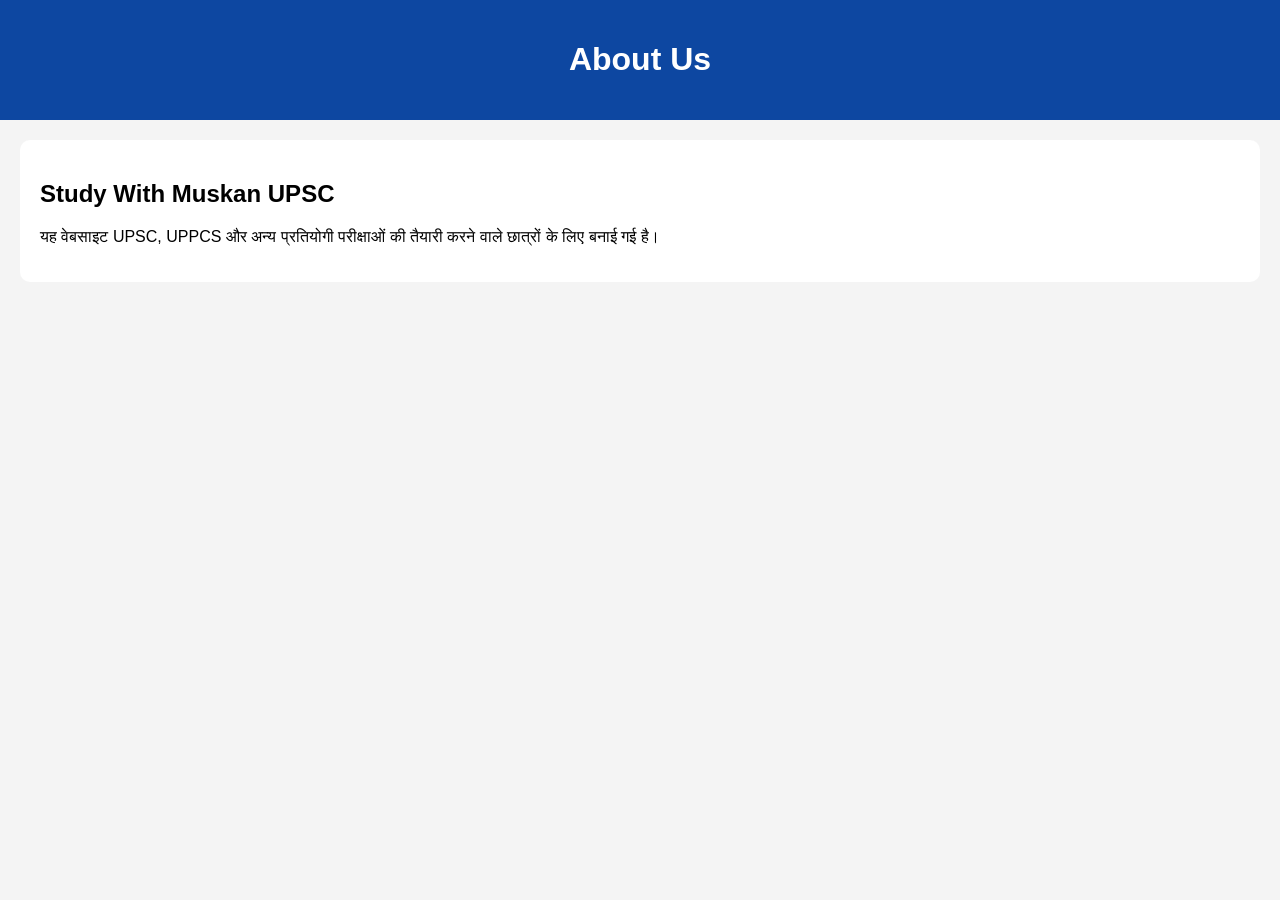
<file: about.html>
<!DOCTYPE html>
<html lang="hi">
<head>
<meta charset="UTF-8">
<meta name="viewport" content="width=device-width, initial-scale=1.0">
<title>About Us</title>
<style>
body{font-family:Arial;background:#f4f4f4;margin:0}
header{background:#0d47a1;color:white;text-align:center;padding:20px}
.card{background:white;margin:20px;padding:20px;border-radius:10px}
</style>
</head>
<body>

<header>
<h1>About Us</h1>
</header>

<div class="card">
<h2>Study With Muskan UPSC</h2>
<p>
यह वेबसाइट UPSC, UPPCS और अन्य प्रतियोगी परीक्षाओं की तैयारी करने वाले छात्रों के लिए बनाई गई है।
</p>
</div>

</body>
</html>
</file>
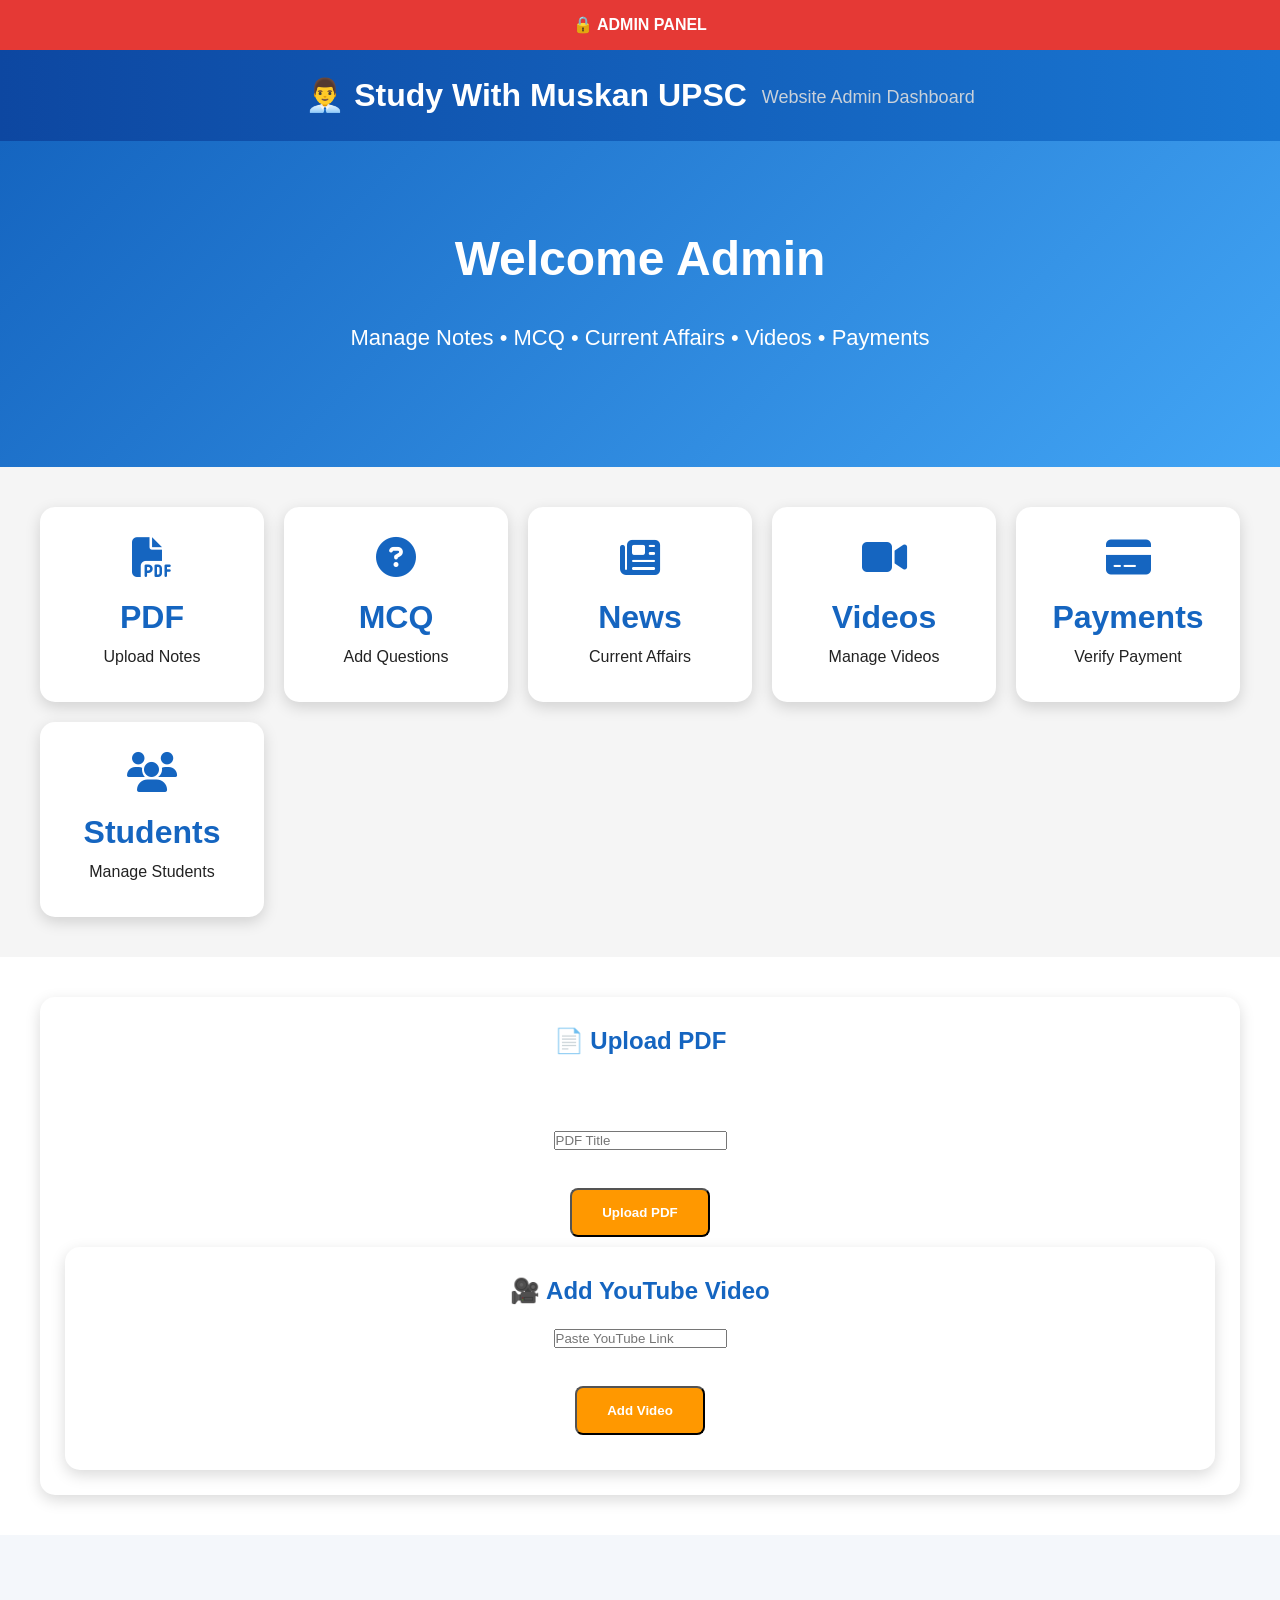
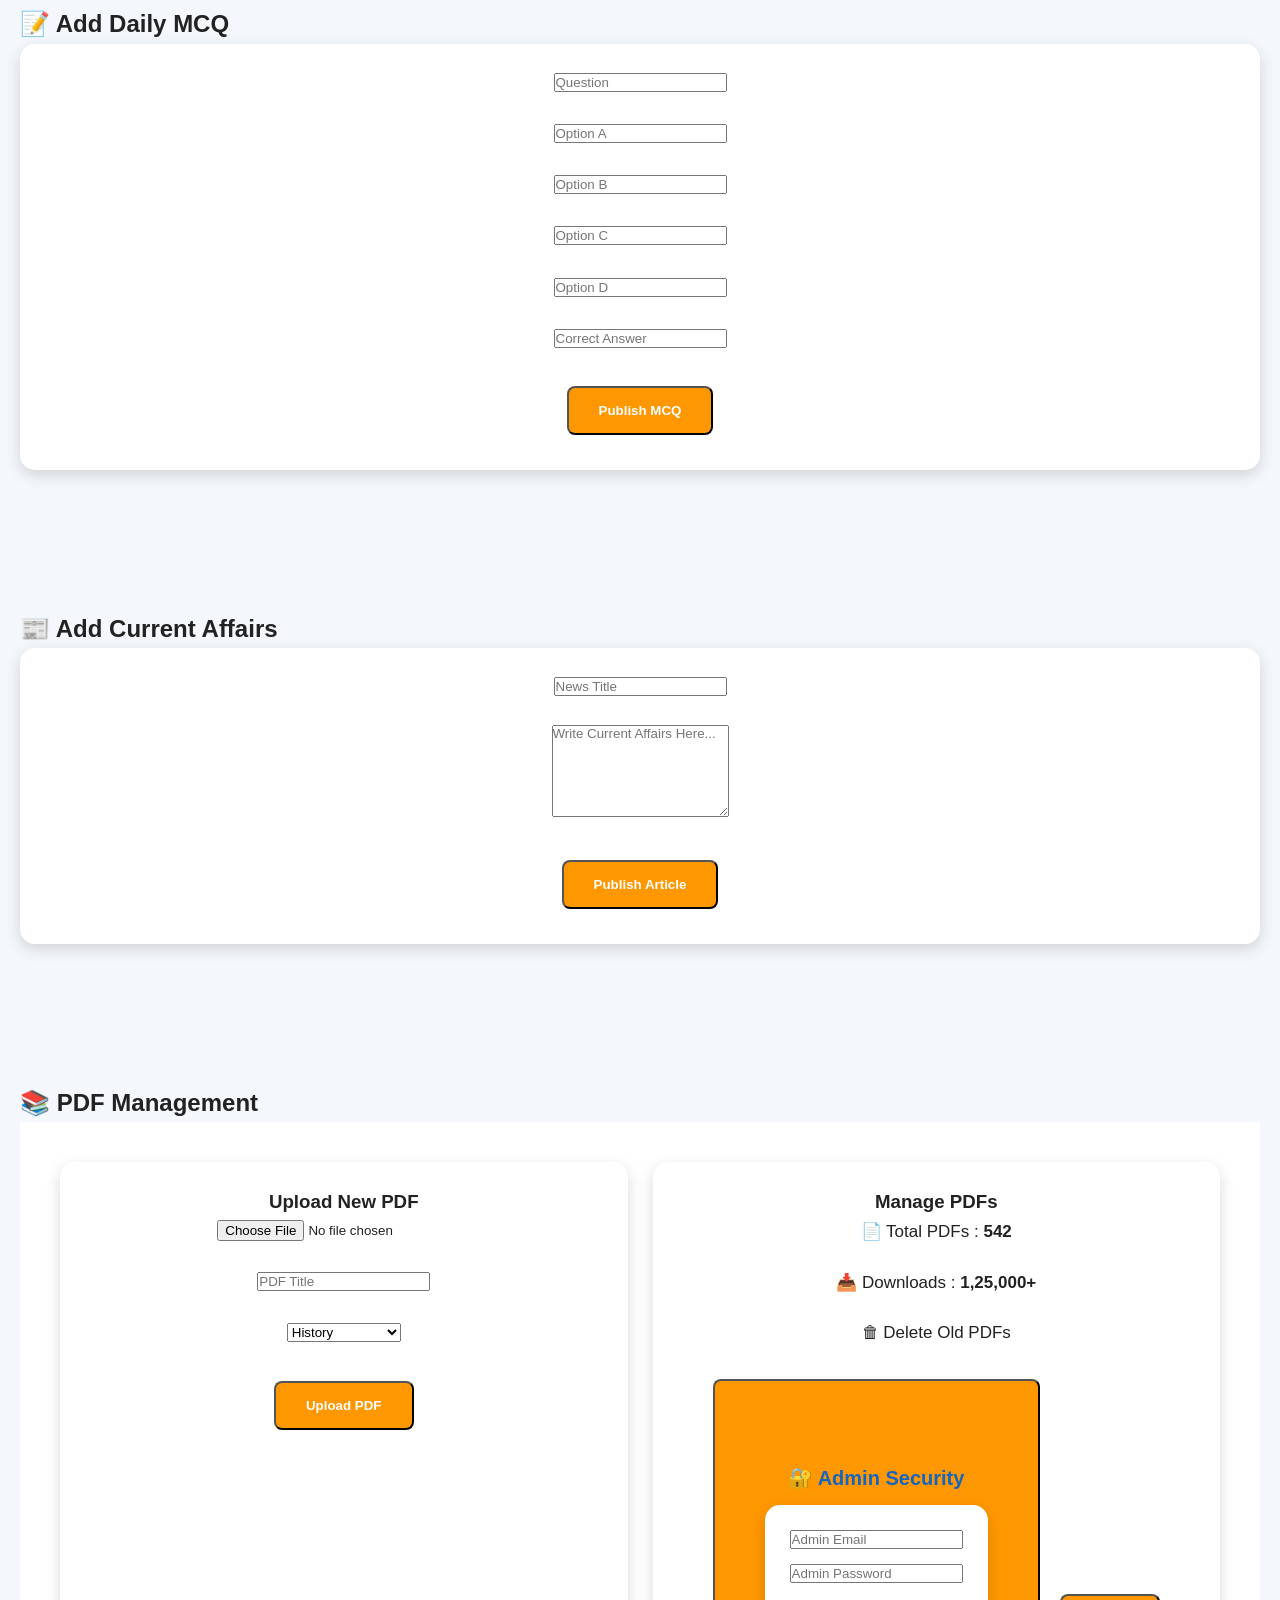
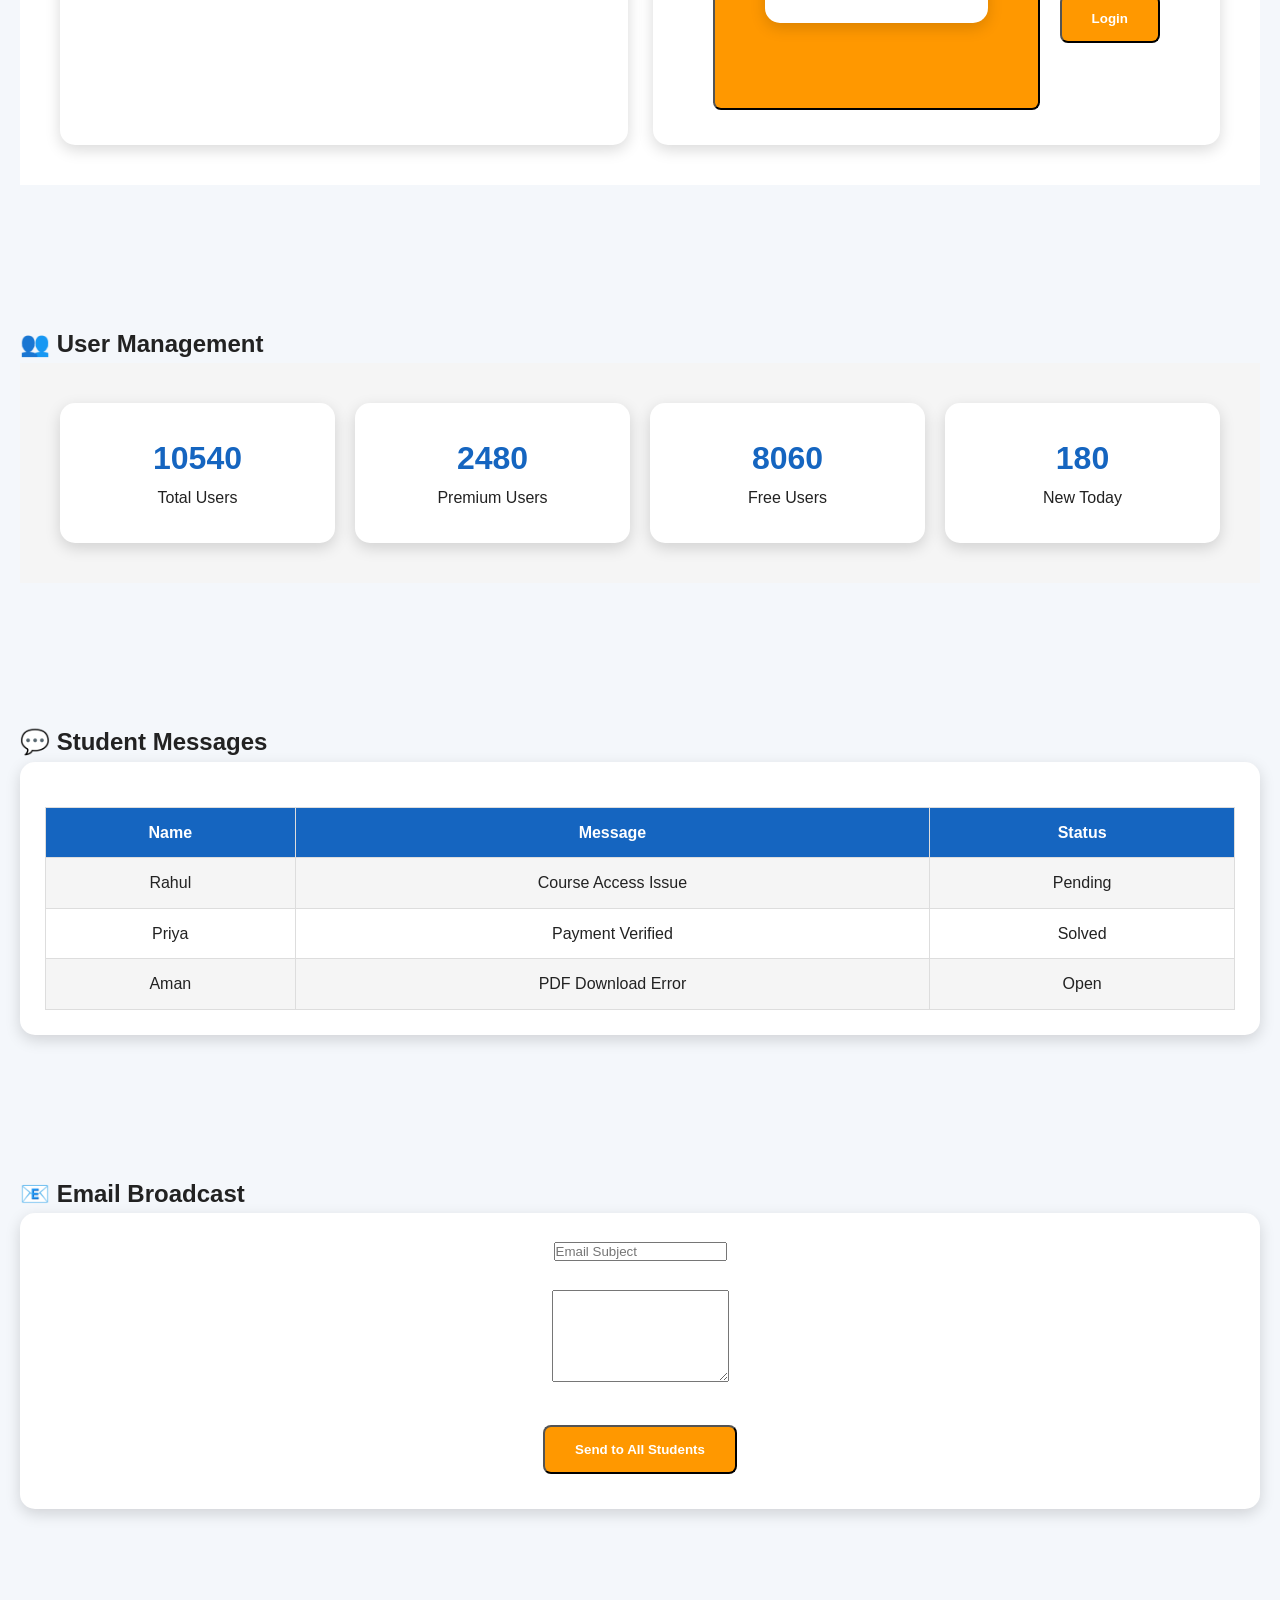
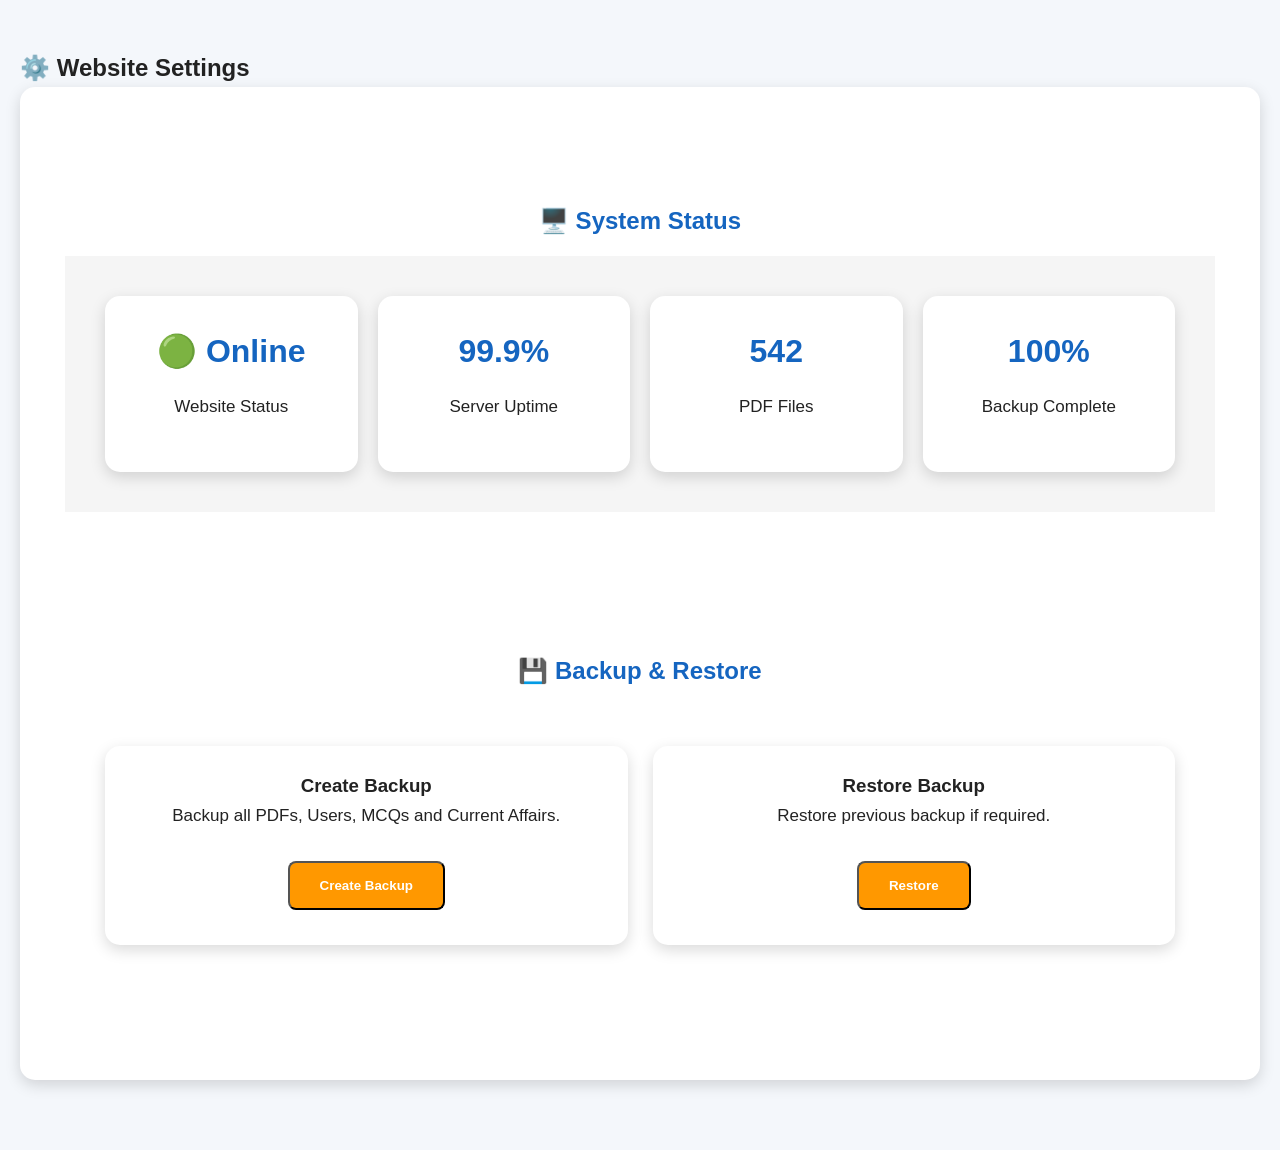
<file: admin.html>
<!DOCTYPE html>
<html lang="hi">

<head>

<meta charset="UTF-8">

<meta name="viewport" content="width=device-width, initial-scale=1.0">

<title>Admin Panel | Study With Muskan UPSC</title>

<link rel="stylesheet" href="style.css">

<link rel="stylesheet"
href="https://cdnjs.cloudflare.com/ajax/libs/font-awesome/6.5.2/css/all.min.css">

</head>

<body>

<div class="topbar">

🔒 ADMIN PANEL

</div>

<header class="header">

<div class="logo">

<h1>👨‍💼 Study With Muskan UPSC</h1>

<p>Website Admin Dashboard</p>

</div>

</header>

<section class="hero">

<h1>Welcome Admin</h1>

<p>

Manage Notes • MCQ • Current Affairs • Videos • Payments

</p>

</section>

<section class="dashboard">

<div class="box">

<i class="fa-solid fa-file-pdf"></i>

<h2>PDF</h2>

<p>Upload Notes</p>

</div>

<div class="box">

<i class="fa-solid fa-circle-question"></i>

<h2>MCQ</h2>

<p>Add Questions</p>

</div>

<div class="box">

<i class="fa-solid fa-newspaper"></i>

<h2>News</h2>

<p>Current Affairs</p>

</div>

<div class="box">

<i class="fa-solid fa-video"></i>

<h2>Videos</h2>

<p>Manage Videos</p>

</div>

<div class="box">

<i class="fa-solid fa-credit-card"></i>

<h2>Payments</h2>

<p>Verify Payment</p>

</div>

<div class="box">

<i class="fa-solid fa-users"></i>

<h2>Students</h2>

<p>Manage Students</p>

</div>

</section>

<section class="cards">

<div class="card">

<h2>📄 Upload PDF</h2>

</div<input type="file" id="pdfFile" accept=".pdf">

<br><br>

<input type="text" id="pdfTitle" placeholder="PDF Title">

<br><br>

<button class="btn" onclick="uploadPDFNow()">
Upload PDF
</button>

<div class="card">

<h2>🎥 Add YouTube Video</h2>

<input
type="text"
placeholder="Paste YouTube Link">

<br><br>

<button class="btn">

Add Video

</button>

</div>

</section><section class="admin-tools">

<h2>📝 Add Daily MCQ</h2>

<div class="card">

<input type="text" placeholder="Question"><br><br>

<input type="text" placeholder="Option A"><br><br>

<input type="text" placeholder="Option B"><br><br>

<input type="text" placeholder="Option C"><br><br>

<input type="text" placeholder="Option D"><br><br>

<input type="text" placeholder="Correct Answer"><br><br>

<button class="btn">

Publish MCQ

</button>

</div>

</section>

<section class="admin-current-affairs">

<h2>📰 Add Current Affairs</h2>

<div class="card">

<input type="text" placeholder="News Title"><br><br>

<textarea rows="6" placeholder="Write Current Affairs Here..."></textarea><br><br>

<button class="btn">

Publish Article

</button>

</div>

</section>

<section class="<section class="pdf-management">

<h2>📚 PDF Management</h2>

<div class="cards">

<div class="card">

<h3>Upload New PDF</h3>

<input type="file" accept=".pdf">

<br><br>

<input type="text" placeholder="PDF Title">

<br><br>

<select>

<option>History</option>

<option>Geography</option>

<option>Polity</option>

<option>Economy</option>

<option>Environment</option>

<option>Science & Tech</option>

<option>Current Affairs</option>

</select>

<br><br>

<button class="btn">

Upload PDF

</button>

</div>

<div class="card">

<h3>Manage PDFs</h3>

<p>📄 Total PDFs : <b>542</b></p>

<p>📥 Downloads : <b>1,25,000+</b></p>

<p>🗑 Delete Old PDFs</p>

<button class="btn"><section class="admin-login">

<h2>🔐 Admin Security</h2>

<div class="card">

<input
type="email"
placeholder="Admin Email">

<br><br>

<input
type="password"
placeholder="Admin Password">

<br><br>

<button class="btn">

Login

</button>

</div>

</section>

<section class="user-management">

<h2>👥 User Management</h2>

<div class="dashboard">

<div class="box">

<h2>10540</h2>

<p>Total Users</p>

</div>

<div class="box">

<h2>2480</h2>

<p>Premium Users</p>

</div>

<div class="box">

<h2>8060</h2>

<p>Free Users</p>

</div>

<div class="box">

<h2>180</h2>

<p>New Today</p>

</div>

</div>

</section>

<section class="student-messages">

<h2>💬 Student Messages</h2>

<div class="card">

<table>

<tr>

<th>Name</th>

<th>Message</th>

<th>Status</th>

</tr>

<tr>

<td>Rahul</td>

<td>Course Access Issue</td>

<td>Pending</td>

</tr>

<tr>

<td>Priya</td>

<td>Payment Verified</td>

<td>Solved</td>

</tr>

<tr>

<td>Aman</td>

<td>PDF Download Error</td>

<td>Open</td>

</tr>

</table>

</div>

</section>

<section class="email-broadcast">

<h2>📧 Email Broadcast</h2>

<div class="card">

<input
type="text"
placeholder="Email Subject">

<br><br>

<textarea
rows="6"
placeholder="Write Email Here...">

</textarea>

<br><br>

<button class="btn">

Send to All Students

</button>

</div>

</section>

<section class="website-settings">

<h2>⚙️ Website Settings</h2>

<div class="card">

<p><section class="system-status">

<h2>🖥️ System Status</h2>

<div class="dashboard">

<div class="box">
<h2>🟢 Online</h2>
<p>Website Status</p>
</div>

<div class="box">
<h2>99.9%</h2>
<p>Server Uptime</p>
</div>

<div class="box">
<h2>542</h2>
<p>PDF Files</p>
</div>

<div class="box">
<h2>100%</h2>
<p>Backup Complete</p>
</div>

</div>

</section>

<section class="backup-system">

<h2>💾 Backup & Restore</h2>

<div class="cards">

<div class="card">

<h3>Create Backup</h3>

<p>Backup all PDFs, Users, MCQs and Current Affairs.</p>

<button class="btn">

Create Backup

</button>

</div>

<div class="card">

<h3>Restore Backup</h3>

<p>Restore previous backup if required.</p>

<button class="btn">

Restore

</button>

</div>

</div>

</section>

<section class="admin
</file>
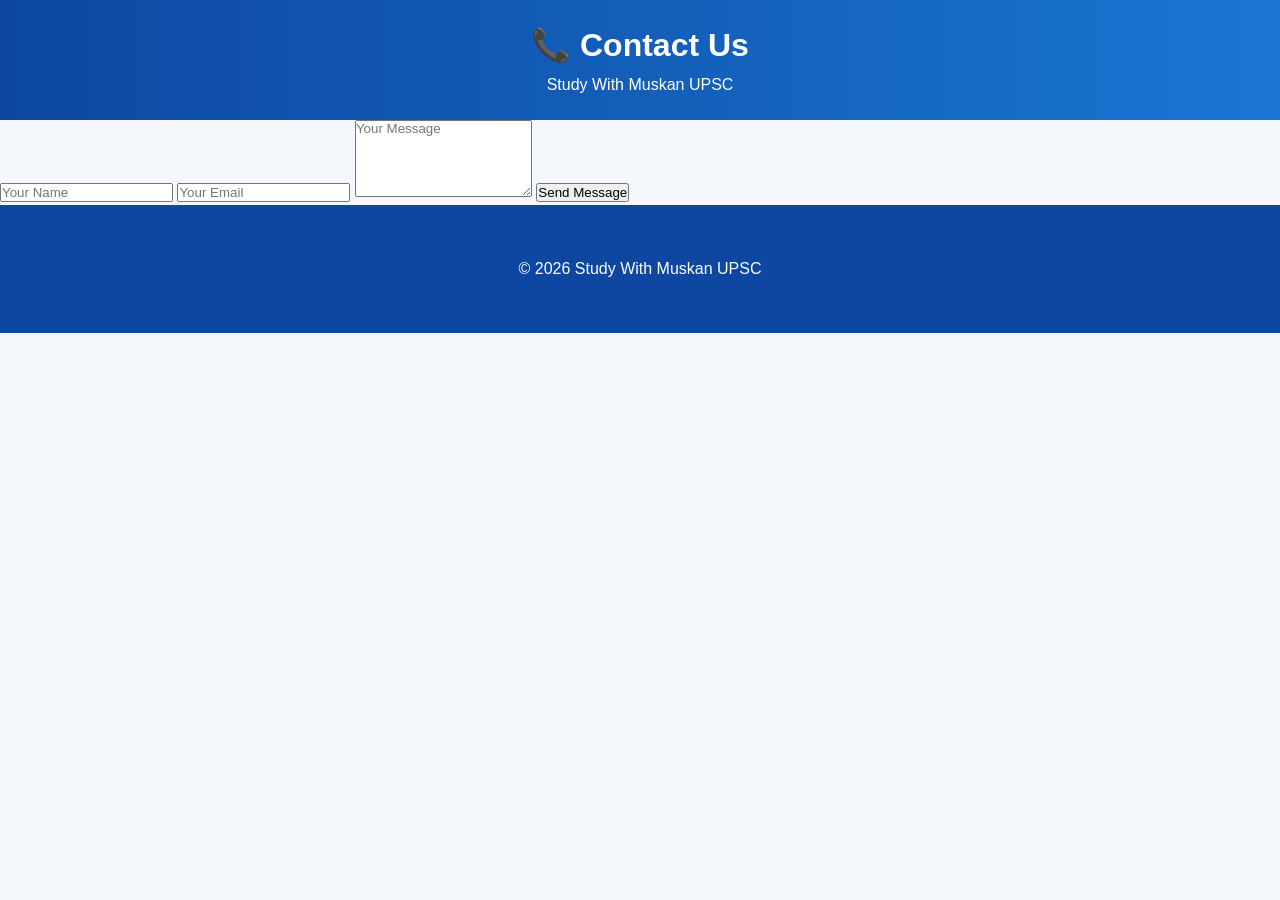
<file: contact.html>
<!DOCTYPE html>
<html lang="en">
<head>
<meta charset="UTF-8">
<meta name="viewport" content="width=device-width, initial-scale=1.0">
<title>Contact Us</title>
<link rel="stylesheet" href="style.css">
</head>

<body>

<header class="header">
<h1>📞 Contact Us</h1>
<p>Study With Muskan UPSC</p>
</header>

<form>
<input type="text" placeholder="Your Name" required>

<input type="email" placeholder="Your Email" required>

<textarea rows="5" placeholder="Your Message"></textarea>

<button type="submit">Send Message</button>
</form>

<footer>
<p>© 2026 Study With Muskan UPSC</p>
</footer>

</body>
</html>
</file>
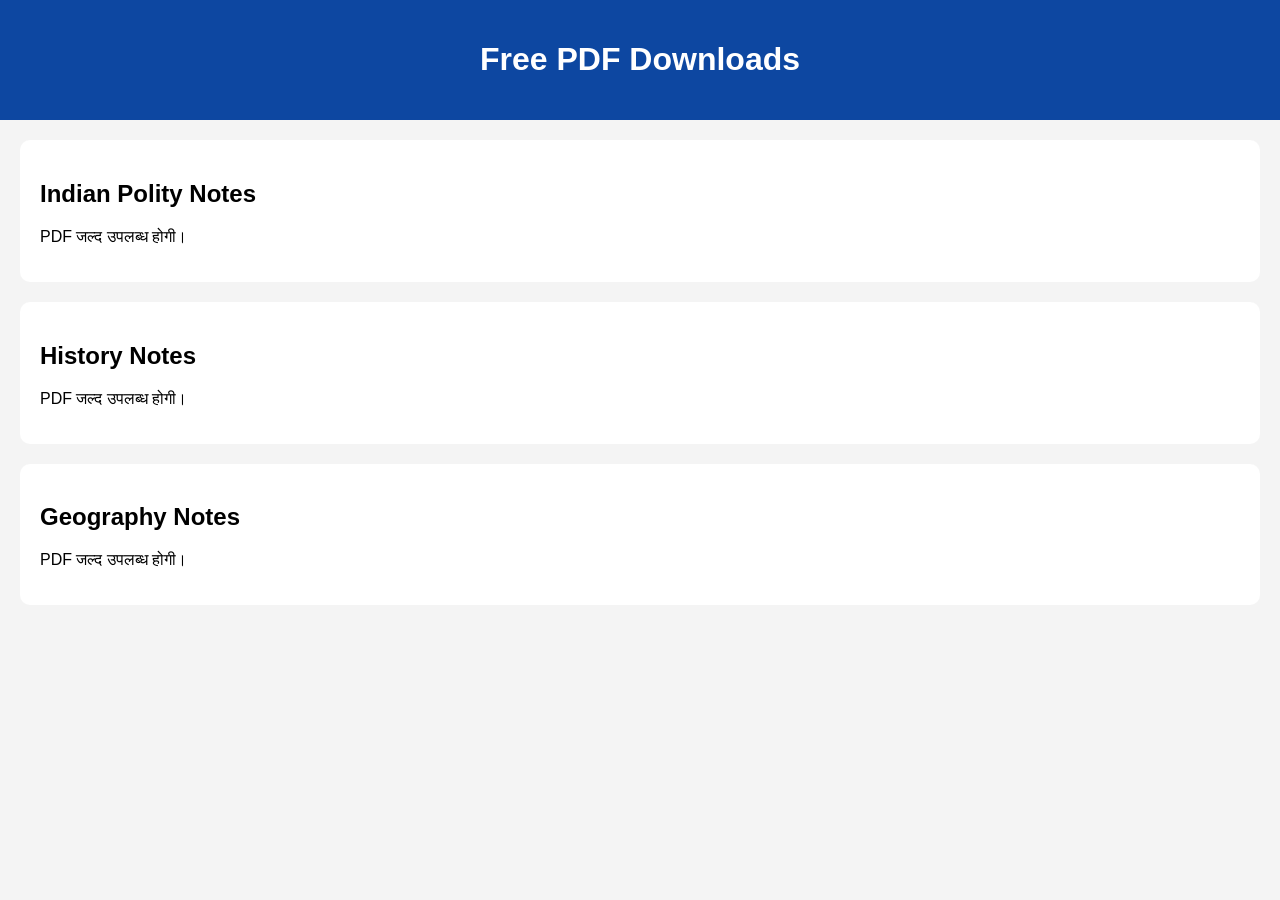
<file: downloads.html>
<!DOCTYPE html>
<html>
<head>
<meta charset="UTF-8">
<meta name="viewport" content="width=device-width, initial-scale=1.0">
<title>Free PDF Downloads</title>

<style>
body{
font-family:Arial;
background:#f4f4f4;
margin:0;
}
header{
background:#0d47a1;
color:white;
padding:20px;
text-align:center;
}
.card{
background:white;
margin:20px;
padding:20px;
border-radius:10px;
}
a{
color:#1565c0;
font-weight:bold;
text-decoration:none;
}
</style>

</head>
<body>

<header>
<h1>Free PDF Downloads</h1>
</header>

<div class="card">
<h2>Indian Polity Notes</h2>
<p>PDF जल्द उपलब्ध होगी।</p>
</div>

<div class="card">
<h2>History Notes</h2>
<p>PDF जल्द उपलब्ध होगी।</p>
</div>

<div class="card">
<h2>Geography Notes</h2>
<p>PDF जल्द उपलब्ध होगी।</p>
</div>

</body>
</html>
</file>
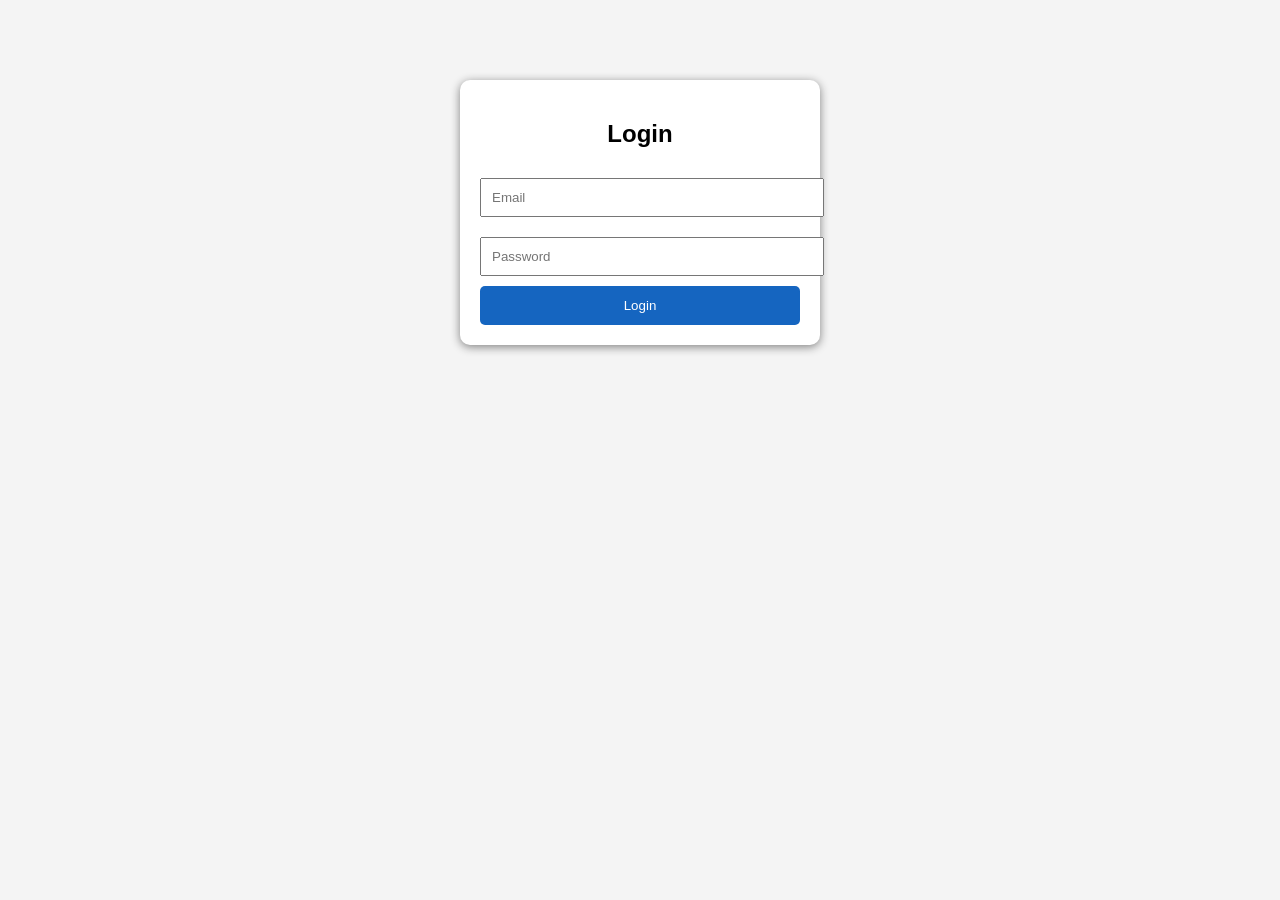
<file: login.html>
<!DOCTYPE html>
<html>
<head>
<meta charset="UTF-8">
<meta name="viewport" content="width=device-width, initial-scale=1.0">
<title>Login</title>

<style>
body{
font-family:Arial;
background:#f4f4f4;
margin:0;
}
.box{
width:320px;
margin:80px auto;
background:white;
padding:20px;
border-radius:10px;
box-shadow:0 2px 10px gray;
}
input{
width:100%;
padding:10px;
margin:10px 0;
}
button{
width:100%;
padding:12px;
background:#1565c0;
color:white;
border:none;
border-radius:5px;
}
</style>

</head>

<body>

<div class="box">

<h2 align="center">Login</h2>

<input type="email" placeholder="Email">

<input type="password" placeholder="Password">

<button>Login</button>

</div>

</body>
</html>
</file>
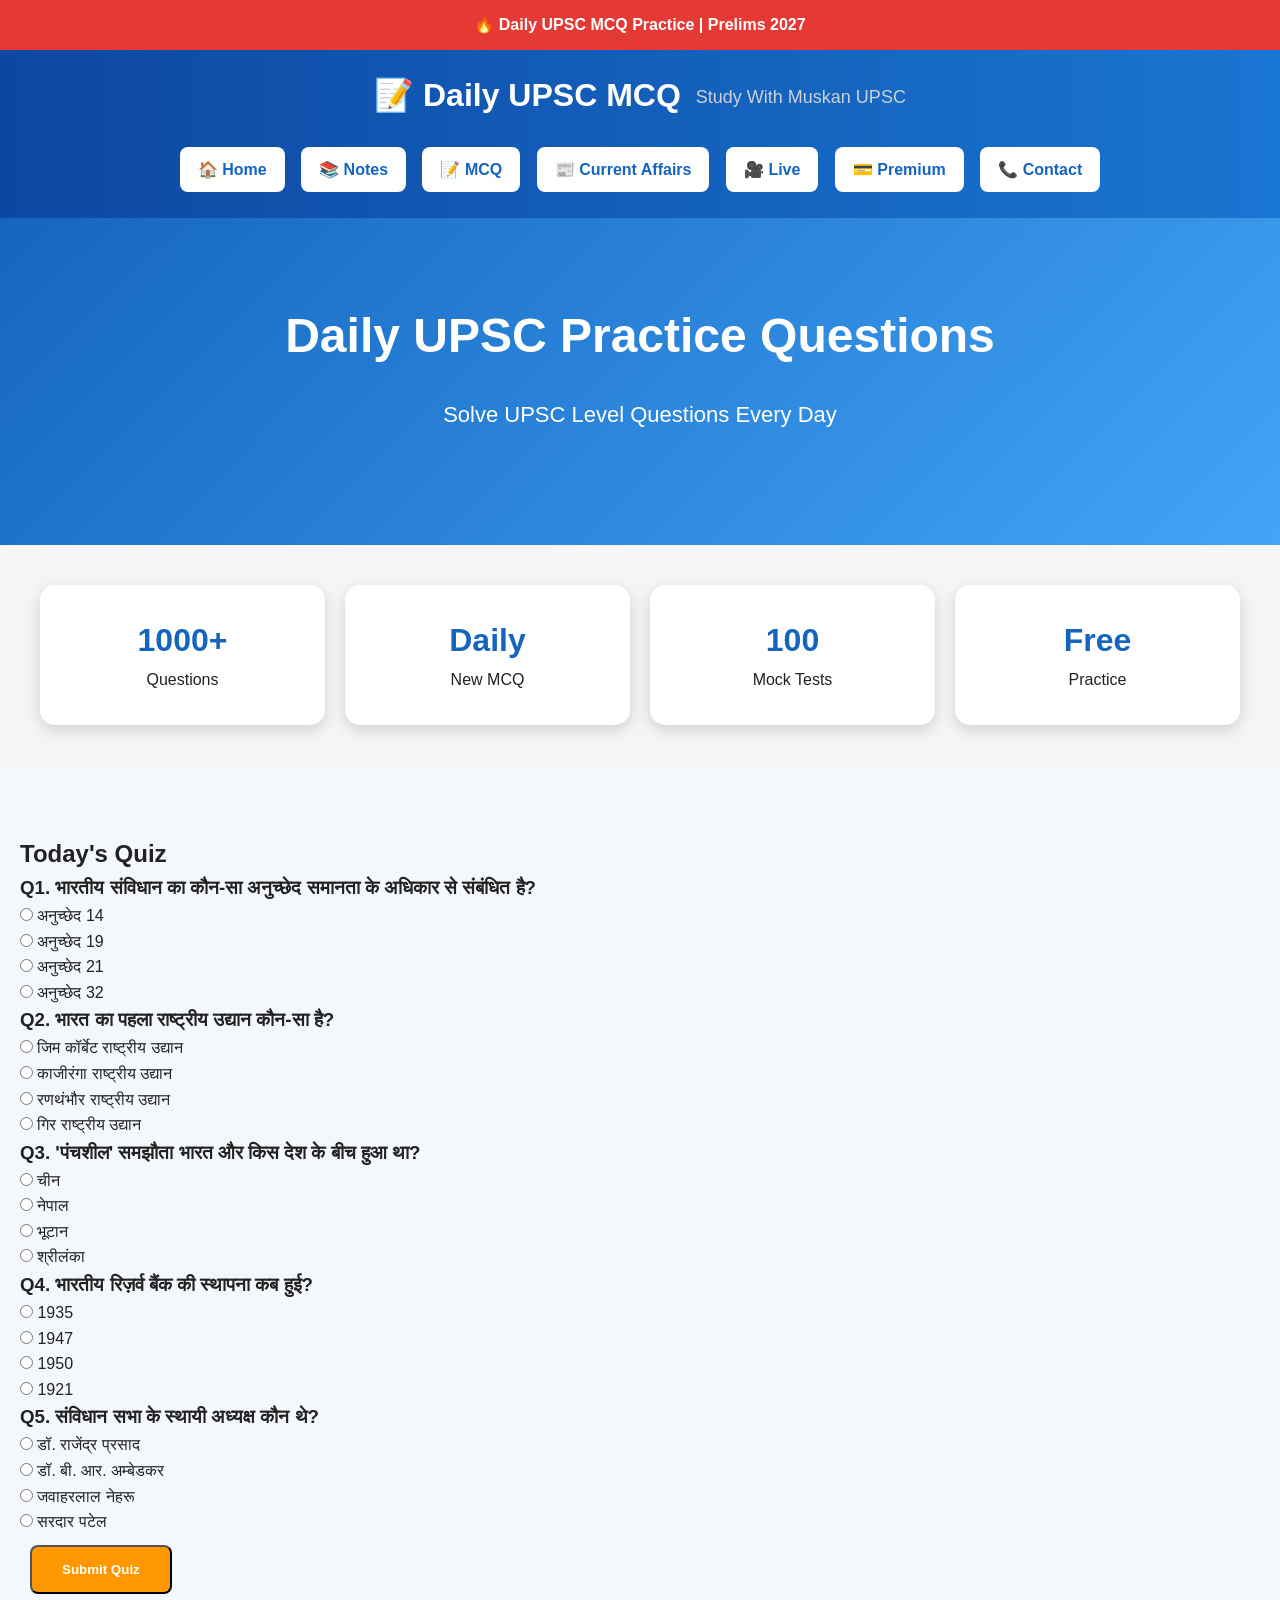
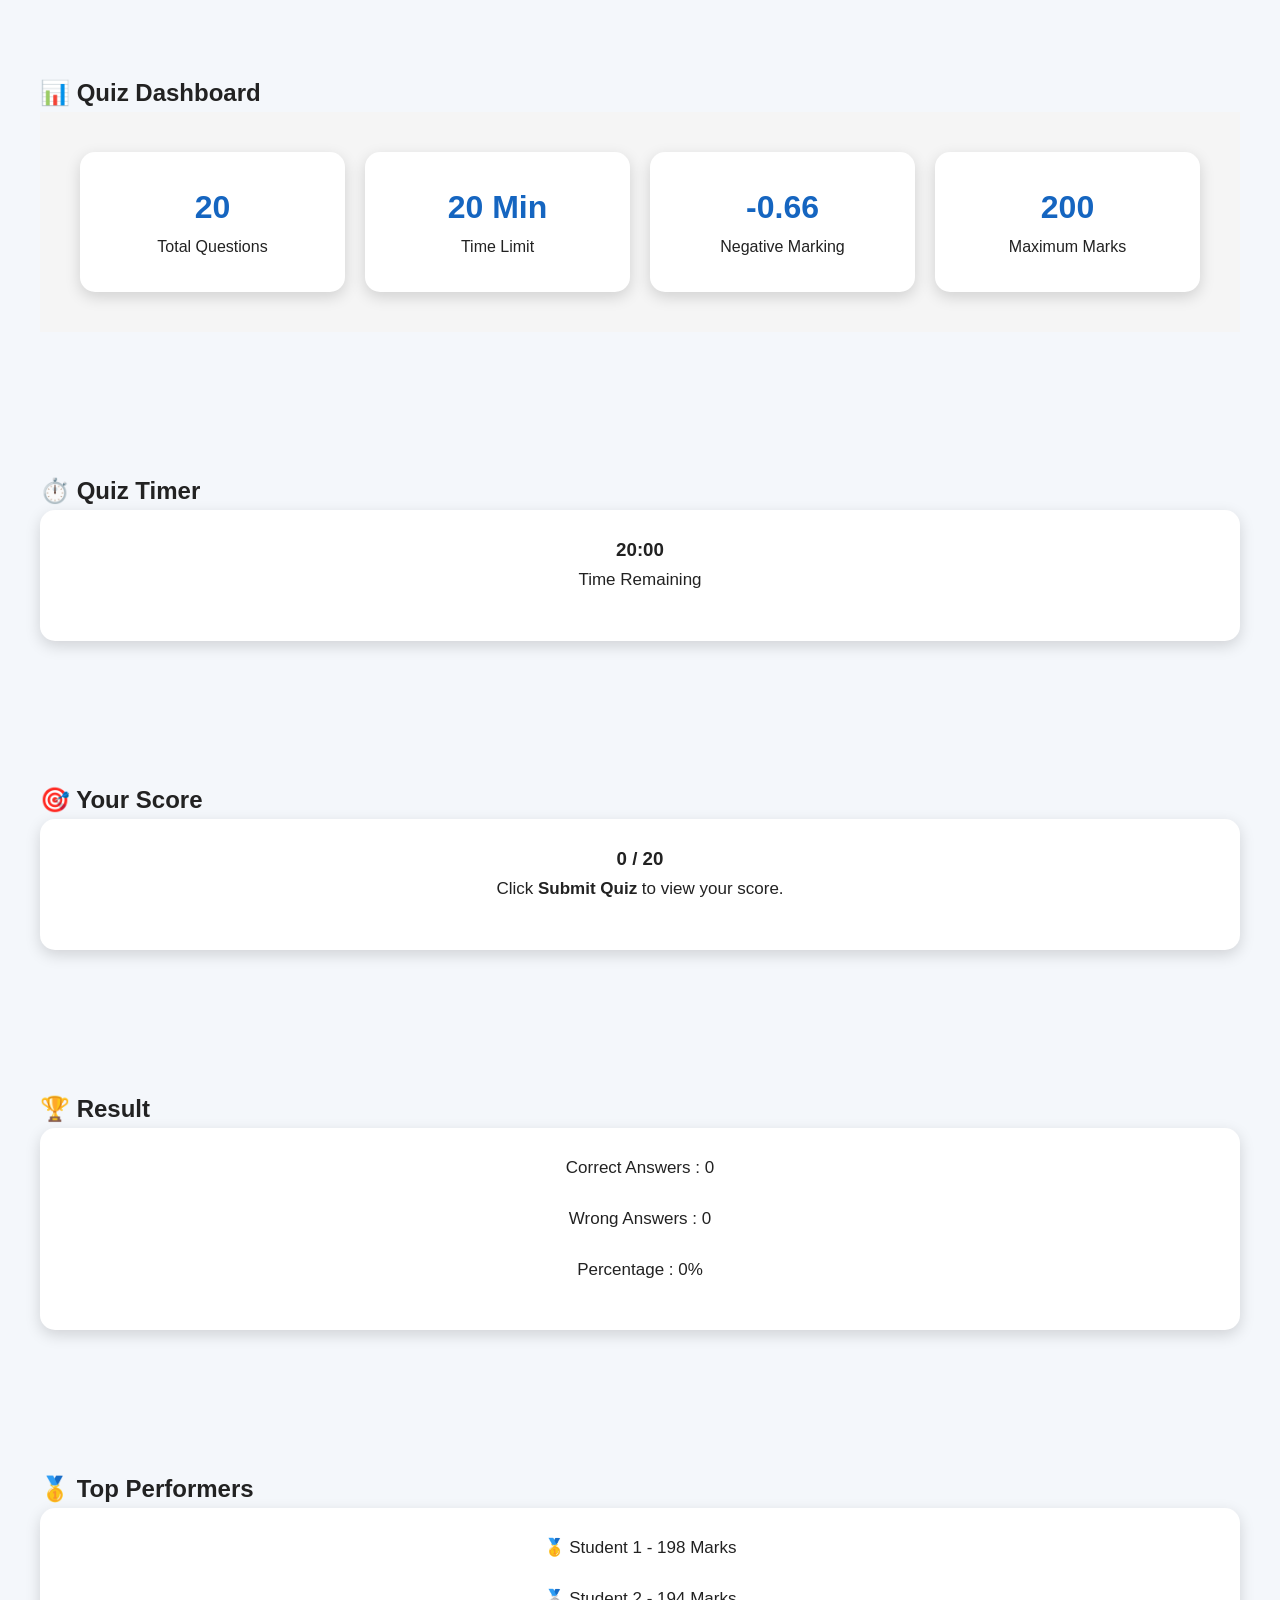
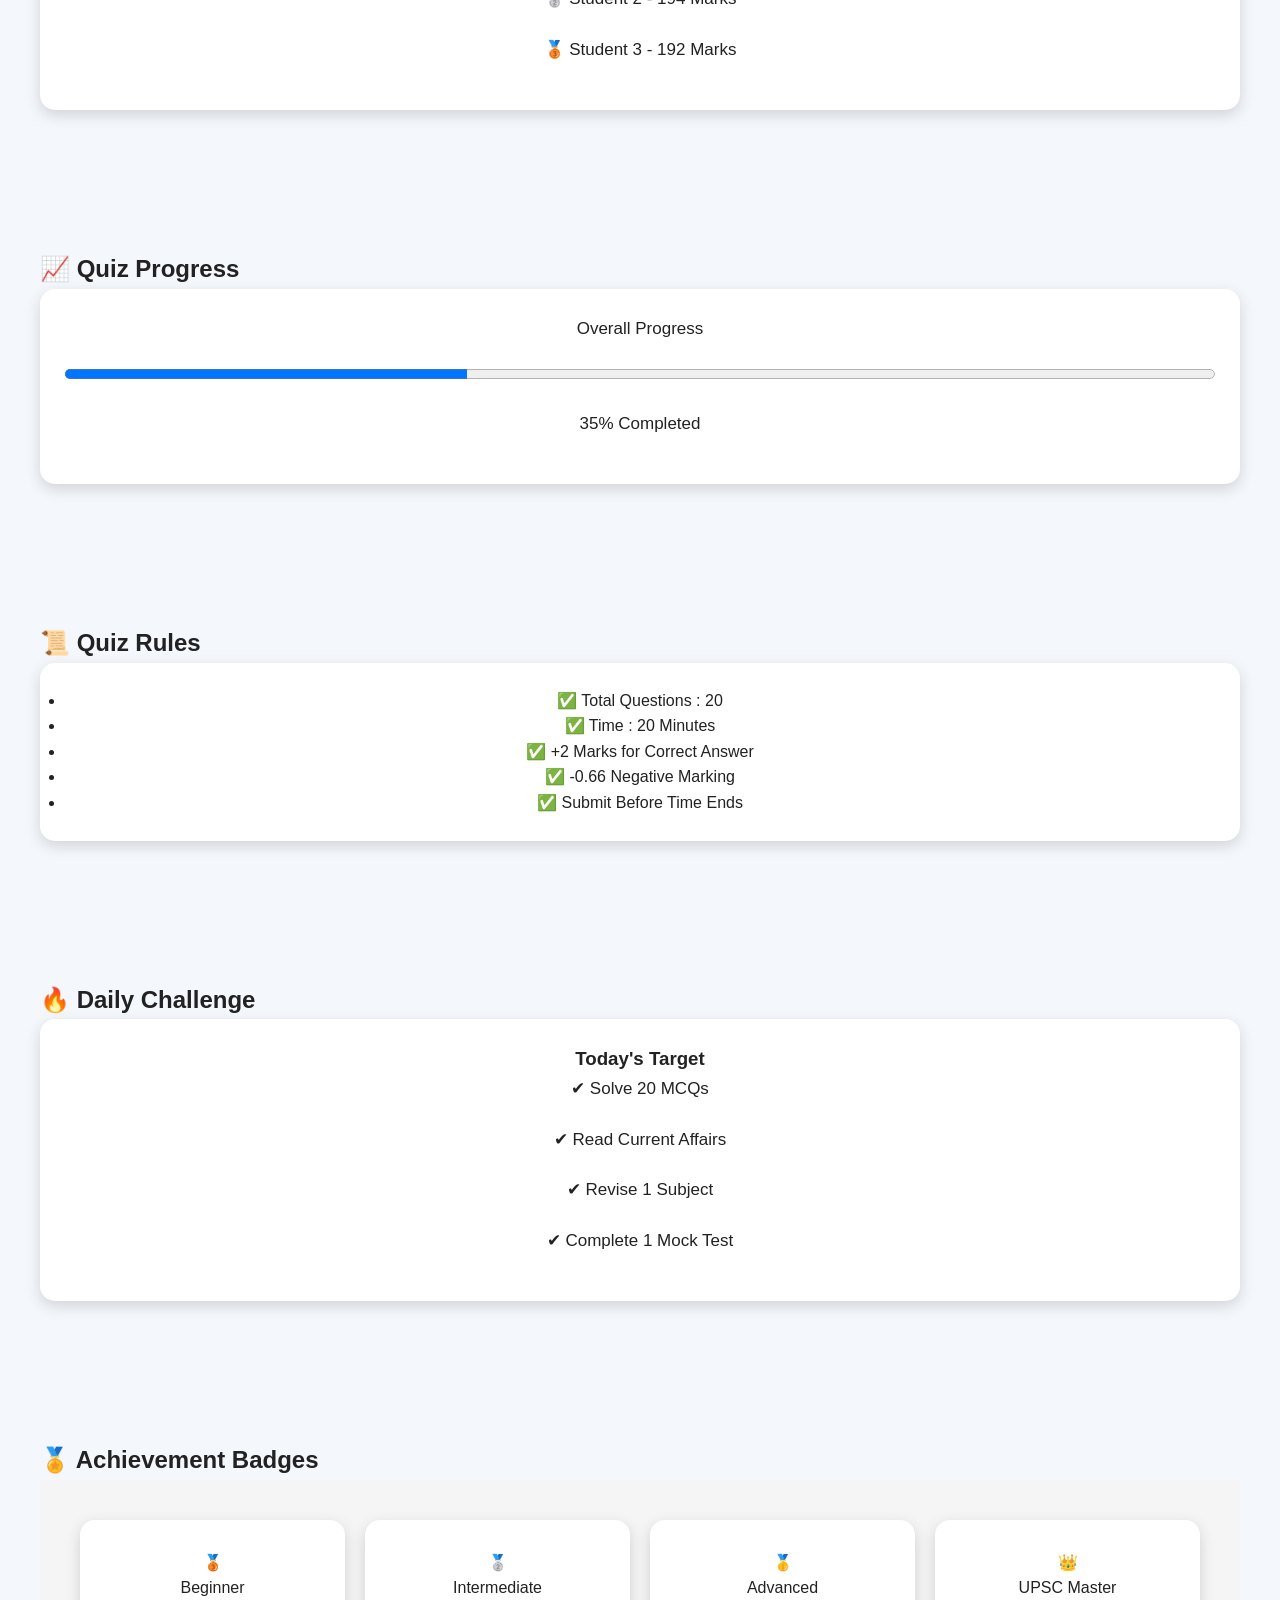
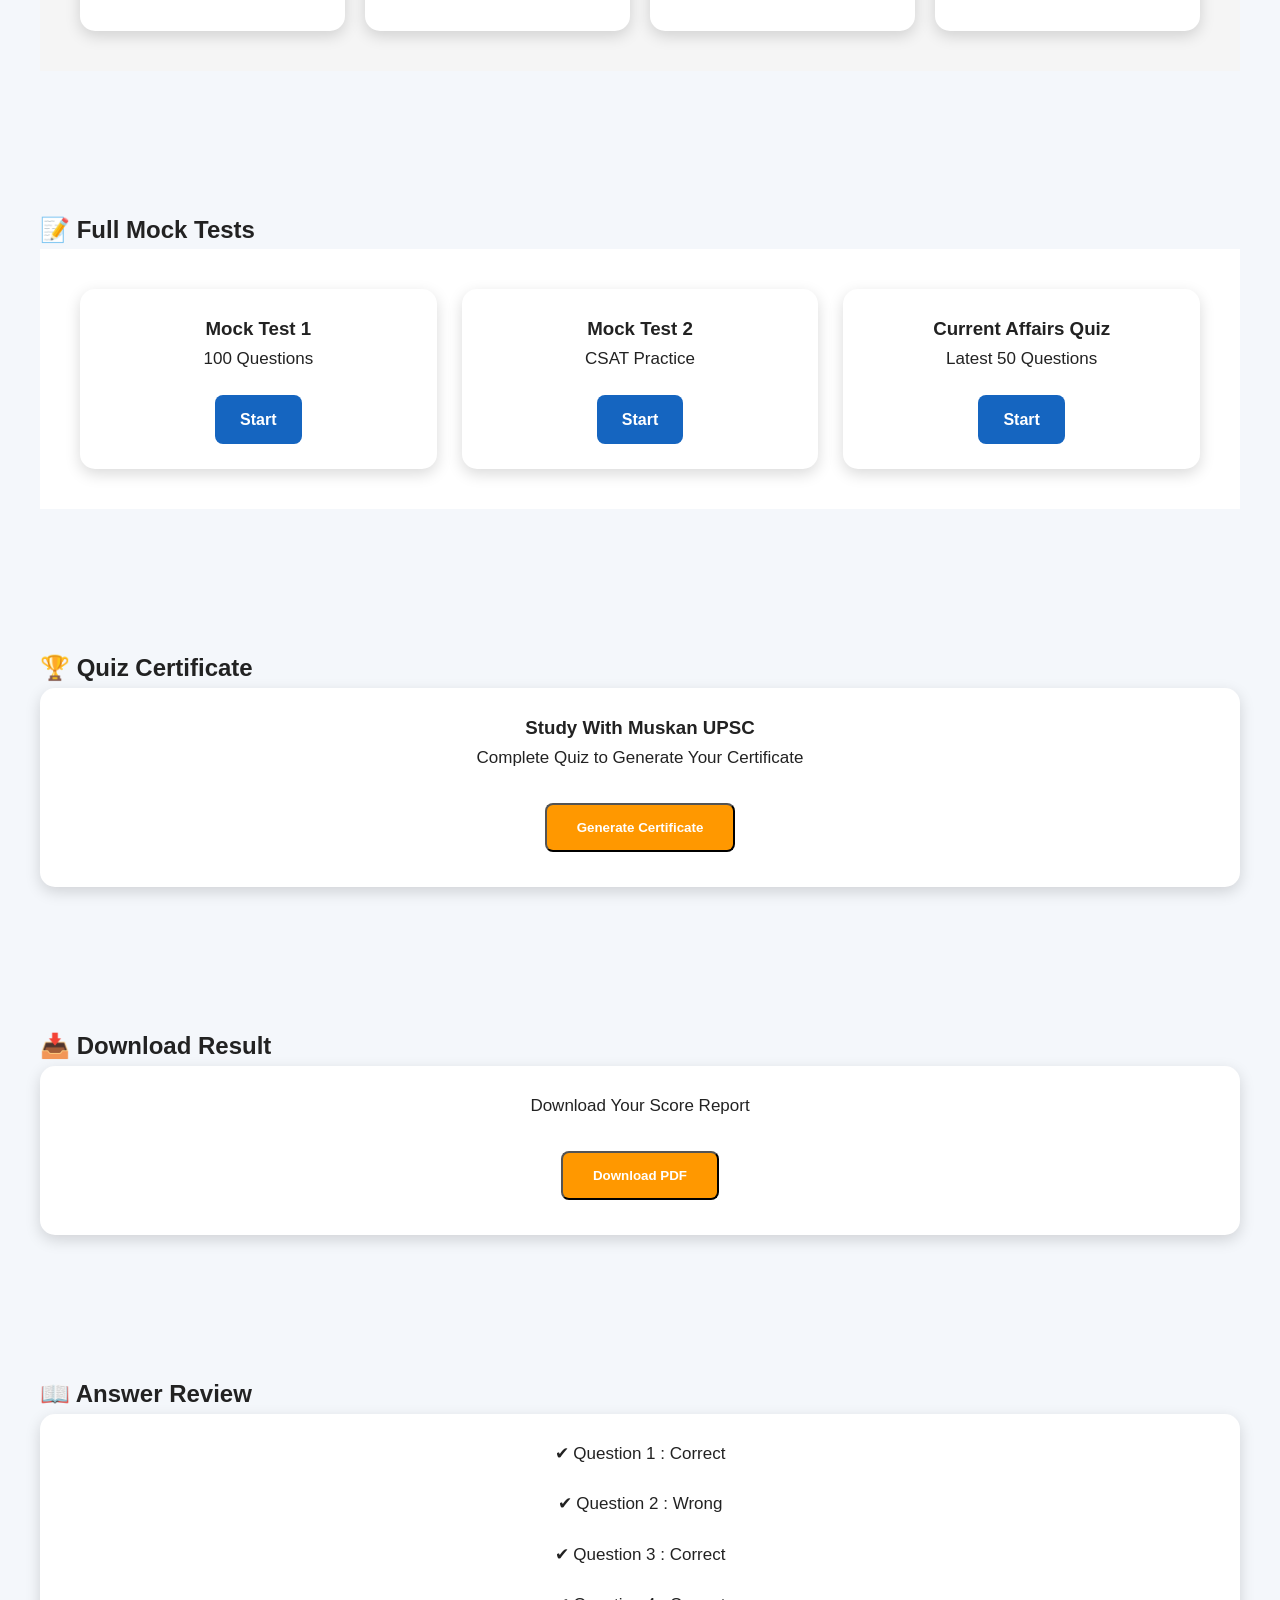
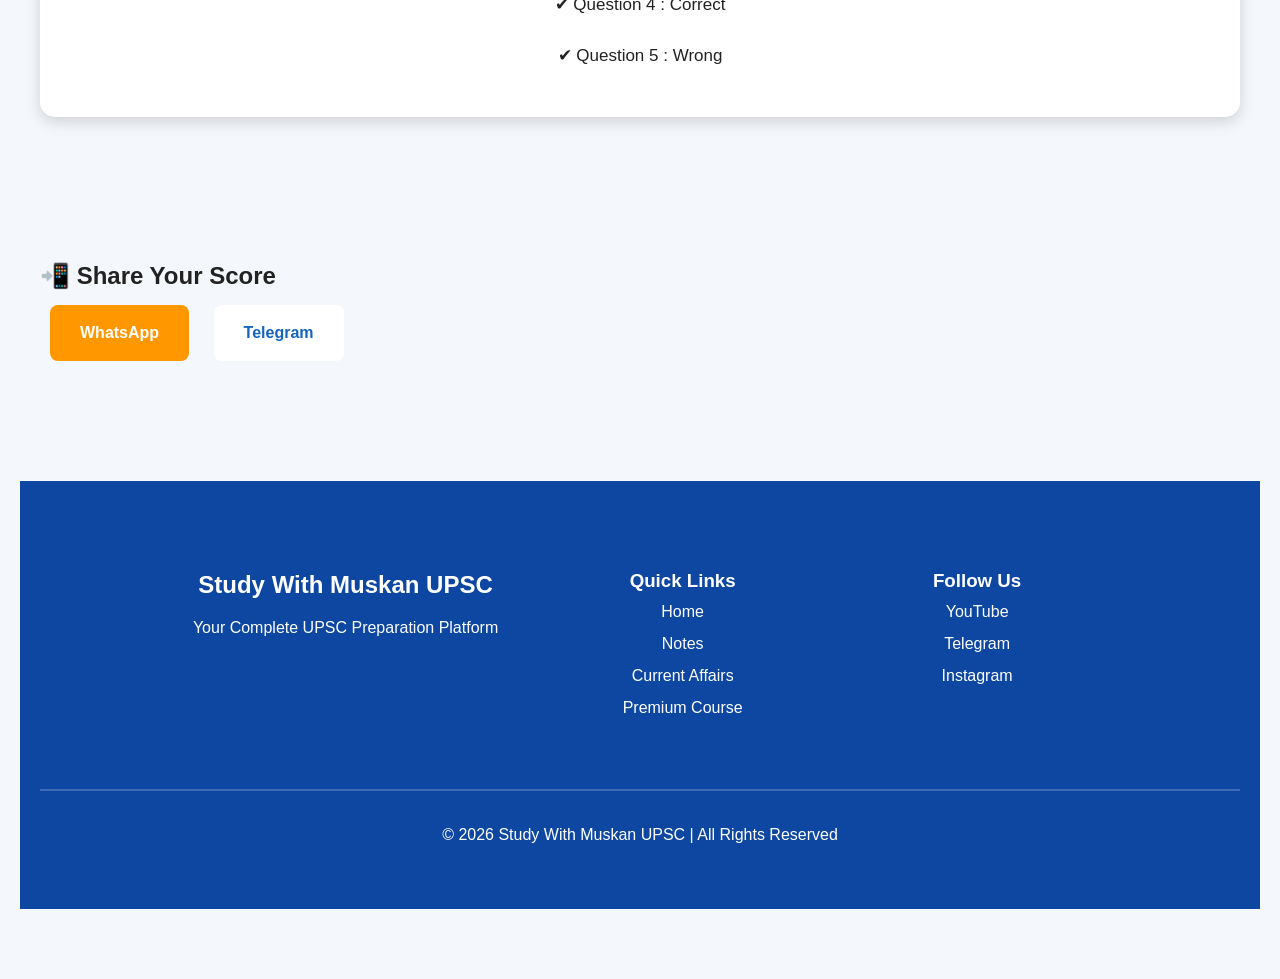
<file: mcq.html>
<!DOCTYPE html>
<html lang="hi">
<head>
<meta charset="UTF-8">
<meta name="viewport" content="width=device-width, initial-scale=1.0">

<title>Daily UPSC MCQ | Study With Muskan UPSC</title>

<link rel="stylesheet" href="style.css">

<link rel="stylesheet"
href="https://cdnjs.cloudflare.com/ajax/libs/font-awesome/6.5.2/css/all.min.css">

</head>

<body>

<div class="topbar">

🔥 Daily UPSC MCQ Practice | Prelims 2027

</div>

<header class="header">

<div class="logo">

<h1>📝 Daily UPSC MCQ</h1>

<p>Study With Muskan UPSC</p>

</div>

<nav>

<a href="index.html">🏠 Home</a>

<a href="notes.html">📚 Notes</a>

<a href="mcq.html">📝 MCQ</a>

<a href="current-affairs.html">📰 Current Affairs</a>

<a href="video.html">🎥 Live</a>

<a href="paid.html">💳 Premium</a>

<a href="contact.html">📞 Contact</a>

</nav>

</header>

<section class="hero">

<h1>Daily UPSC Practice Questions</h1>

<p>

Solve UPSC Level Questions Every Day

</p>

</section>

<section class="dashboard">

<div class="box">

<h2>1000+</h2>

<p>Questions</p>

</div>

<div class="box">

<h2>Daily</h2>

<p>New MCQ</p>

</div>

<div class="box">

<h2>100</h2>

<p>Mock Tests</p>

</div>

<div class="box">

<h2>Free</h2>

<p>Practice</p>

</div>

</section>

<section class="quiz">

<h2>Today's Quiz</h2><div class="question-card">

<h3>Q1. भारतीय संविधान का कौन-सा अनुच्छेद समानता के अधिकार से संबंधित है?</h3>

<label><input type="radio" name="q1"> अनुच्छेद 14</label><br>
<label><input type="radio" name="q1"> अनुच्छेद 19</label><br>
<label><input type="radio" name="q1"> अनुच्छेद 21</label><br>
<label><input type="radio" name="q1"> अनुच्छेद 32</label><br>

</div>

<div class="question-card">

<h3>Q2. भारत का पहला राष्ट्रीय उद्यान कौन-सा है?</h3>

<label><input type="radio" name="q2"> जिम कॉर्बेट राष्ट्रीय उद्यान</label><br>
<label><input type="radio" name="q2"> काजीरंगा राष्ट्रीय उद्यान</label><br>
<label><input type="radio" name="q2"> रणथंभौर राष्ट्रीय उद्यान</label><br>
<label><input type="radio" name="q2"> गिर राष्ट्रीय उद्यान</label><br>

</div>

<div class="question-card">

<h3>Q3. 'पंचशील' समझौता भारत और किस देश के बीच हुआ था?</h3>

<label><input type="radio" name="q3"> चीन</label><br>
<label><input type="radio" name="q3"> नेपाल</label><br>
<label><input type="radio" name="q3"> भूटान</label><br>
<label><input type="radio" name="q3"> श्रीलंका</label><br>

</div>

<div class="question-card">

<h3>Q4. भारतीय रिज़र्व बैंक की स्थापना कब हुई?</h3>

<label><input type="radio" name="q4"> 1935</label><br>
<label><input type="radio" name="q4"> 1947</label><br>
<label><input type="radio" name="q4"> 1950</label><br>
<label><input type="radio" name="q4"> 1921</label><br>

</div>

<div class="question-card">

<h3>Q5. संविधान सभा के स्थायी अध्यक्ष कौन थे?</h3>

<label><input type="radio" name="q5"> डॉ. राजेंद्र प्रसाद</label><br>
<label><input type="radio" name="q5"> डॉ. बी. आर. अम्बेडकर</label><br>
<label><input type="radio" name="q5"> जवाहरलाल नेहरू</label><br>
<label><input type="radio" name="q5"> सरदार पटेल</label><br>

</div>

<button class="btn">

Submit Quiz

</button><section class="quiz-dashboard">

<h2>📊 Quiz Dashboard</h2>

<div class="dashboard">

<div class="box">
<h2>20</h2>
<p>Total Questions</p>
</div>

<div class="box">
<h2>20 Min</h2>
<p>Time Limit</p>
</div>

<div class="box">
<h2>-0.66</h2>
<p>Negative Marking</p>
</div>

<div class="box">
<h2>200</h2>
<p>Maximum Marks</p>
</div>

</div>

</section>

<section class="timer-section">

<h2>⏱️ Quiz Timer</h2>

<div class="card">

<h1 id="timer">20:00</h1>

<p>Time Remaining</p>

</div>

</section>

<section class="score-section">

<h2>🎯 Your Score</h2>

<div class="card">

<h1 id="score">

0 / 20

</h1>

<p>

Click <b>Submit Quiz</b> to view your score.

</p>

</div>

</section>

<section class="result-section">

<h2>🏆 Result</h2>

<div class="card">

<p>

Correct Answers :
<span id="correct">

0

</span>

</p>

<p>

Wrong Answers :
<span id="wrong">

0

</span>

</p>

<p>

Percentage :
<span id="percent">

0%

</span>

</p>

</div>

</section>

<section class="leaderboard">

<h2>🥇 Top Performers</h2>

<div class="card">

<p>🥇 Student 1 - 198 Marks</p>

<p>🥈 Student 2 - 194 Marks</p>

<p>🥉 Student 3 - 192 Marks</p>

</div>

</section><section class="quiz-progress">

<h2>📈 Quiz Progress</h2>

<div class="card">

<p>Overall Progress</p>

<progress value="35" max="100"></progress>

<p>35% Completed</p>

</div>

</section>

<section class="quiz-rules">

<h2>📜 Quiz Rules</h2>

<div class="card">

<ul>

<li>✅ Total Questions : 20</li>

<li>✅ Time : 20 Minutes</li>

<li>✅ +2 Marks for Correct Answer</li>

<li>✅ -0.66 Negative Marking</li>

<li>✅ Submit Before Time Ends</li>

</ul>

</div>

</section>

<section class="daily-challenge">

<h2>🔥 Daily Challenge</h2>

<div class="card">

<h3>Today's Target</h3>

<p>✔ Solve 20 MCQs</p>

<p>✔ Read Current Affairs</p>

<p>✔ Revise 1 Subject</p>

<p>✔ Complete 1 Mock Test</p>

</div>

</section>

<section class="achievement">

<h2>🏅 Achievement Badges</h2>

<div class="dashboard">

<div class="box">
🥉<br>
Beginner
</div>

<div class="box">
🥈<br>
Intermediate
</div>

<div class="box">
🥇<br>
Advanced
</div>

<div class="box">
👑<br>
UPSC Master
</div>

</div>

</section>

<section class="mock-tests">

<h2>📝 Full Mock Tests</h2>

<div class="cards">

<div class="card">
<h3>Mock Test 1</h3>
<p>100 Questions</p>
<a href="#" class="card-btn">Start</a>
</div>

<div class="card">
<h3>Mock Test 2</h3>
<p>CSAT Practice</p>
<a href="#" class="card-btn">Start</a>
</div>

<div class="card">
<h3>Current Affairs Quiz</h3>
<p>Latest 50 Questions</p>
<a href="#" class="card-btn">Start</a>
</div>

</div>

</section><section class="certificate">

<h2>🏆 Quiz Certificate</h2>

<div class="card">

<h3>Study With Muskan UPSC</h3>

<p>Complete Quiz to Generate Your Certificate</p>

<button class="btn">
Generate Certificate
</button>

</div>

</section>

<section class="download-score">

<h2>📥 Download Result</h2>

<div class="card">

<p>Download Your Score Report</p>

<button class="btn">

Download PDF

</button>

</div>

</section>

<section class="answer-review">

<h2>📖 Answer Review</h2>

<div class="card">

<p>✔ Question 1 : Correct</p>

<p>✔ Question 2 : Wrong</p>

<p>✔ Question 3 : Correct</p>

<p>✔ Question 4 : Correct</p>

<p>✔ Question 5 : Wrong</p>

</div>

</section>

<section class="share-score">

<h2>📲 Share Your Score</h2>

<a href="#" class="btn">

WhatsApp

</a>

<a href="#" class="btn2">

Telegram

</a>

</section>

<footer class="footer">

<div class="footer-box">

<h2>Study With Muskan UPSC</h2>

<p>Your Complete UPSC Preparation Platform</p>

</div>

<div class="footer-box">

<h3>Quick Links</h3>

<a href="index.html">Home</a><br>

<a href="notes.html">Notes</a><br>

<a href="current-affairs.html">Current Affairs</a><br>

<a href="paid.html">Premium Course</a>

</div>

<div class="footer-box">

<h3>Follow Us</h3>

<a href="https://www.youtube.com/@studywithmuskanupsc">YouTube</a><br>

<a href="#">Telegram</a><br>

<a href="#">Instagram</a>

</div>

<hr>

<p style="text-align:center">

© 2026 Study With Muskan UPSC | All Rights Reserved

</p>

</footer>

<script src="script.js"></script>

</body>
</html>
</file>
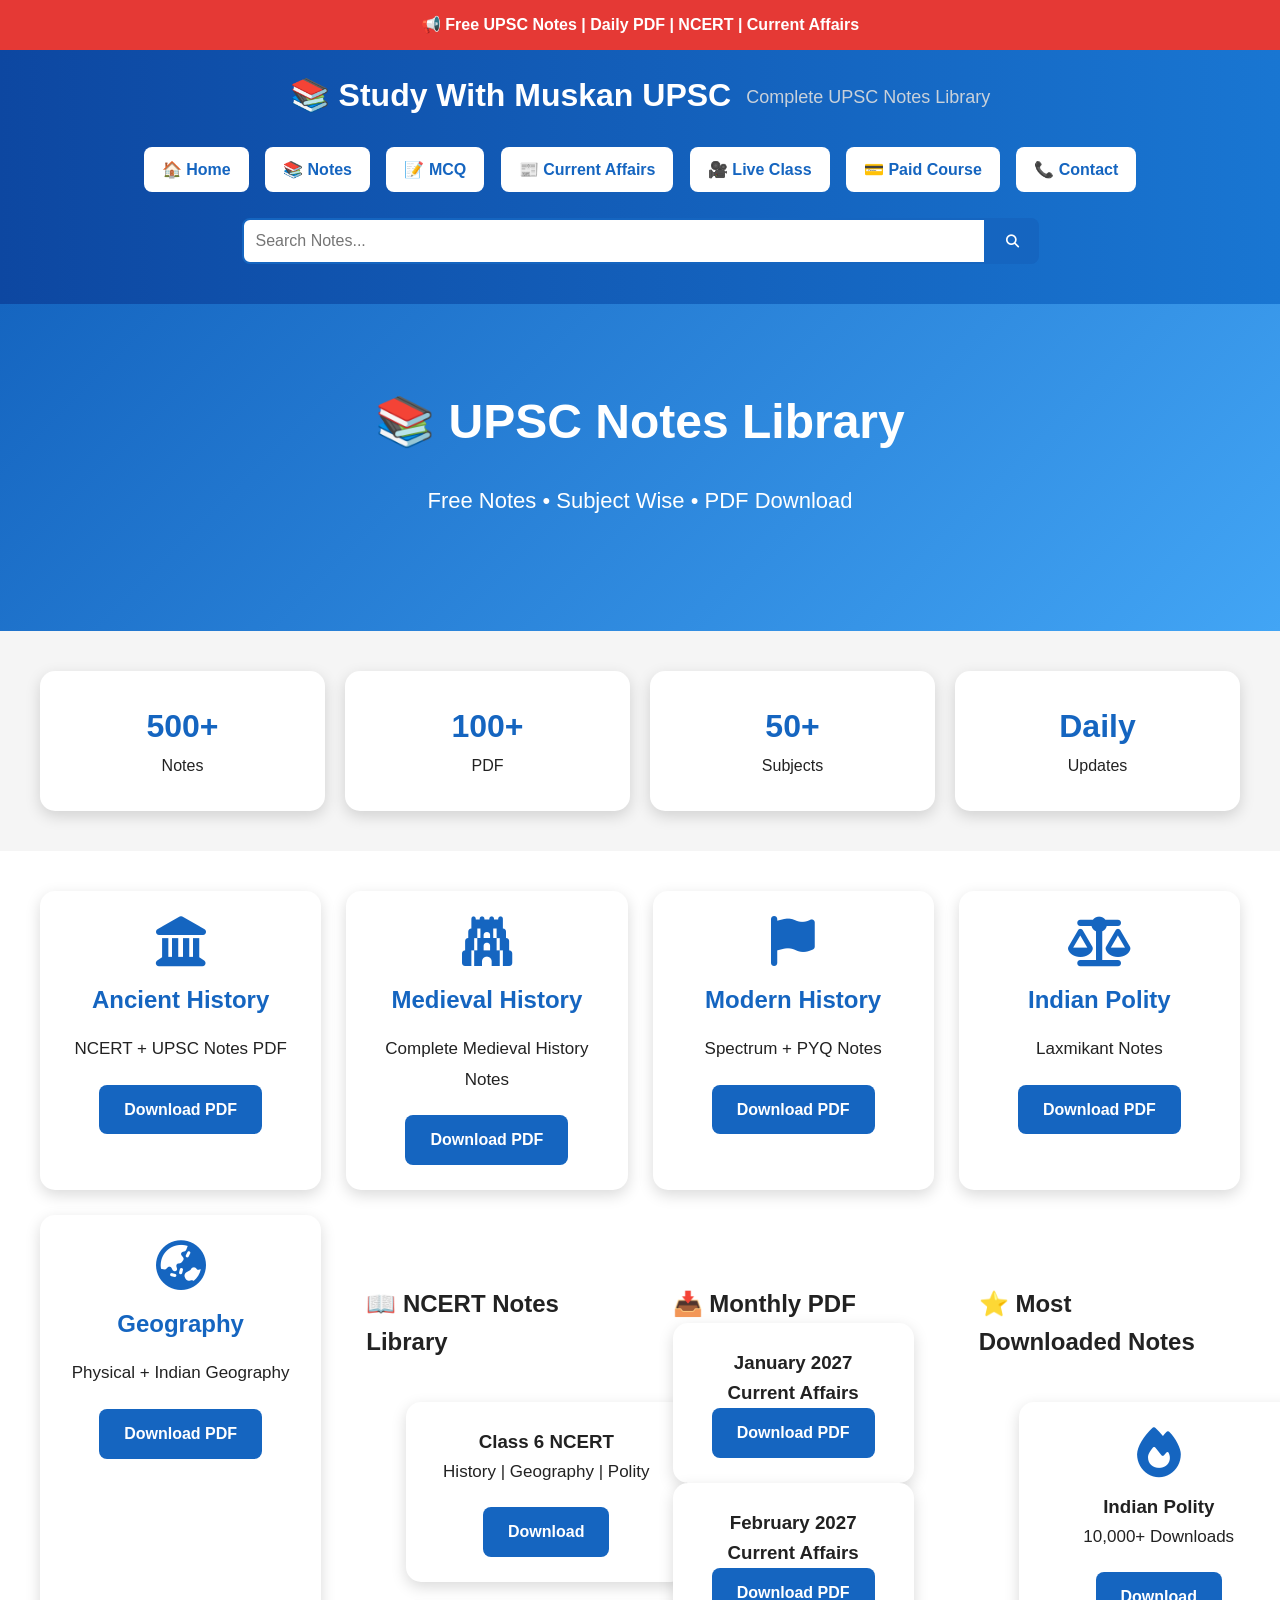
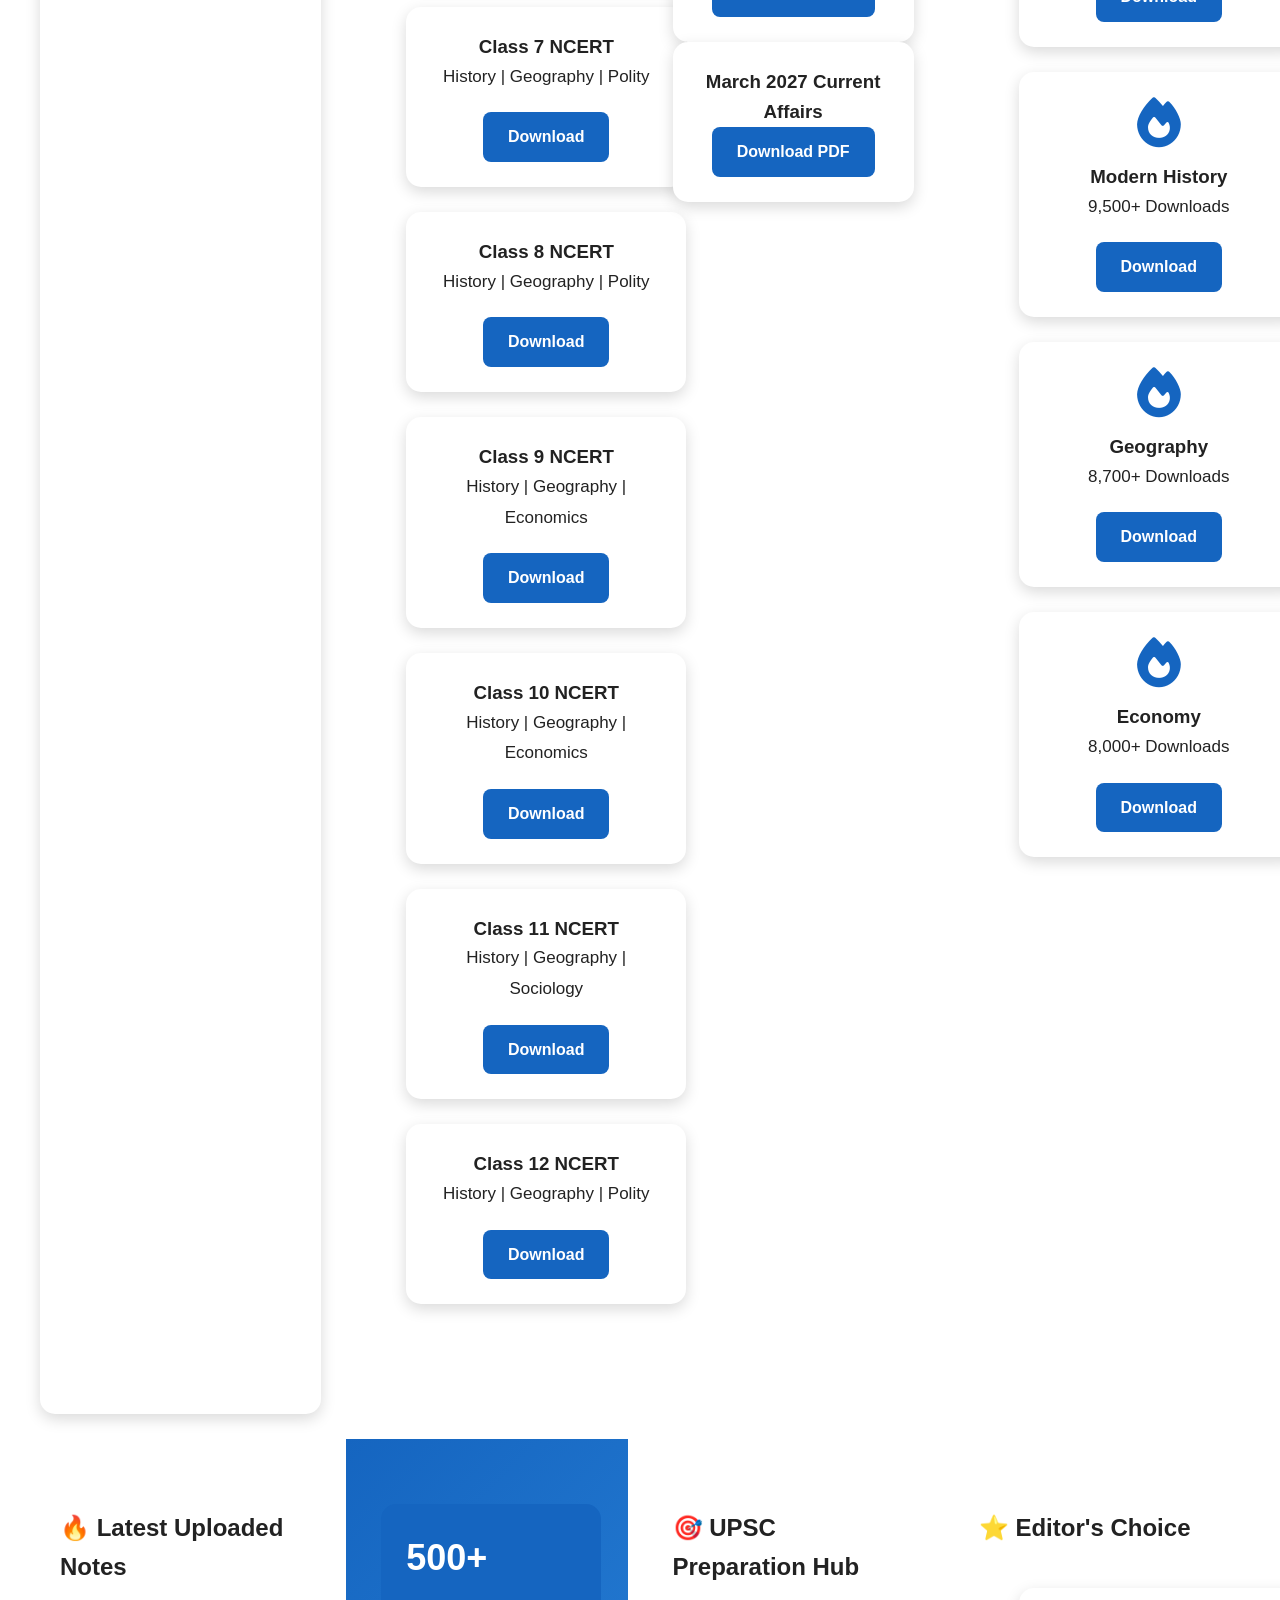
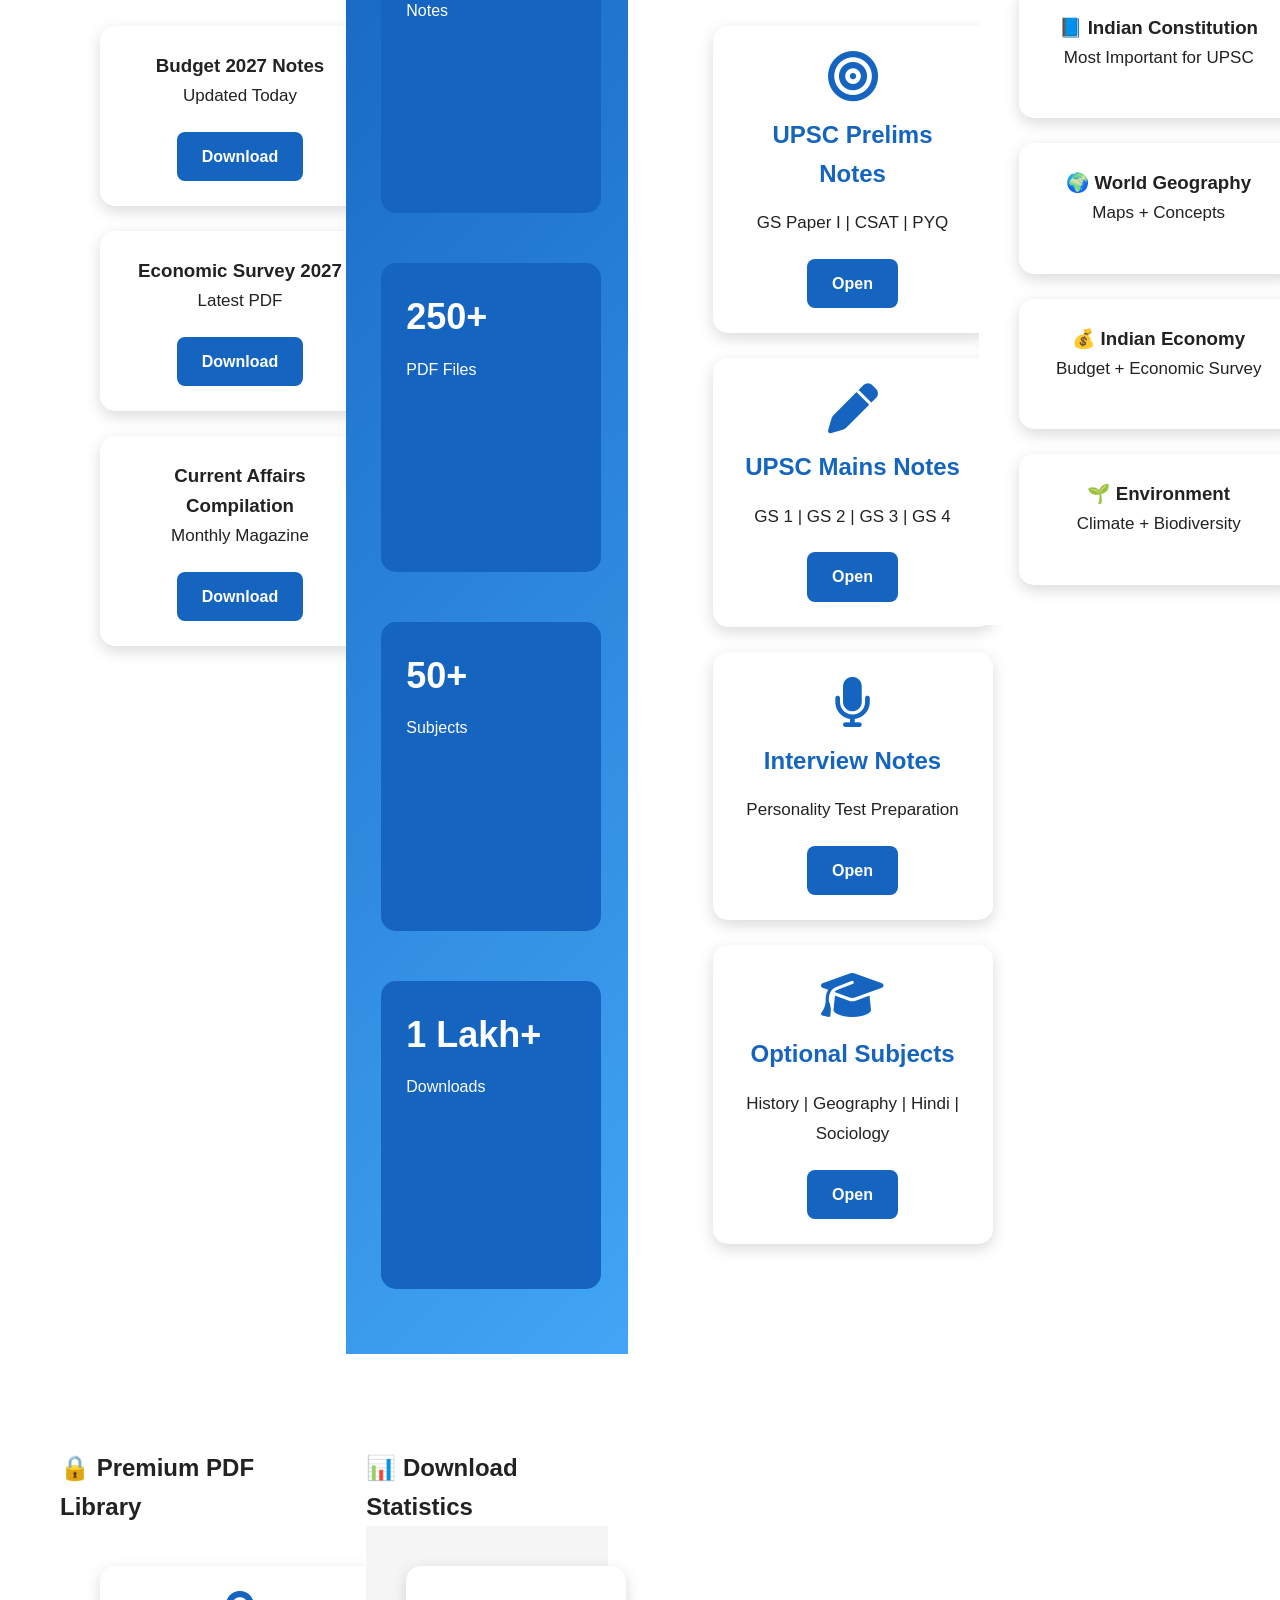
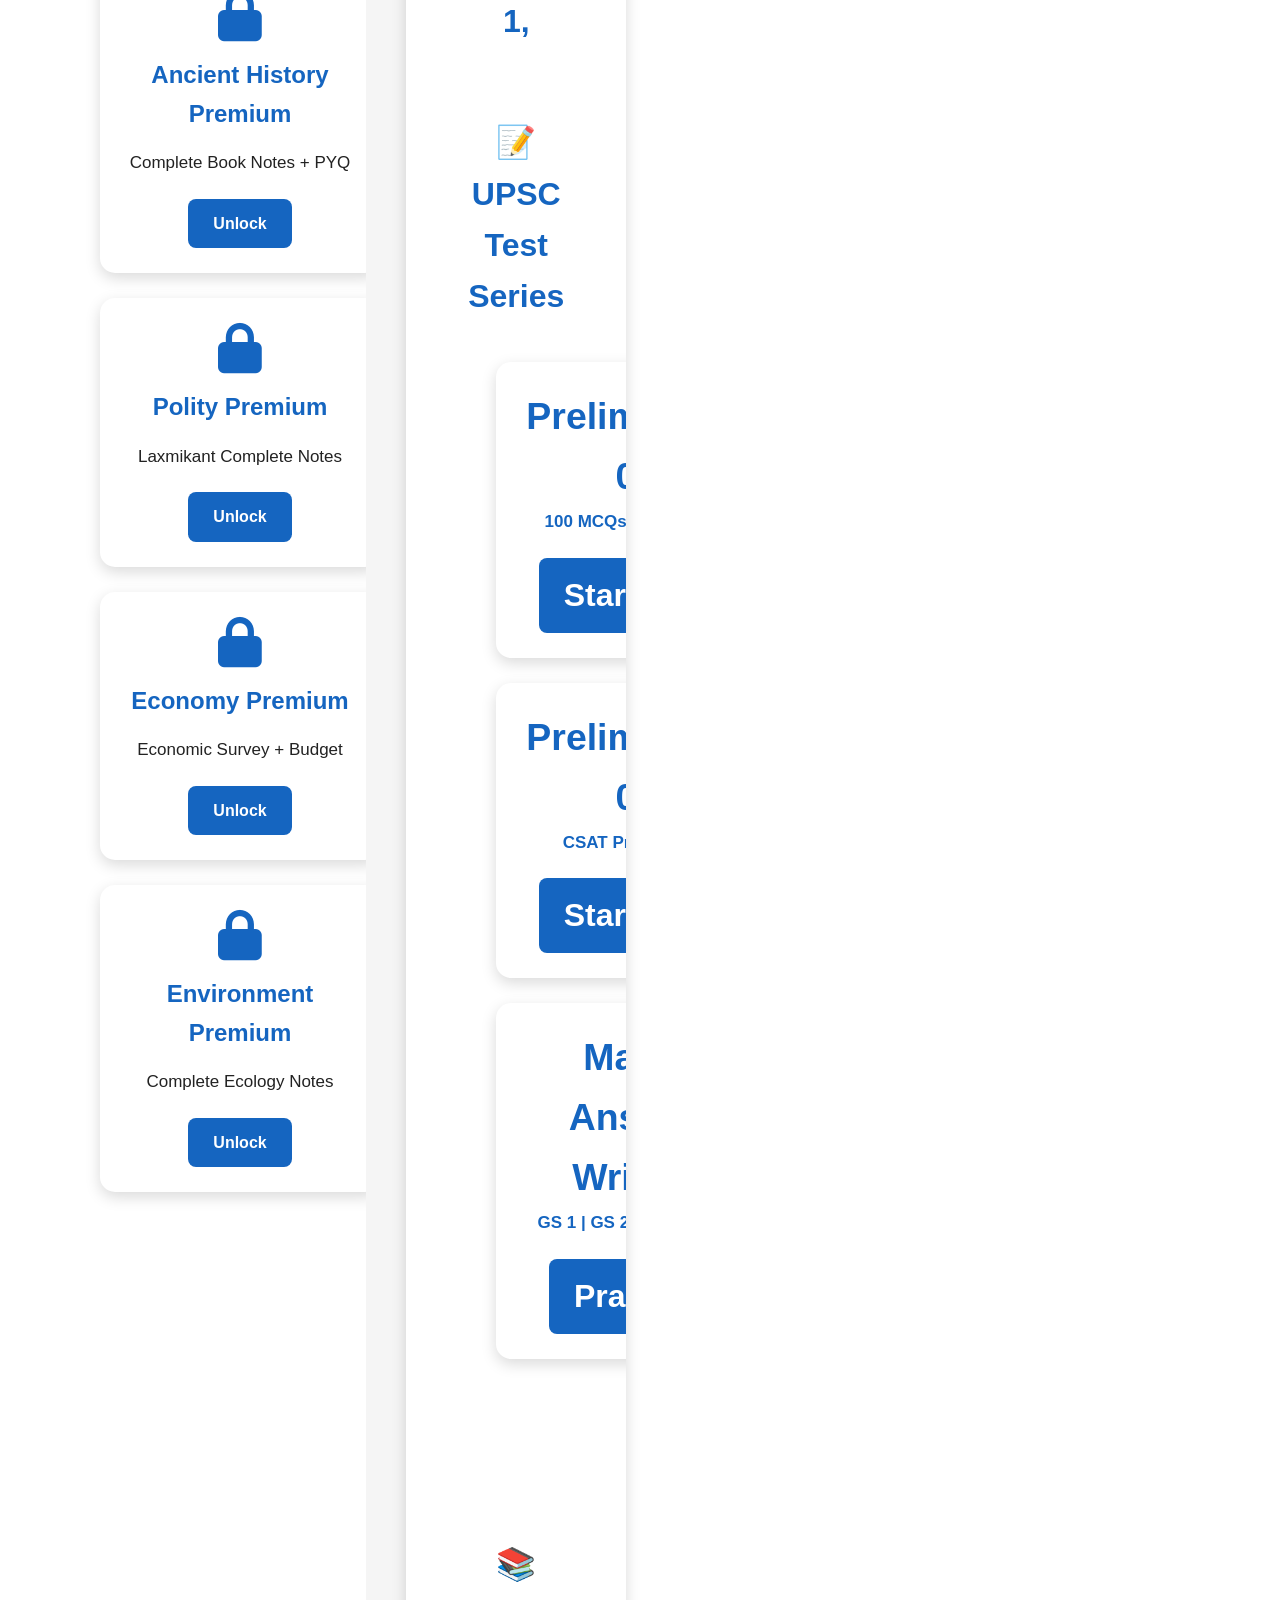
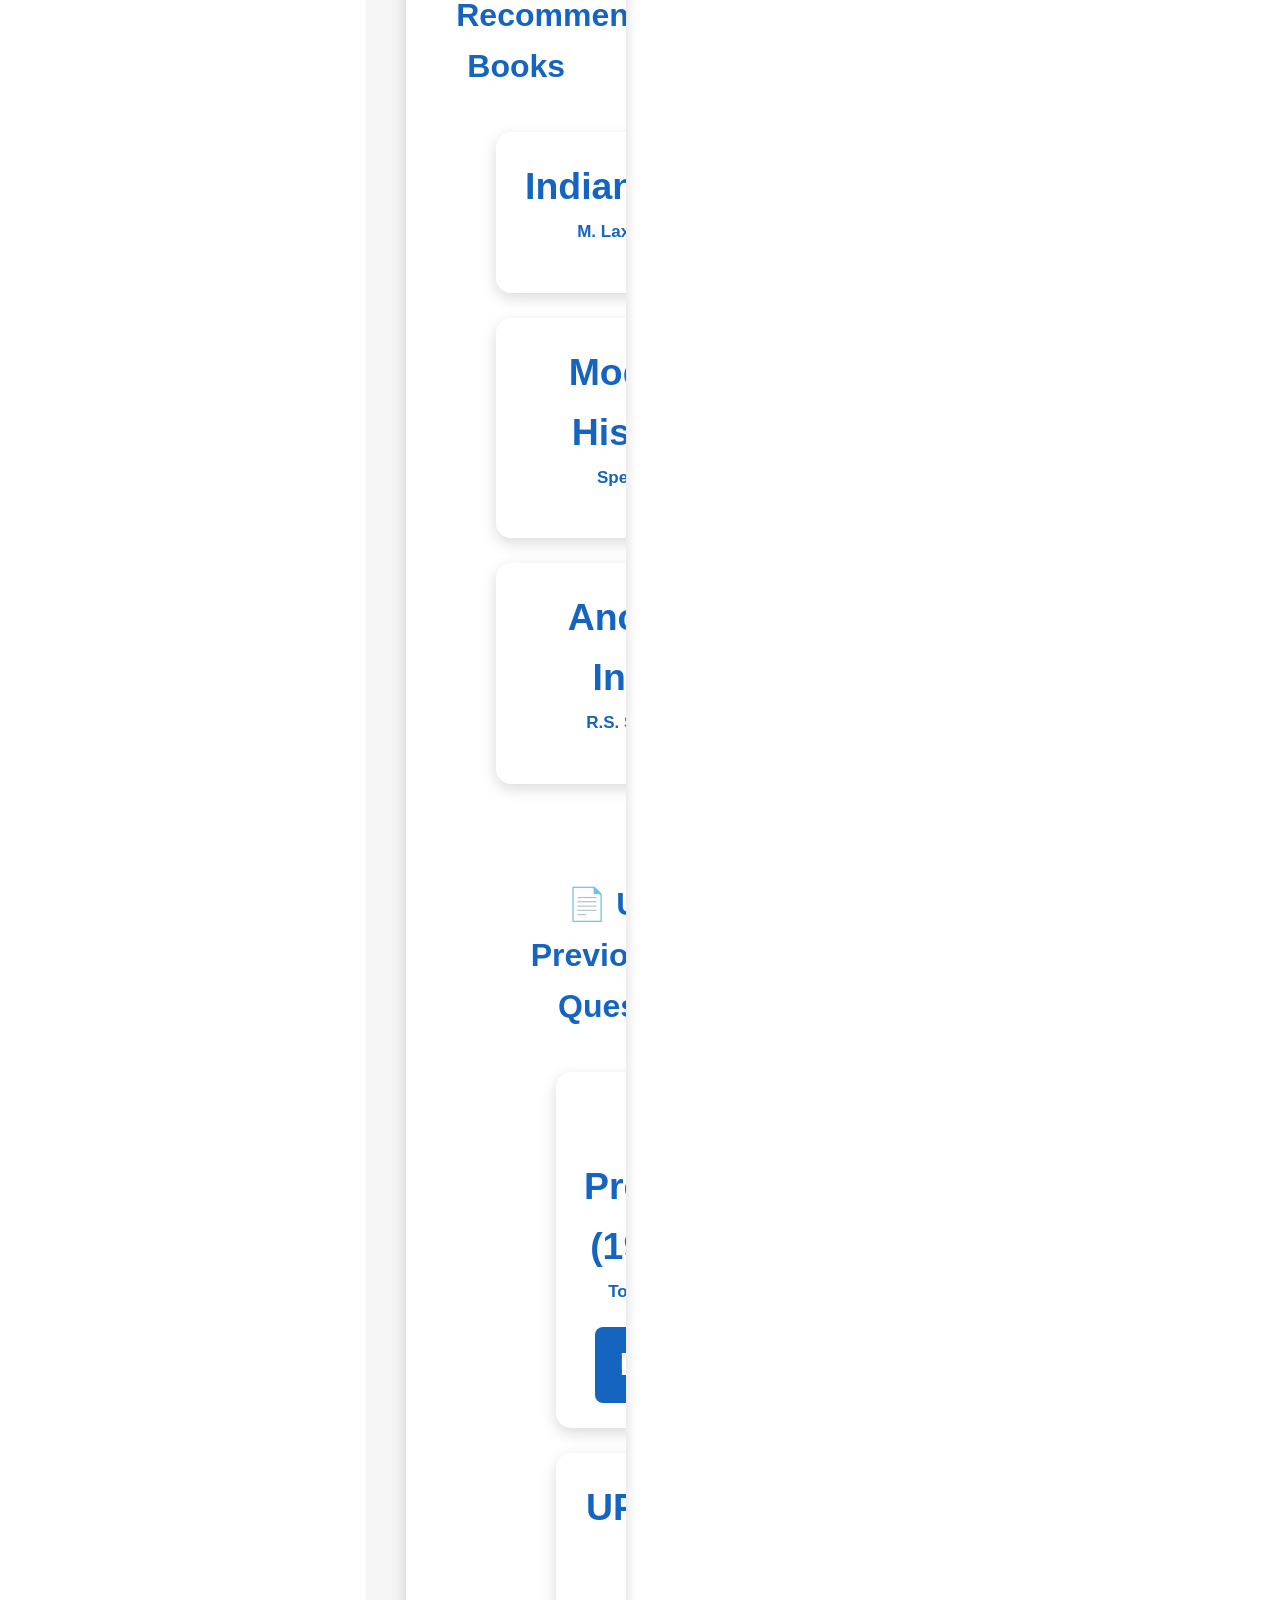
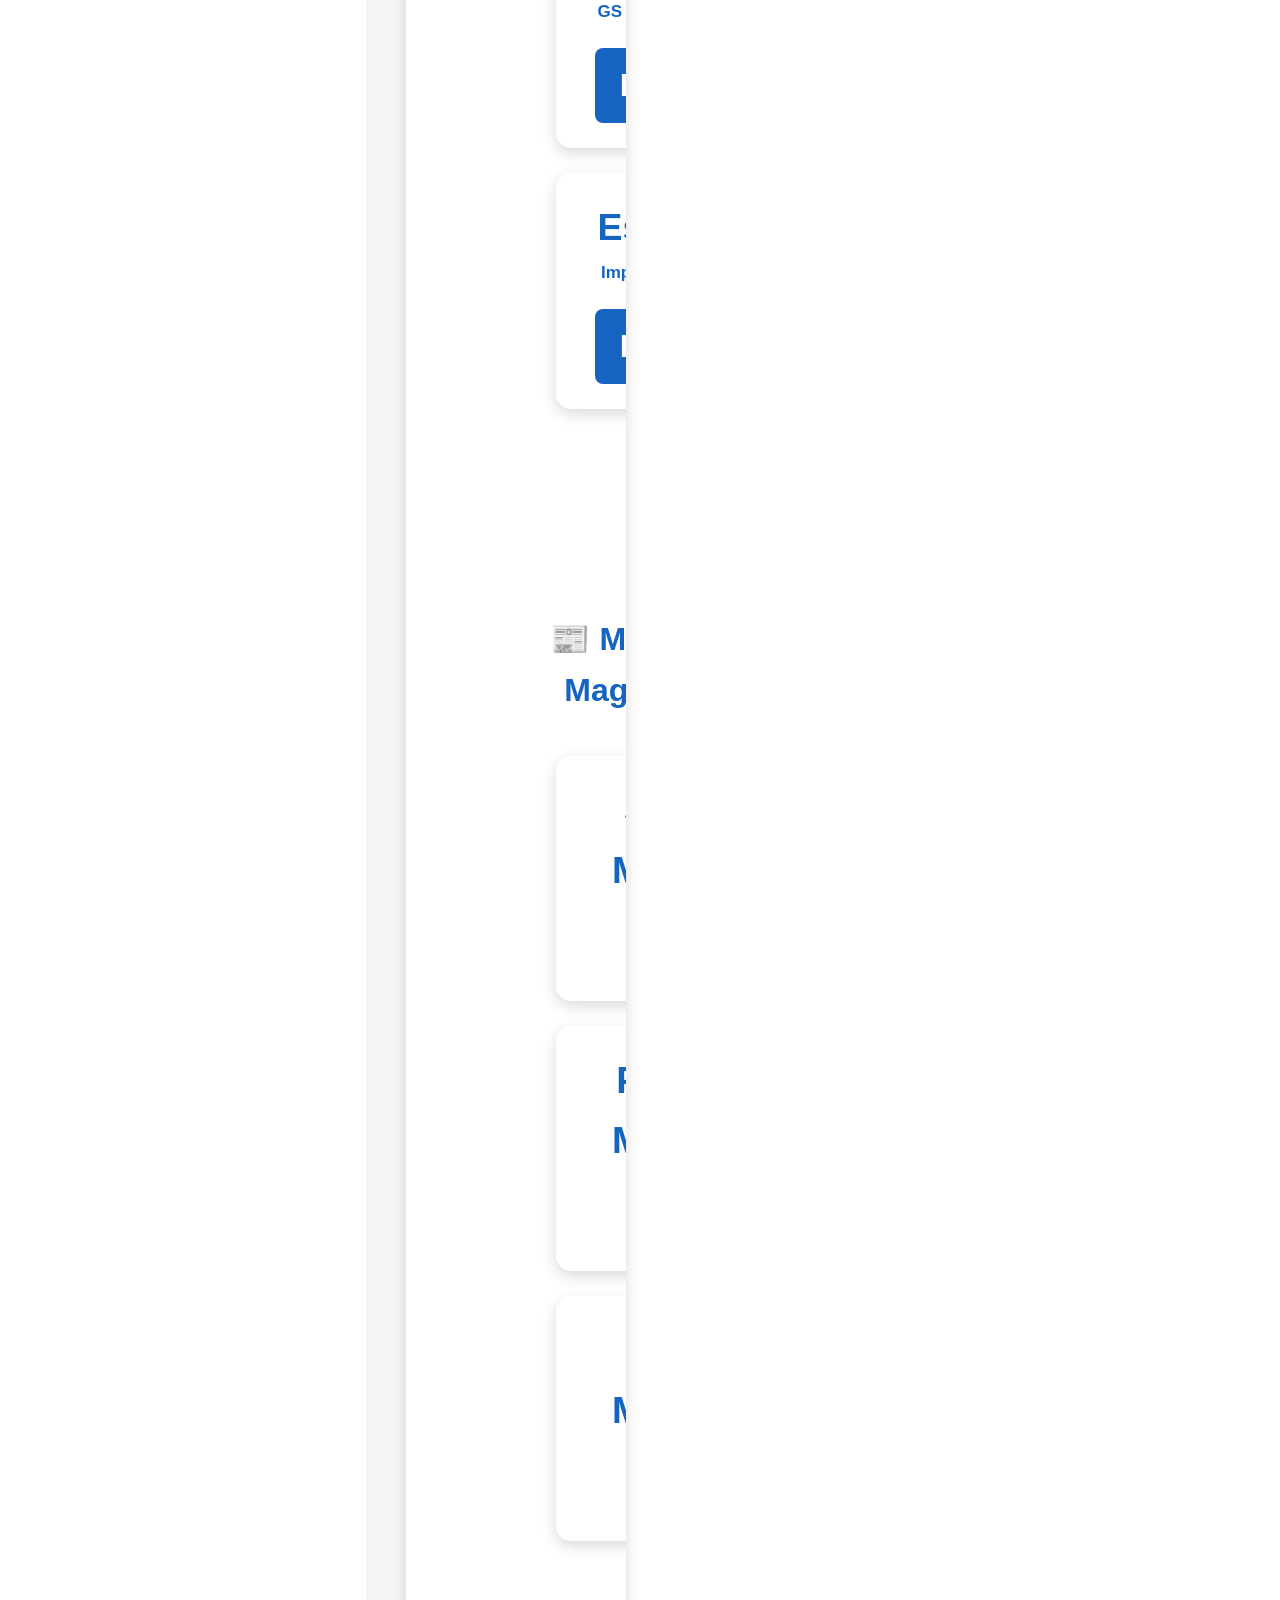
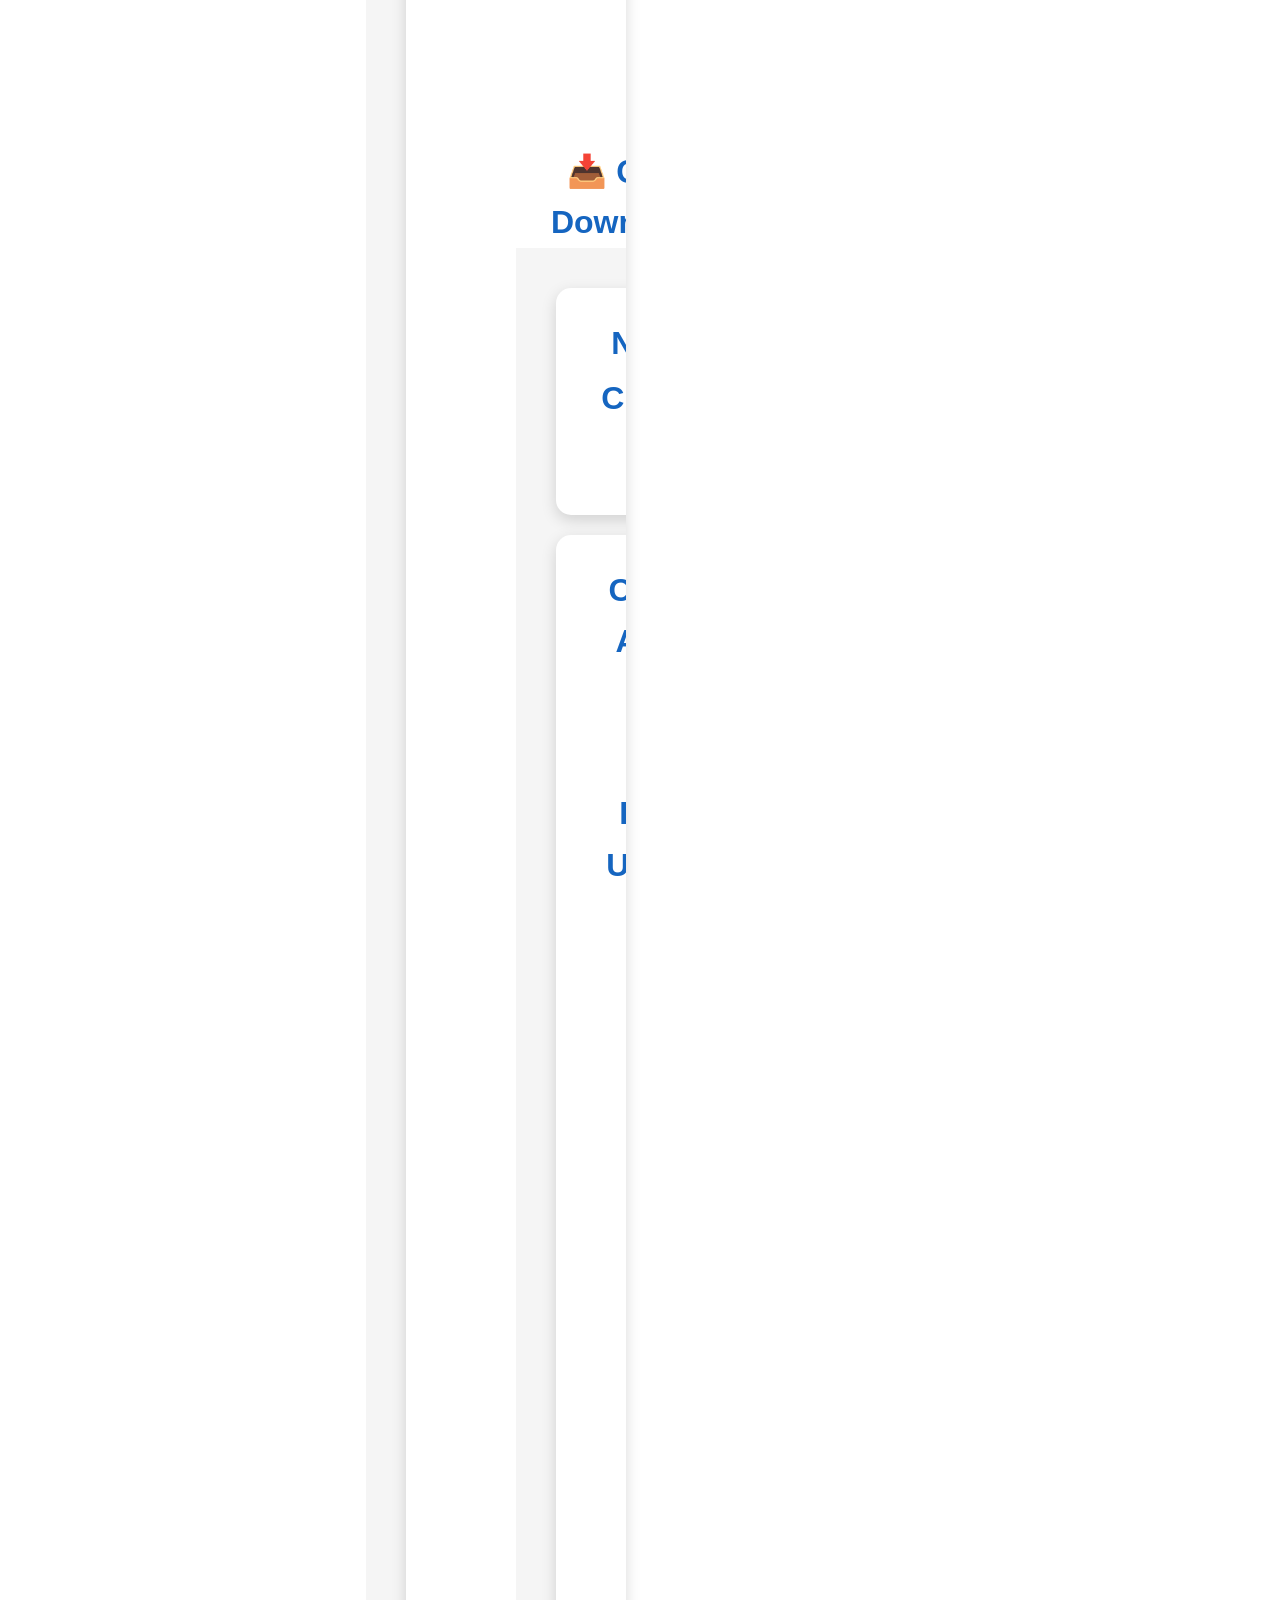
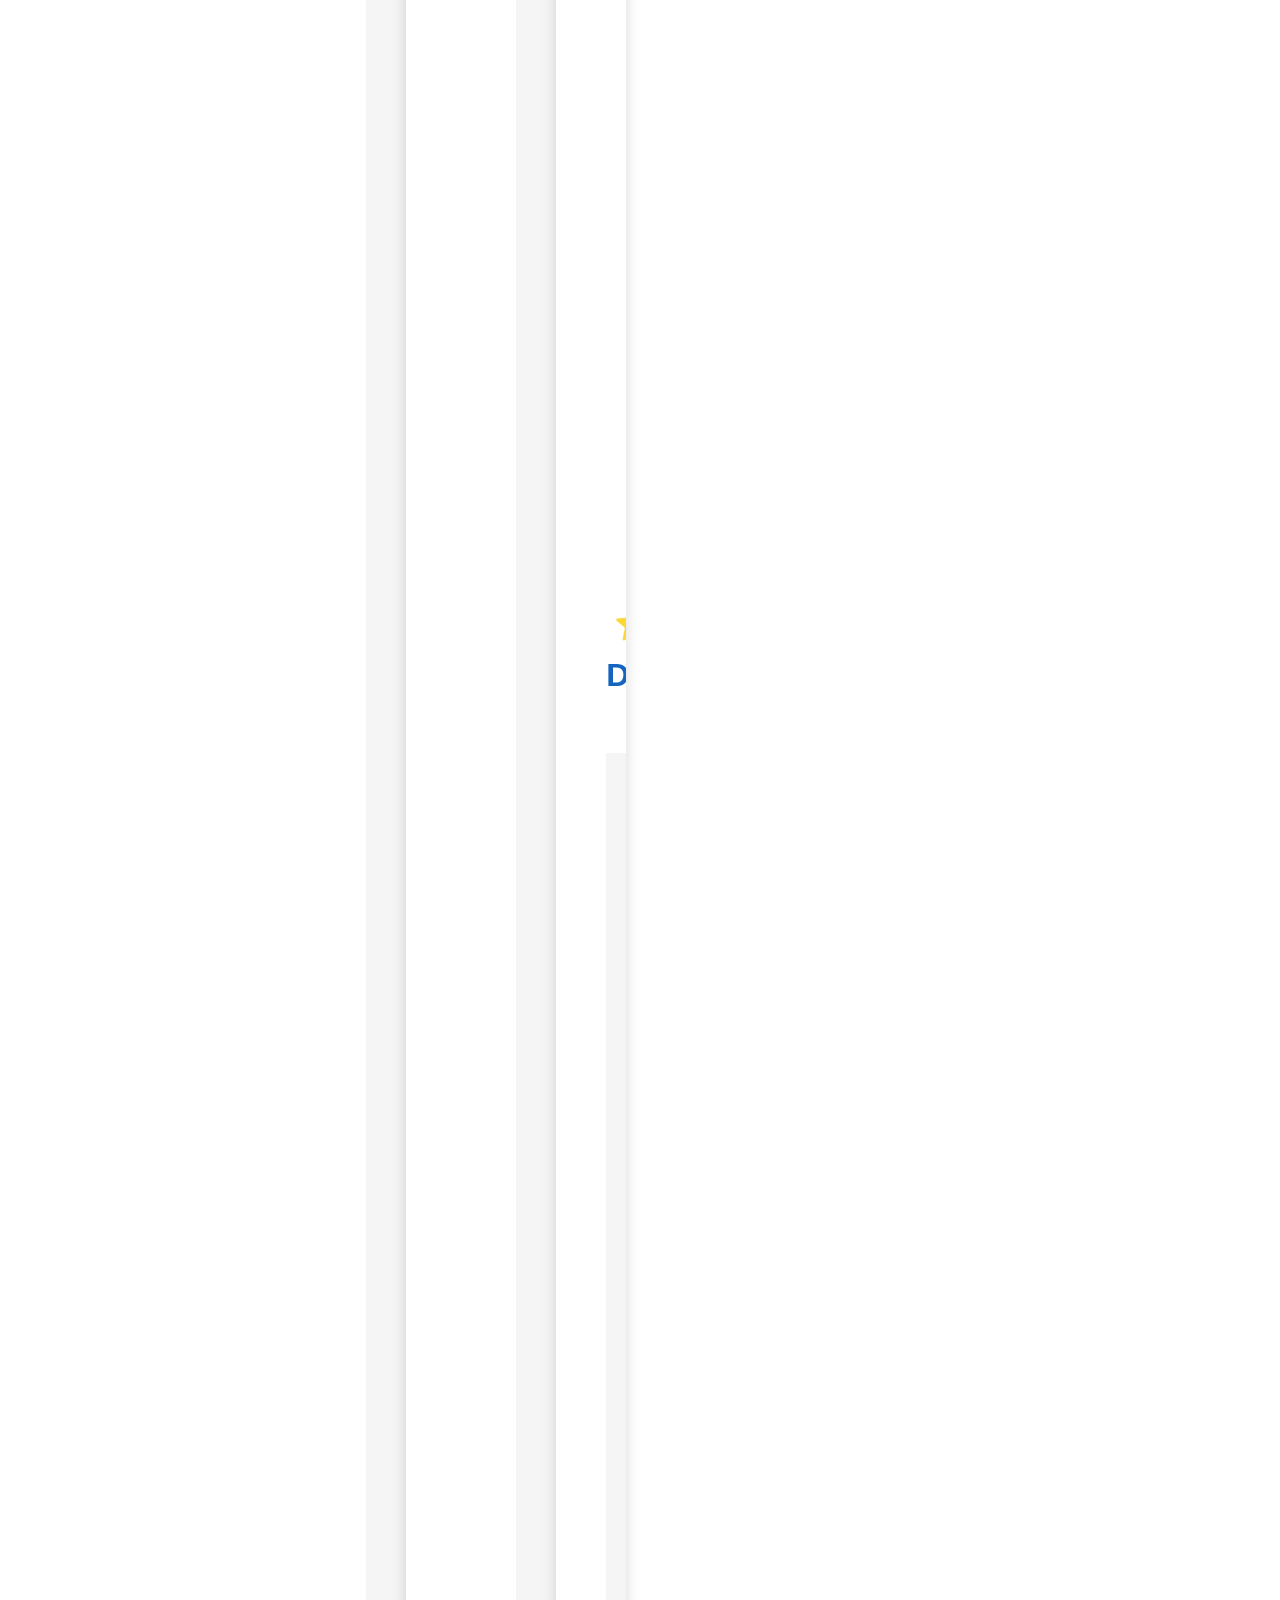
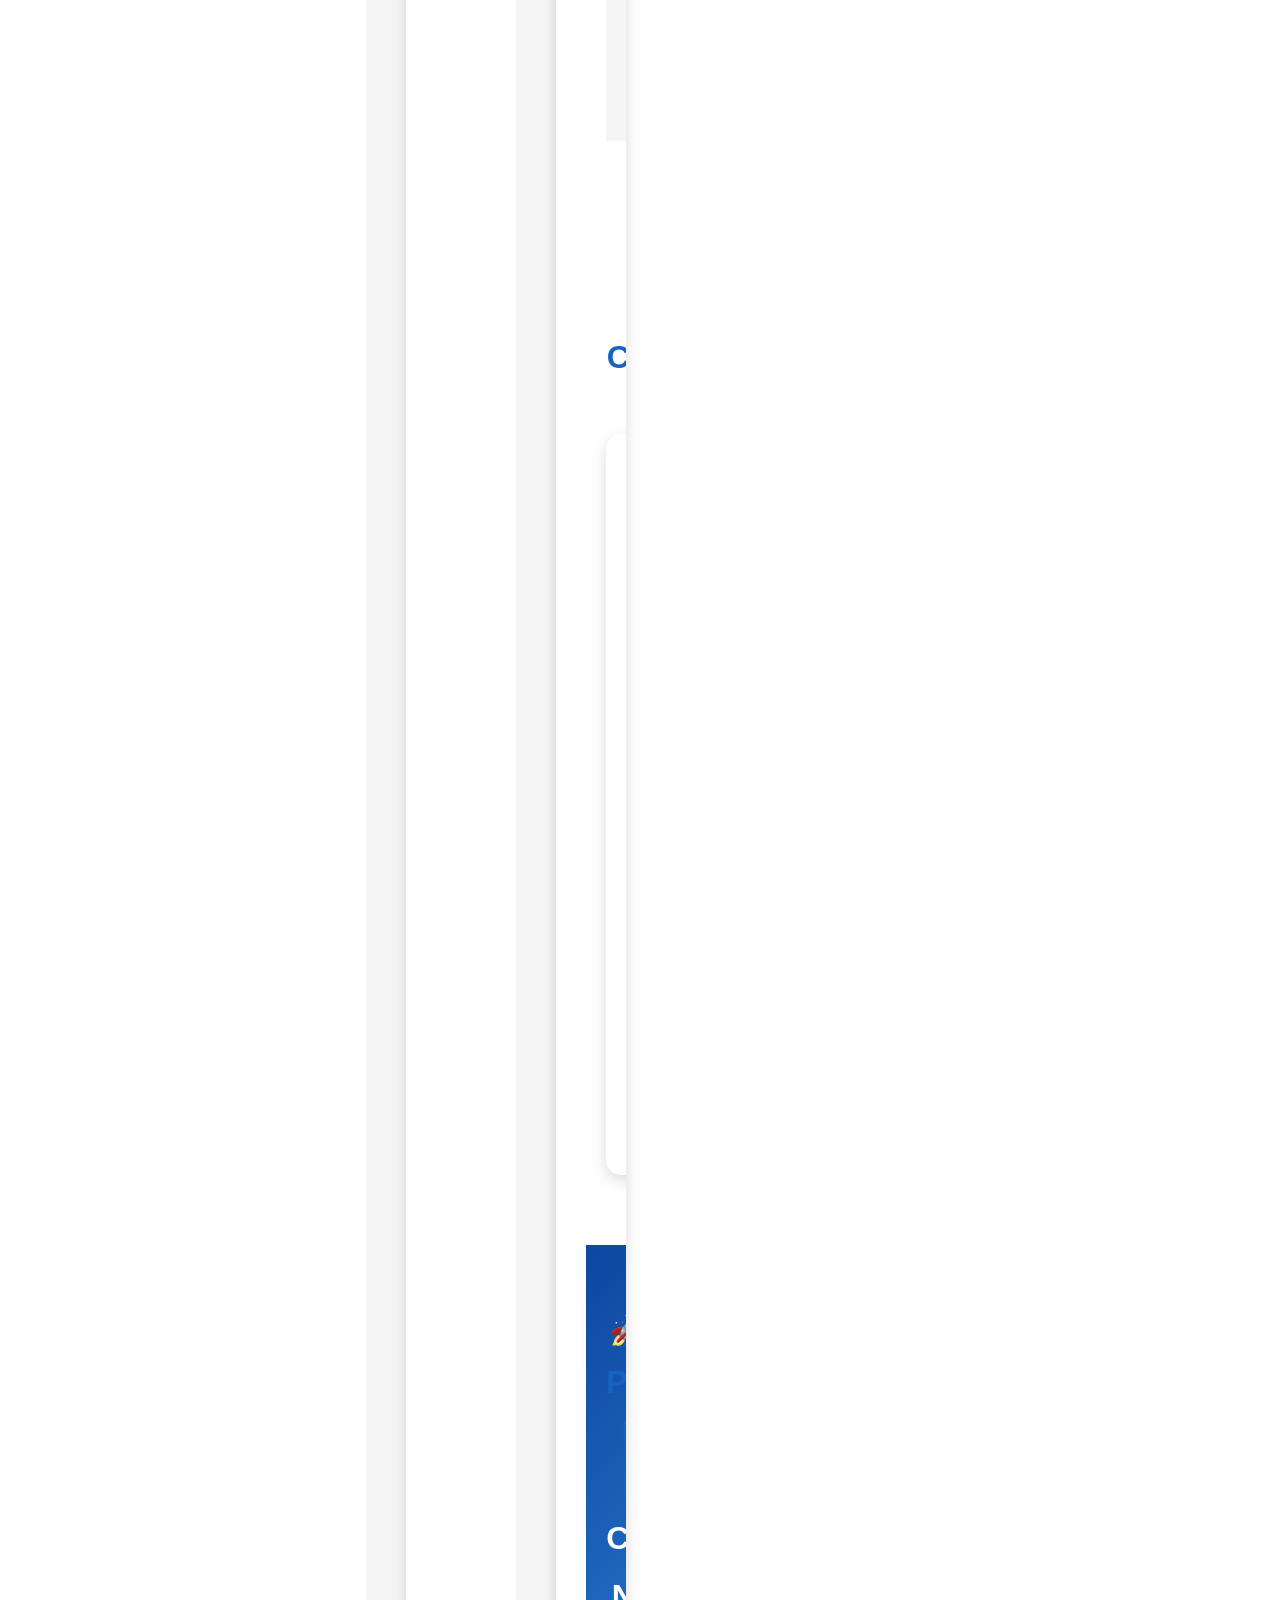
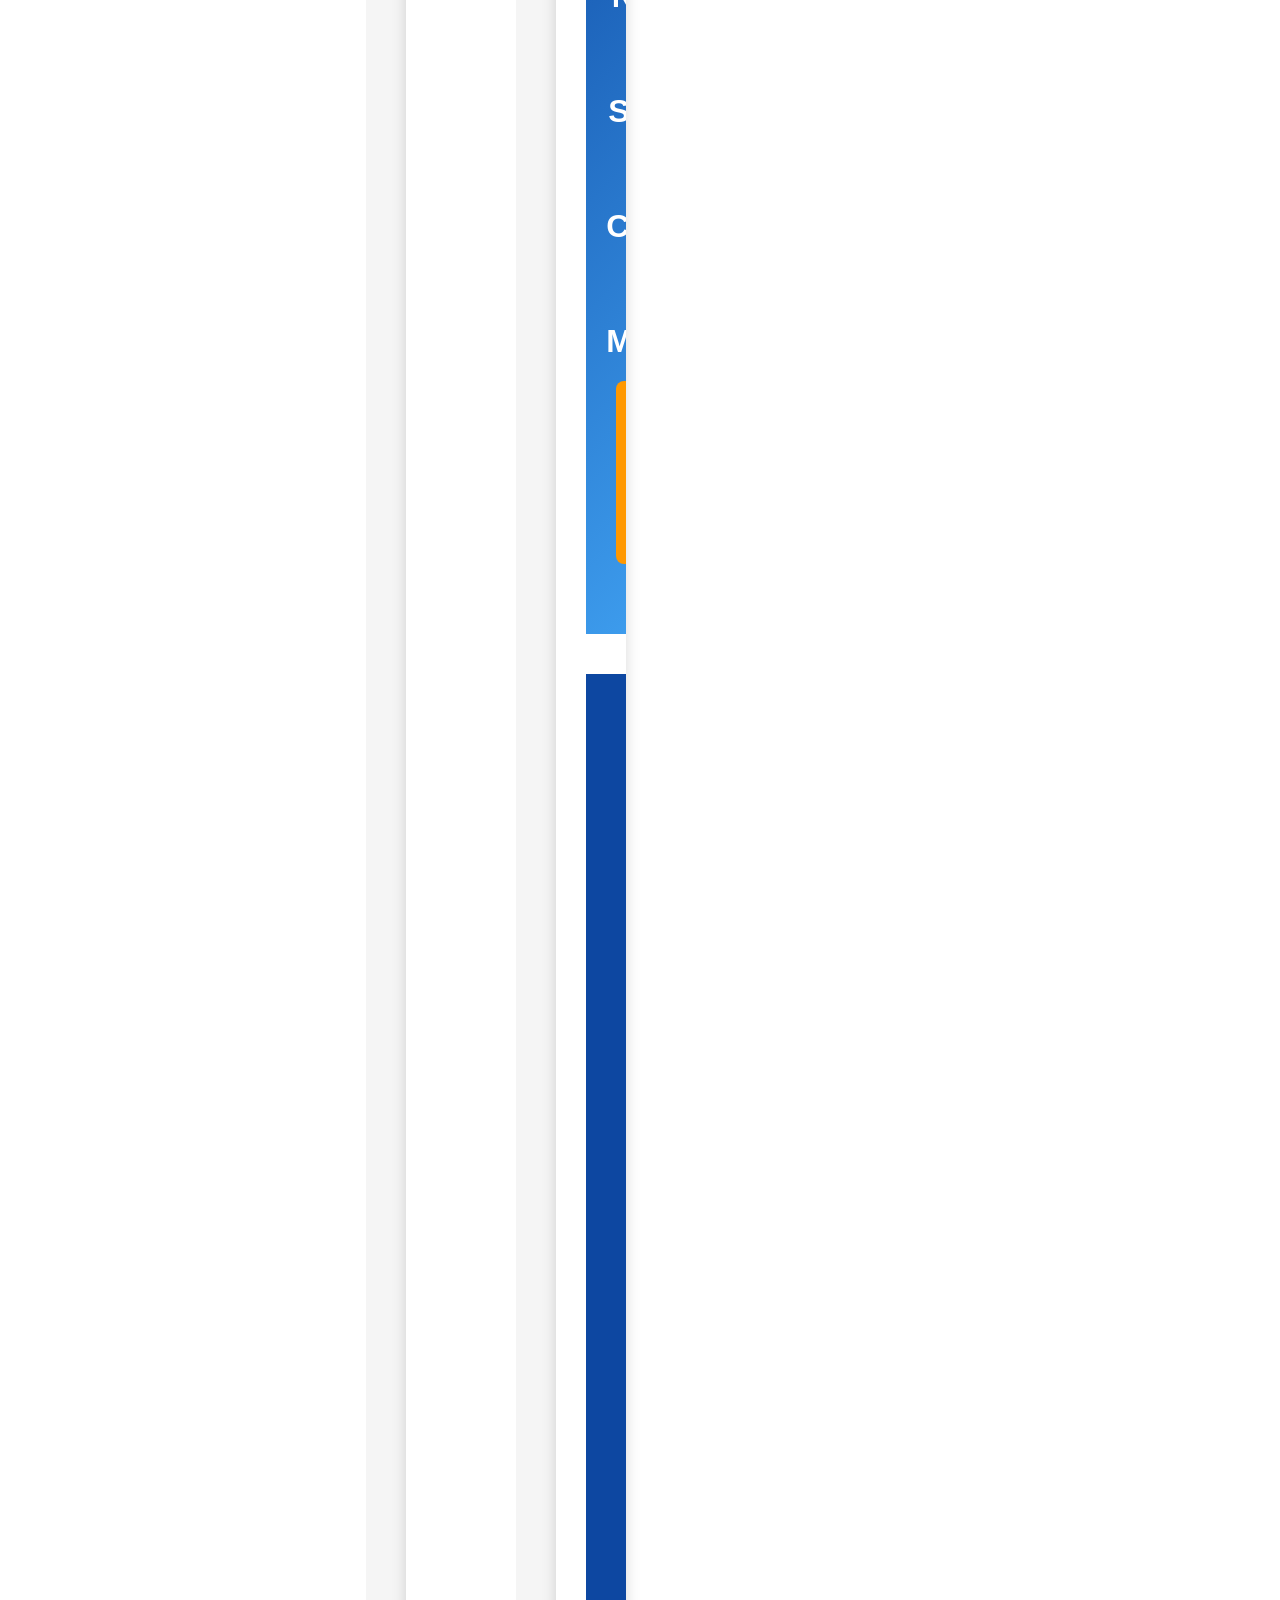
<file: notes.html>
<!DOCTYPE html>
<html lang="hi">
<head>
<meta charset="UTF-8">
<meta name="viewport" content="width=device-width, initial-scale=1.0">
<title>UPSC Notes | Study With Muskan UPSC</title>

<link rel="stylesheet" href="style.css">

<link rel="stylesheet"
href="https://cdnjs.cloudflare.com/ajax/libs/font-awesome/6.5.2/css/all.min.css">

</head>

<body>

<div class="topbar">

📢 Free UPSC Notes | Daily PDF | NCERT | Current Affairs

</div>

<header class="header">

<div class="logo">

<h1>📚 Study With Muskan UPSC</h1>

<p>Complete UPSC Notes Library</p>

</div>

<nav>

<a href="index.html">🏠 Home</a>

<a href="notes.html">📚 Notes</a>

<a href="mcq.html">📝 MCQ</a>

<a href="current-affairs.html">📰 Current Affairs</a>

<a href="video.html">🎥 Live Class</a>

<a href="paid.html">💳 Paid Course</a>

<a href="contact.html">📞 Contact</a>

</nav>

<div class="search-box">

<input type="text"
placeholder="Search Notes...">

<button>

<i class="fa-solid fa-magnifying-glass"></i>

</button>

</div>

</header>

<section class="hero">

<h1>📚 UPSC Notes Library</h1>

<p>

Free Notes • Subject Wise • PDF Download

</p>

</section>

<section class="dashboard">

<div class="box">

<h2>500+</h2>

<p>Notes</p>

</div>

<div class="box">

<h2>100+</h2>

<p>PDF</p>

</div>

<div class="box">

<h2>50+</h2>

<p>Subjects</p>

</div>

<div class="box">

<h2>Daily</h2>

<p>Updates</p>

</div>

</section><section class="cards">

<div class="card">
<i class="fa-solid fa-landmark"></i>
<h2>Ancient History</h2>
<p>NCERT + UPSC Notes PDF</p>
<a href="pdf/ancient-history.pdf" class="card-btn">Download PDF</a>
</div>

<div class="card">
<i class="fa-solid fa-gopuram"></i>
<h2>Medieval History</h2>
<p>Complete Medieval History Notes</p>
<a href="pdf/medieval-history.pdf" class="card-btn">Download PDF</a>
</div>

<div class="card">
<i class="fa-solid fa-flag"></i>
<h2>Modern History</h2>
<p>Spectrum + PYQ Notes</p>
<a href="pdf/modern-history.pdf" class="card-btn">Download PDF</a>
</div>

<div class="card">
<i class="fa-solid fa-scale-balanced"></i>
<h2>Indian Polity</h2>
<p>Laxmikant Notes</p>
<a href="pdf/polity.pdf" class="card-btn">Download PDF</a>
</div>

<div class="card">
<i class="fa-solid fa-earth-asia"></i>
<h2>Geography</h2>
<p>Physical + Indian Geography</p>
<a href="pdf/geography.pdf" class="card-btn">Download PDF</a>
</div><section class="ncert-library">

<h2>📖 NCERT Notes Library</h2>

<div class="cards">

<div class="card">
<h3>Class 6 NCERT</h3>
<p>History | Geography | Polity</p>
<a href="pdf/class6.pdf" class="card-btn">Download</a>
</div>

<div class="card">
<h3>Class 7 NCERT</h3>
<p>History | Geography | Polity</p>
<a href="pdf/class7.pdf" class="card-btn">Download</a>
</div>

<div class="card">
<h3>Class 8 NCERT</h3>
<p>History | Geography | Polity</p>
<a href="pdf/class8.pdf" class="card-btn">Download</a>
</div>

<div class="card">
<h3>Class 9 NCERT</h3>
<p>History | Geography | Economics</p>
<a href="pdf/class9.pdf" class="card-btn">Download</a>
</div>

<div class="card">
<h3>Class 10 NCERT</h3>
<p>History | Geography | Economics</p>
<a href="pdf/class10.pdf" class="card-btn">Download</a>
</div>

<div class="card">
<h3>Class 11 NCERT</h3>
<p>History | Geography | Sociology</p>
<a href="pdf/class11.pdf" class="card-btn">Download</a>
</div>

<div class="card">
<h3>Class 12 NCERT</h3>
<p>History | Geography | Polity</p>
<a href="pdf/class12.pdf" class="card-btn">Download</a>
</div>

</div>

</section>

<section class="monthly-pdf">

<h2>📥 Monthly PDF</h2>

<div class="card">
<h3>January 2027 Current Affairs</h3>
<a href="pdf/january2027.pdf" class="card-btn">Download PDF</a>
</div>

<div class="card">
<h3>February 2027 Current Affairs</h3>
<a href="pdf/february2027.pdf" class="card-btn">Download PDF</a>
</div>

<div class="card">
<h3>March 2027 Current Affairs</h3>
<a href="pdf/march2027.pdf" class="card-btn">Download PDF</a>
</div>

</section><section class="popular-notes">

<h2>⭐ Most Downloaded Notes</h2>

<div class="cards">

<div class="card">
<i class="fa-solid fa-fire"></i>
<h3>Indian Polity</h3>
<p>10,000+ Downloads</p>
<a href="pdf/polity.pdf" class="card-btn">Download</a>
</div>

<div class="card">
<i class="fa-solid fa-fire"></i>
<h3>Modern History</h3>
<p>9,500+ Downloads</p>
<a href="pdf/modern-history.pdf" class="card-btn">Download</a>
</div>

<div class="card">
<i class="fa-solid fa-fire"></i>
<h3>Geography</h3>
<p>8,700+ Downloads</p>
<a href="pdf/geography.pdf" class="card-btn">Download</a>
</div>

<div class="card">
<i class="fa-solid fa-fire"></i>
<h3>Economy</h3>
<p>8,000+ Downloads</p>
<a href="pdf/economy.pdf" class="card-btn">Download</a>
</div>

</div>

</section>

<section class="latest-notes">

<h2>🔥 Latest Uploaded Notes</h2>

<div class="cards">

<div class="card">
<h3>Budget 2027 Notes</h3>
<p>Updated Today</p>
<a href="pdf/budget2027.pdf" class="card-btn">Download</a>
</div>

<div class="card">
<h3>Economic Survey 2027</h3>
<p>Latest PDF</p>
<a href="pdf/economic-survey.pdf" class="card-btn">Download</a>
</div>

<div class="card">
<h3>Current Affairs Compilation</h3>
<p>Monthly Magazine</p>
<a href="pdf/current-affairs.pdf" class="card-btn">Download</a>
</div>

</div>

</section>

<section class="stats">

<div class="count-box">
<h2>500+</h2>
<p>Notes</p>
</div>

<div class="count-box">
<h2>250+</h2>
<p>PDF Files</p>
</div>

<div class="count-box">
<h2>50+</h2>
<p>Subjects</p>
</div>

<div class="count-box">
<h2>1 Lakh+</h2>
<p>Downloads</p>
</div>

</section><section class="upsc-special">

<h2>🎯 UPSC Preparation Hub</h2>

<div class="cards">

<div class="card">
<i class="fa-solid fa-bullseye"></i>
<h2>UPSC Prelims Notes</h2>
<p>GS Paper I | CSAT | PYQ</p>
<a href="pdf/prelims.pdf" class="card-btn">Open</a>
</div>

<div class="card">
<i class="fa-solid fa-pen"></i>
<h2>UPSC Mains Notes</h2>
<p>GS 1 | GS 2 | GS 3 | GS 4</p>
<a href="pdf/mains.pdf" class="card-btn">Open</a>
</div>

<div class="card">
<i class="fa-solid fa-microphone"></i>
<h2>Interview Notes</h2>
<p>Personality Test Preparation</p>
<a href="pdf/interview.pdf" class="card-btn">Open</a>
</div>

<div class="card">
<i class="fa-solid fa-graduation-cap"></i>
<h2>Optional Subjects</h2>
<p>History | Geography | Hindi | Sociology</p>
<a href="pdf/optional.pdf" class="card-btn">Open</a>
</div>

</div>

</section>

<section class="editor-choice">

<h2>⭐ Editor's Choice</h2>

<div class="cards">

<div class="card">
<h3>📘 Indian Constitution</h3>
<p>Most Important for UPSC</p>
</div>

<div class="card">
<h3>🌍 World Geography</h3>
<p>Maps + Concepts</p>
</div>

<div class="card">
<h3>💰 Indian Economy</h3>
<p>Budget + Economic Survey</p>
</div>

<div class="card">
<h3>🌱 Environment</h3>
<p>Climate + Biodiversity</p>
</div>

</div>

</section><section class="premium-library">

<h2>🔒 Premium PDF Library</h2>

<div class="cards">

<div class="card">
<i class="fa-solid fa-lock"></i>
<h2>Ancient History Premium</h2>
<p>Complete Book Notes + PYQ</p>
<a href="paid.html" class="card-btn">Unlock</a>
</div>

<div class="card">
<i class="fa-solid fa-lock"></i>
<h2>Polity Premium</h2>
<p>Laxmikant Complete Notes</p>
<a href="paid.html" class="card-btn">Unlock</a>
</div>

<div class="card">
<i class="fa-solid fa-lock"></i>
<h2>Economy Premium</h2>
<p>Economic Survey + Budget</p>
<a href="paid.html" class="card-btn">Unlock</a>
</div>

<div class="card">
<i class="fa-solid fa-lock"></i>
<h2>Environment Premium</h2>
<p>Complete Ecology Notes</p>
<a href="paid.html" class="card-btn">Unlock</a>
</div>

</div>

</section>

<section class="download-report">

<h2>📊 Download Statistics</h2>

<div class="dashboard">

<div class="box">
<h2>1,<section class="test-series">

<h2>📝 UPSC Test Series</h2>

<div class="cards">

<div class="card">
<h3>Prelims Test 01</h3>
<p>100 MCQs | GS Paper-I</p>
<a href="mcq.html" class="card-btn">Start Test</a>
</div>

<div class="card">
<h3>Prelims Test 02</h3>
<p>CSAT Practice Set</p>
<a href="mcq.html" class="card-btn">Start Test</a>
</div>

<div class="card">
<h3>Mains Answer Writing</h3>
<p>GS 1 | GS 2 | GS 3 | GS 4</p>
<a href="paid.html" class="card-btn">Practice</a>
</div>

</div>

</section>

<section class="book-library">

<h2>📚 Recommended Books</h2>

<div class="cards">

<div class="card">
<h3>Indian Polity</h3>
<p>M. Laxmikanth</p>
</div>

<div class="card">
<h3>Modern History</h3>
<p>Spectrum</p>
</div>

<div class="card">
<h3>Ancient India</h3>
<p>R.S. Sharma</p>
</div><section class="pyq-section">

<h2>📄 UPSC Previous Year Questions</h2>

<div class="cards">

<div class="card">
<h3>UPSC Prelims PYQ (1995–2026)</h3>
<p>Topic Wise Questions</p>
<a href="pdf/prelims-pyq.pdf" class="card-btn">Download</a>
</div>

<div class="card">
<h3>UPSC Mains PYQ</h3>
<p>GS 1 | GS 2 | GS 3 | GS 4</p>
<a href="pdf/mains-pyq.pdf" class="card-btn">Download</a>
</div>

<div class="card">
<h3>Essay PYQ</h3>
<p>Important Essay Topics</p>
<a href="pdf/essay-pyq.pdf" class="card-btn">Download</a>
</div>

</div>

</section>

<section class="magazine-section">

<h2>📰 Monthly Magazine</h2>

<div class="cards">

<div class="card">
<h3>January Magazine</h3>
<a href="pdf/january-magazine.pdf" class="card-btn">Read</a>
</div>

<div class="card">
<h3>February Magazine</h3>
<a href="pdf/february-magazine.pdf" class="card-btn">Read</a>
</div>

<div class="card">
<h3>March Magazine</h3>
<a href="pdf/march-magazine.pdf" class="card-btn">Read</a>
</div>

</div>

</section>

<section class="downloads">

<h2>📥 Quick Downloads</h2>

<div class="dashboard">

<div class="box">
<h2>NCERT</h2>
<p>Class 6–12</p>
</div>

<div class="box">
<h2>Current Affairs</h2>
<p><section class="latest-updates">

<h2>🔔 Latest Updates</h2>

<div class="cards">

<div class="card">
<h3>📢 Today's Current Affairs</h3>
<p>Latest UPSC Current Affairs Updated.</p>
<a href="current-affairs.html" class="card-btn">Read Now</a>
</div>

<div class="card">
<h3>📝 New MCQ Test</h3>
<p>Daily 20 UPSC Questions Available.</p>
<a href="mcq.html" class="card-btn">Start Test</a>
</div>

<div class="card">
<h3>📚 New PDF Notes</h3>
<p>History, Polity & Economy Updated.</p>
<a href="pdf/latest-notes.pdf" class="card-btn">Download</a>
</div>

</div>

</section>

<section class="top-pdf">

<h2>⭐ Top Downloaded PDFs</h2>

<div class="dashboard">

<div class="box">
<h2>25K+</h2>
<p>Polity PDF</p>
</div>

<div class="box">
<h2>20K+</h2>
<p>History PDF</p>
</div>

<div class="box">
<h2>18K+</h2>
<p>Economy PDF</p>
</div>

<div class="box">
<h2>15K+</h2>
<p>Geography PDF</p>
</div>

</div>

</section><section class="contact-section">

<h2>📞 Contact Us</h2>

<div class="card">

<p>📧 Email: studywithmuskanupsc@gmail.com</p>

<p>▶ YouTube: @studywithmuskanupsc</p>

<p>📢 Telegram: Coming Soon</p>

<p>💬 WhatsApp Support: Coming Soon</p>

<a href="contact.html" class="btn">

Contact Now

</a>

</div>

</section>

<section class="premium-banner">

<h2>🚀 Join Premium UPSC Batch</h2>

<p>

Complete Notes • Test Series • Live Classes • Mentorship

</p>

<a href="paid.html" class="btn">

Join Premium Course

</a>

</section>

<footer class="footer">

<div class="footer-box">

<h2>📘 Study With Muskan UPSC</h2>

<p>Your Complete UPSC Preparation Platform</p>

</div>

<div class="footer-box">

<h3>Quick Links</h3>

<a href="index.html">🏠 Home</a><br>

<a href="notes.html">📚 Notes</a><br>

<a href="mcq.html">📝 MCQ</a><br>

<a href="current-affairs.html">📰 Current Affairs</a><br>

<a
</file>
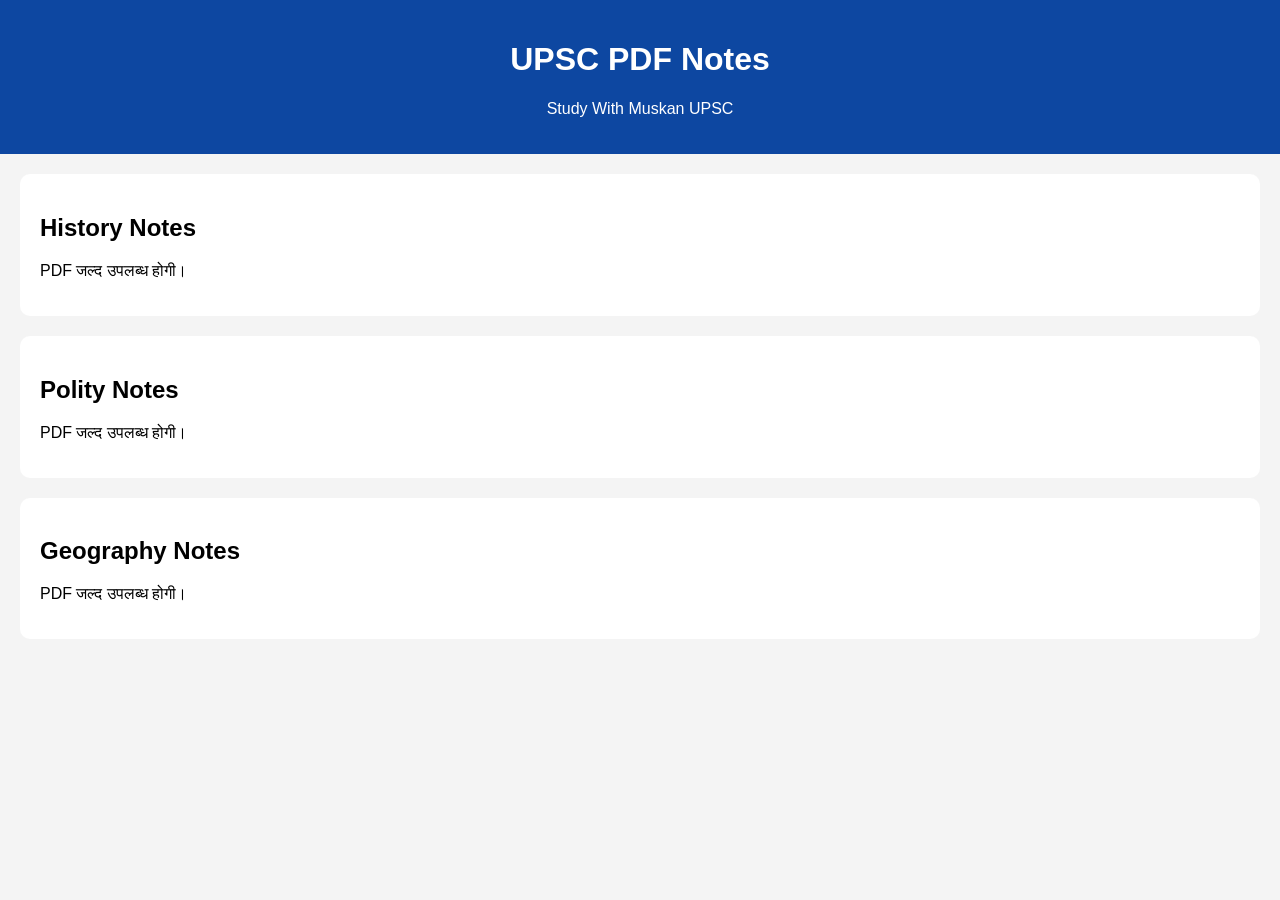
<file: pdf.html>
<!DOCTYPE html>
<html lang="hi">
<head>
<meta charset="UTF-8">
<meta name="viewport" content="width=device-width, initial-scale=1.0">
<title>PDF Notes</title>
<style>
body{font-family:Arial;background:#f4f4f4;margin:0}
header{background:#0d47a1;color:#fff;text-align:center;padding:20px}
.card{background:#fff;margin:20px;padding:20px;border-radius:10px}
a{color:#0d47a1;font-weight:bold;text-decoration:none}
</style>
</head>
<body>

<header>
<h1>UPSC PDF Notes</h1>
<p>Study With Muskan UPSC</p>
</header>

<div class="card">
<h2>History Notes</h2>
<p>PDF जल्द उपलब्ध होगी।</p>
</div>

<div class="card">
<h2>Polity Notes</h2>
<p>PDF जल्द उपलब्ध होगी।</p>
</div>

<div class="card">
<h2>Geography Notes</h2>
<p>PDF जल्द उपलब्ध होगी।</p>
</div>

</body>
</html>
</file>
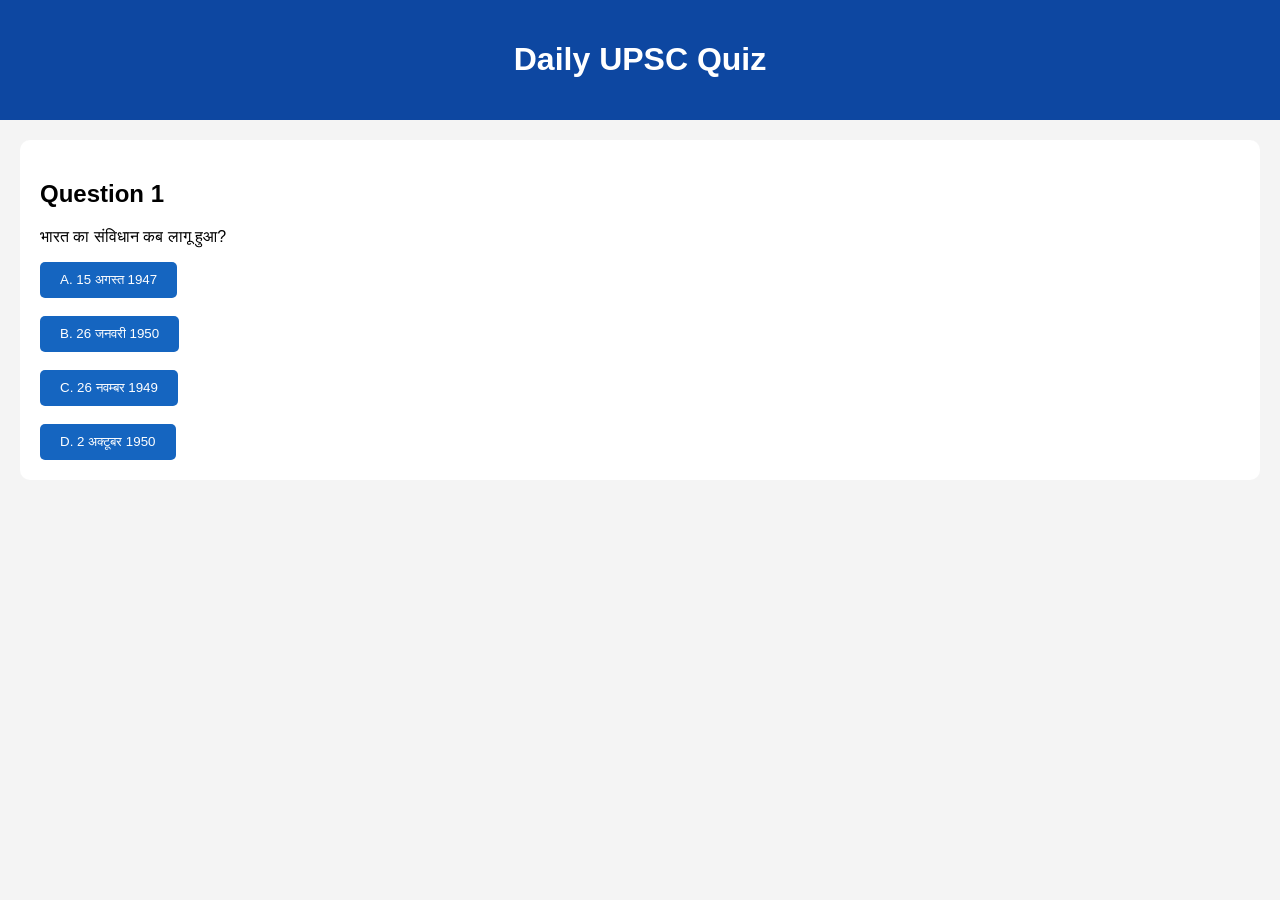
<file: quiz.html>
<!DOCTYPE html>
<html>
<head>
<meta charset="UTF-8">
<meta name="viewport" content="width=device-width, initial-scale=1.0">
<title>Daily Quiz</title>

<style>
body{
font-family:Arial;
background:#f4f4f4;
margin:0;
}
header{
background:#0d47a1;
color:white;
text-align:center;
padding:20px;
}
.card{
background:white;
margin:20px;
padding:20px;
border-radius:10px;
}
button{
background:#1565c0;
color:white;
padding:10px 20px;
border:none;
border-radius:5px;
}
</style>

</head>
<body>

<header>
<h1>Daily UPSC Quiz</h1>
</header>

<div class="card">
<h2>Question 1</h2>
<p>भारत का संविधान कब लागू हुआ?</p>

<button>A. 15 अगस्त 1947</button><br><br>
<button>B. 26 जनवरी 1950</button><br><br>
<button>C. 26 नवम्बर 1949</button><br><br>
<button>D. 2 अक्टूबर 1950</button>

</div>

</body>
</html>
</file>
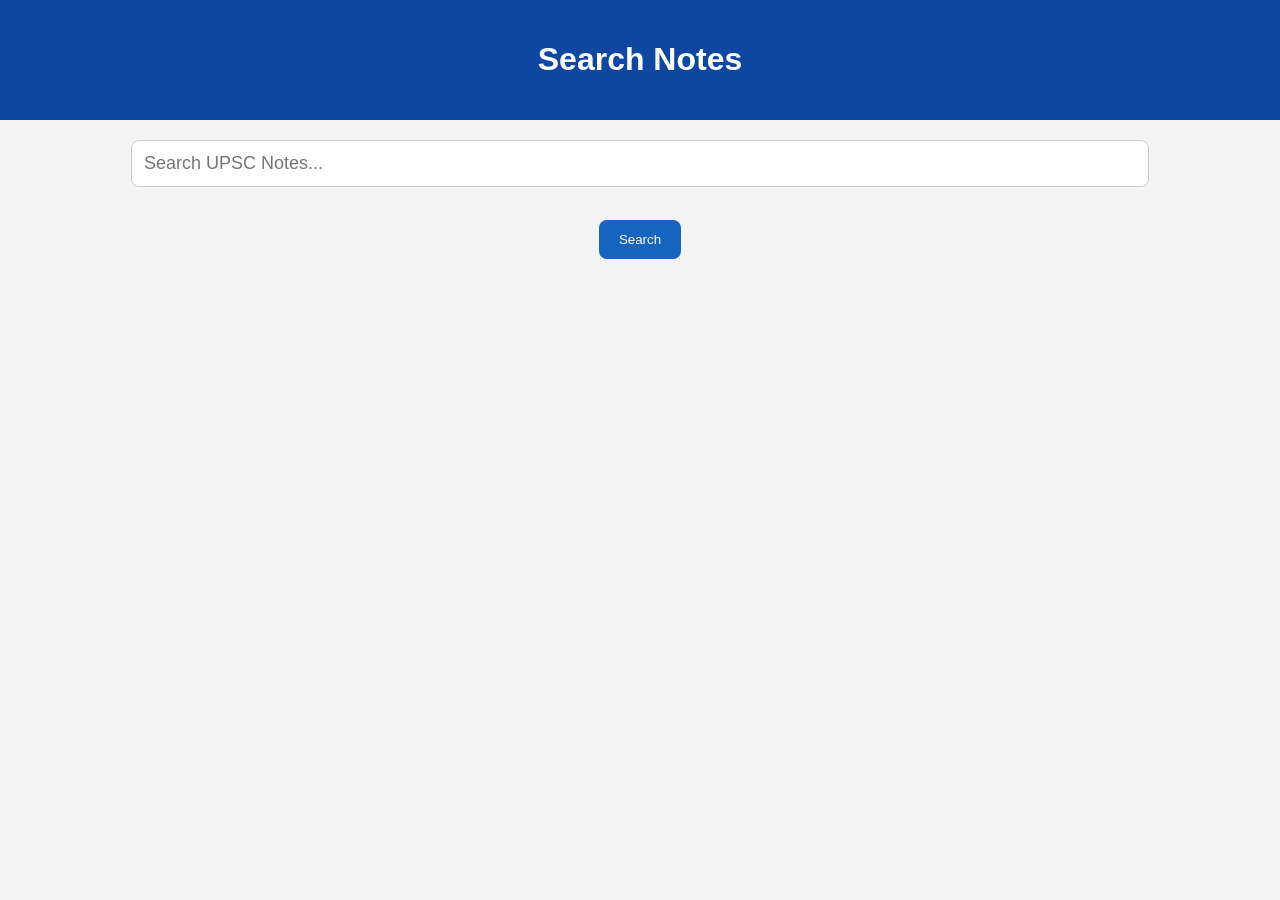
<file: search.html>
<!DOCTYPE html>
<html lang="hi">
<head>
<meta charset="UTF-8">
<meta name="viewport" content="width=device-width, initial-scale=1.0">
<title>Search</title>
<style>
body{font-family:Arial;background:#f4f4f4;margin:0}
header{background:#0d47a1;color:white;text-align:center;padding:20px}
.container{padding:20px;text-align:center}
input{
width:80%;
padding:12px;
font-size:18px;
border-radius:8px;
border:1px solid #ccc;
}
button{
padding:12px 20px;
margin-top:15px;
background:#1565c0;
color:white;
border:none;
border-radius:8px;
}
</style>
</head>
<body>

<header>
<h1>Search Notes</h1>
</header>

<div class="container">
<input type="text" placeholder="Search UPSC Notes...">
<br><br>
<button>Search</button>
</div>

</body>
</html>
</file>
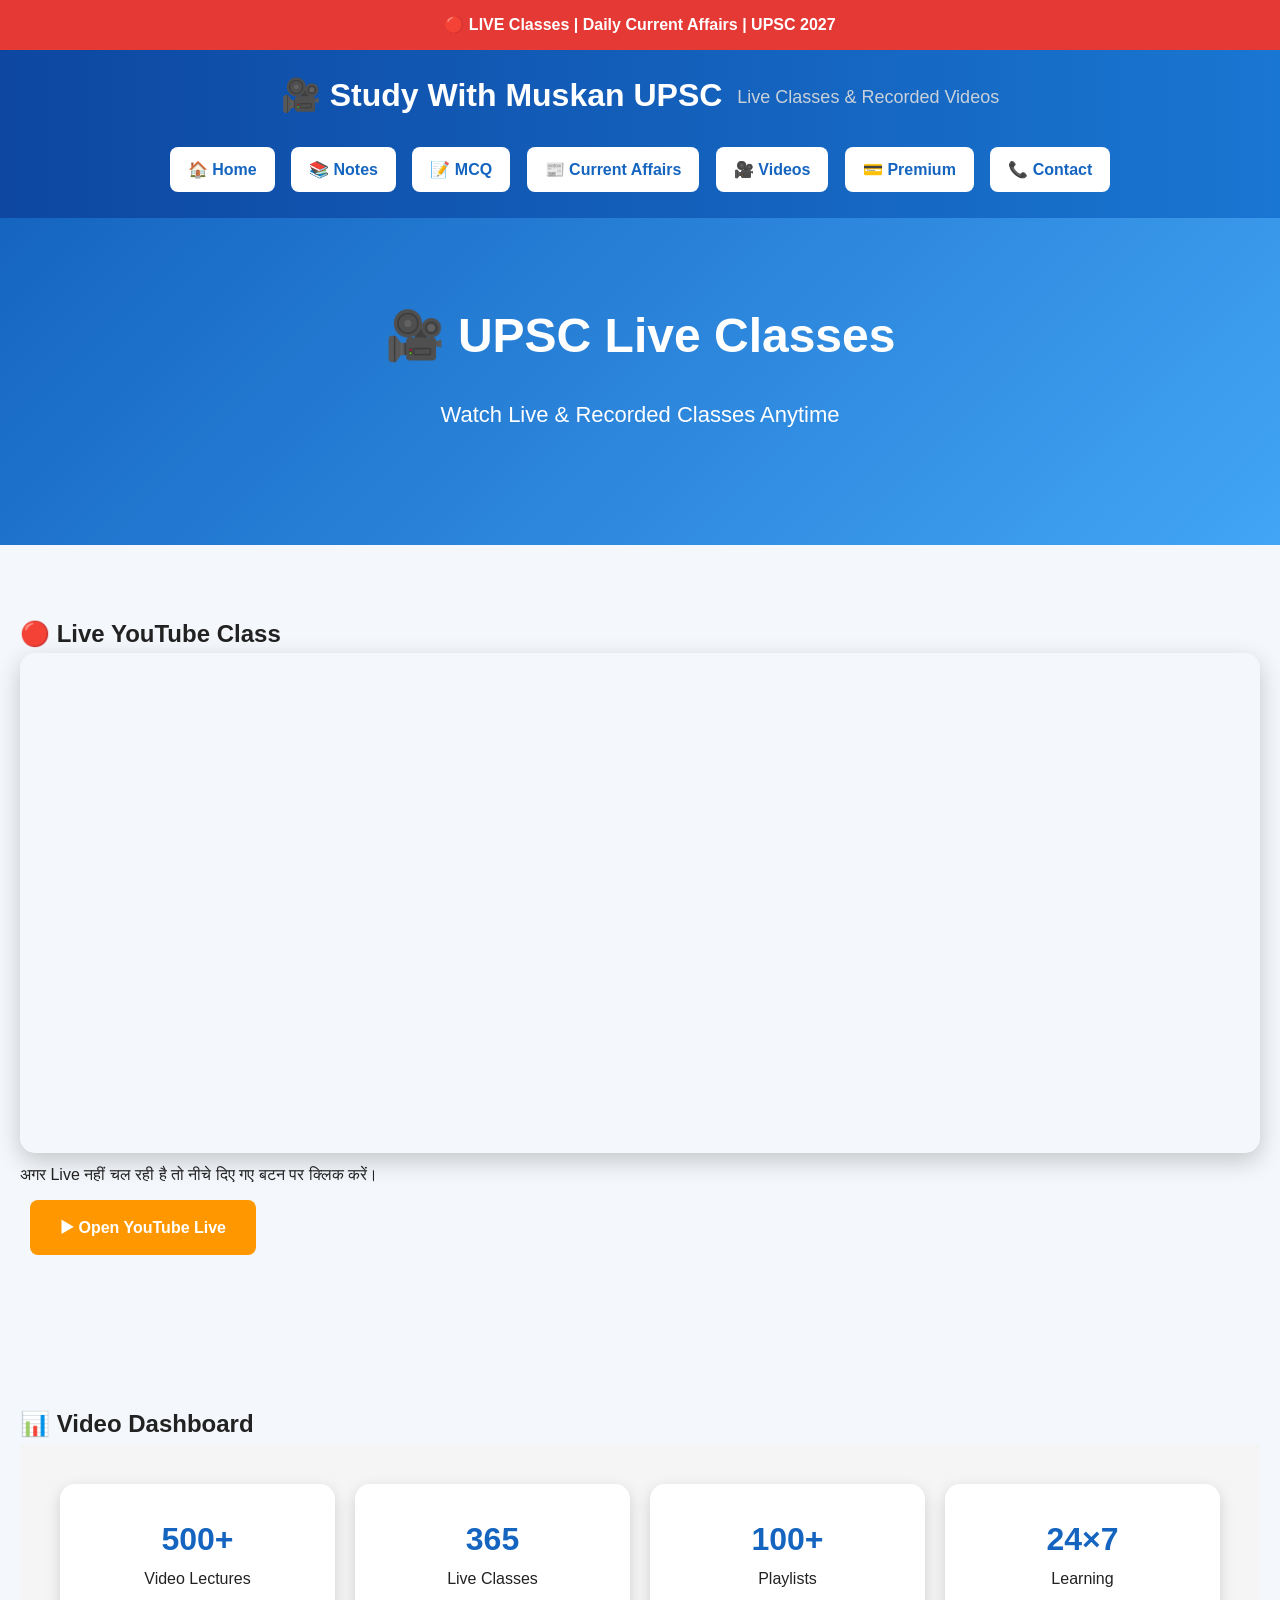
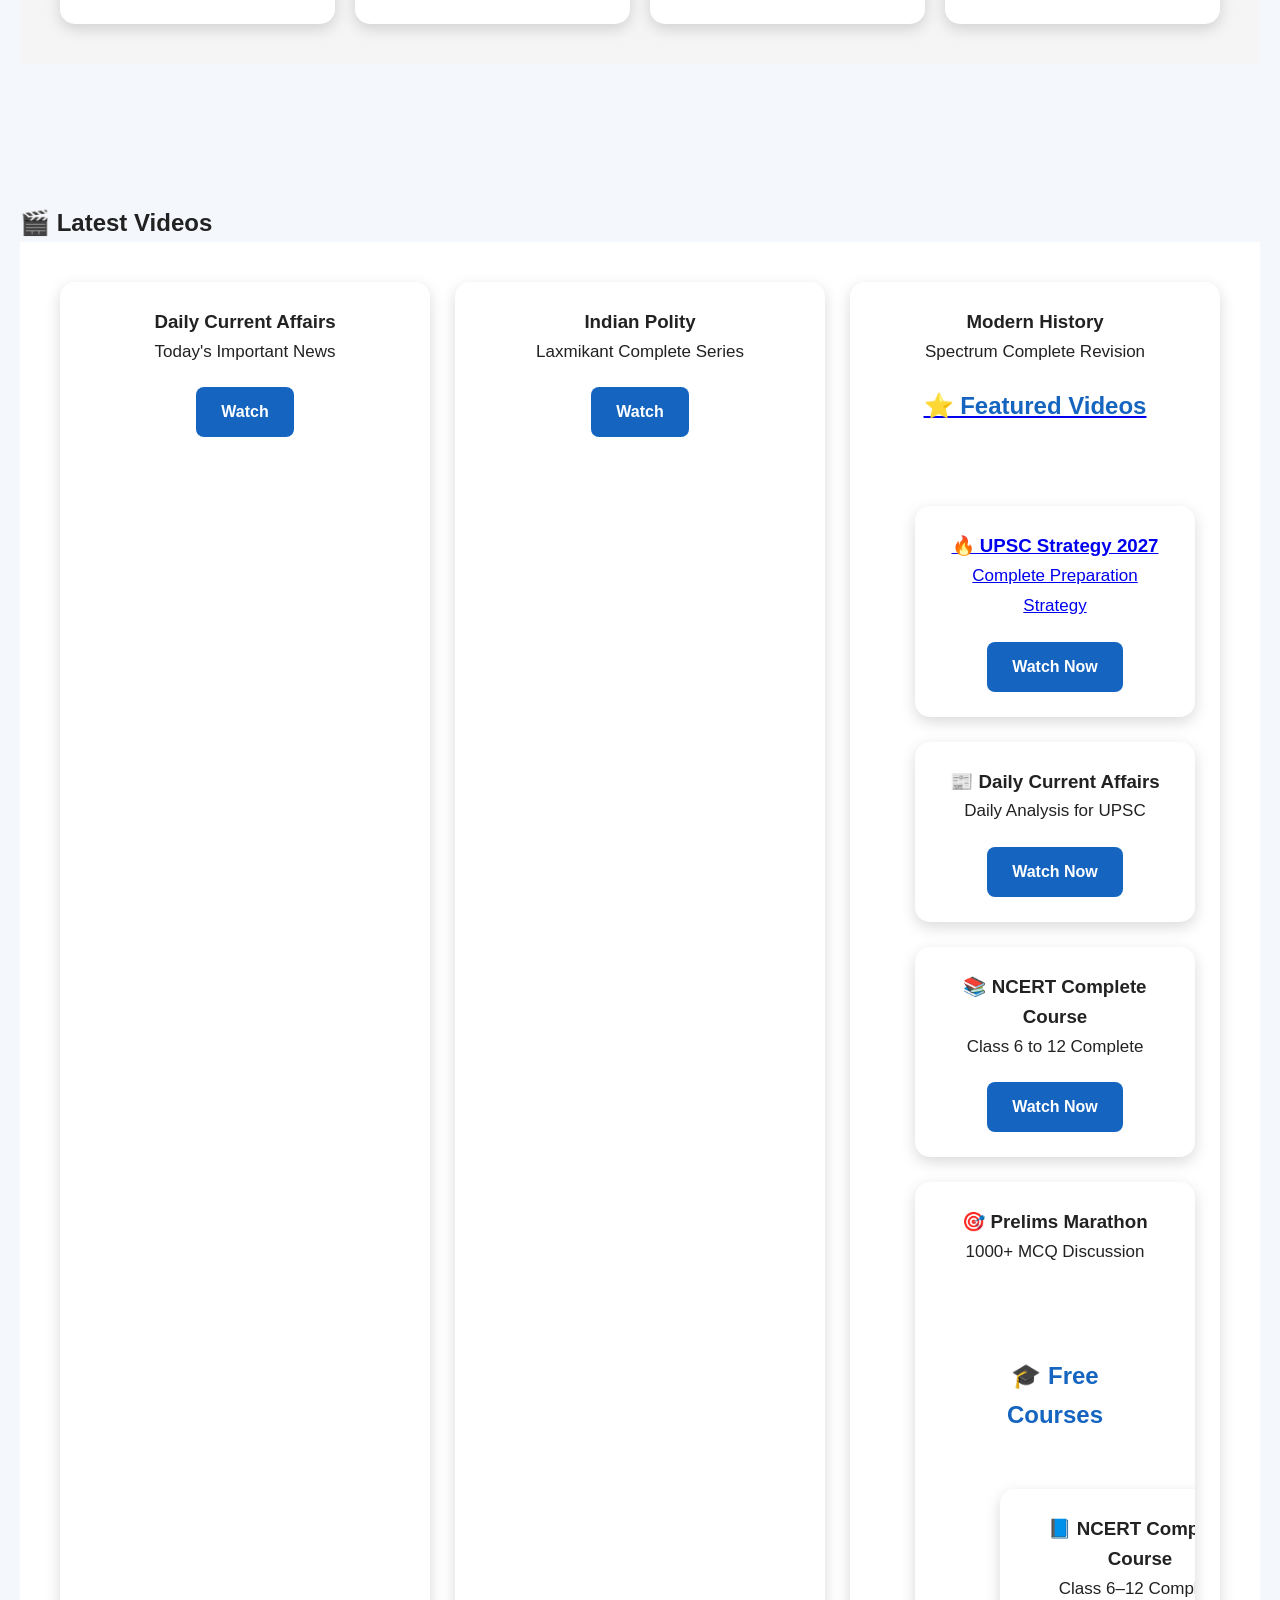
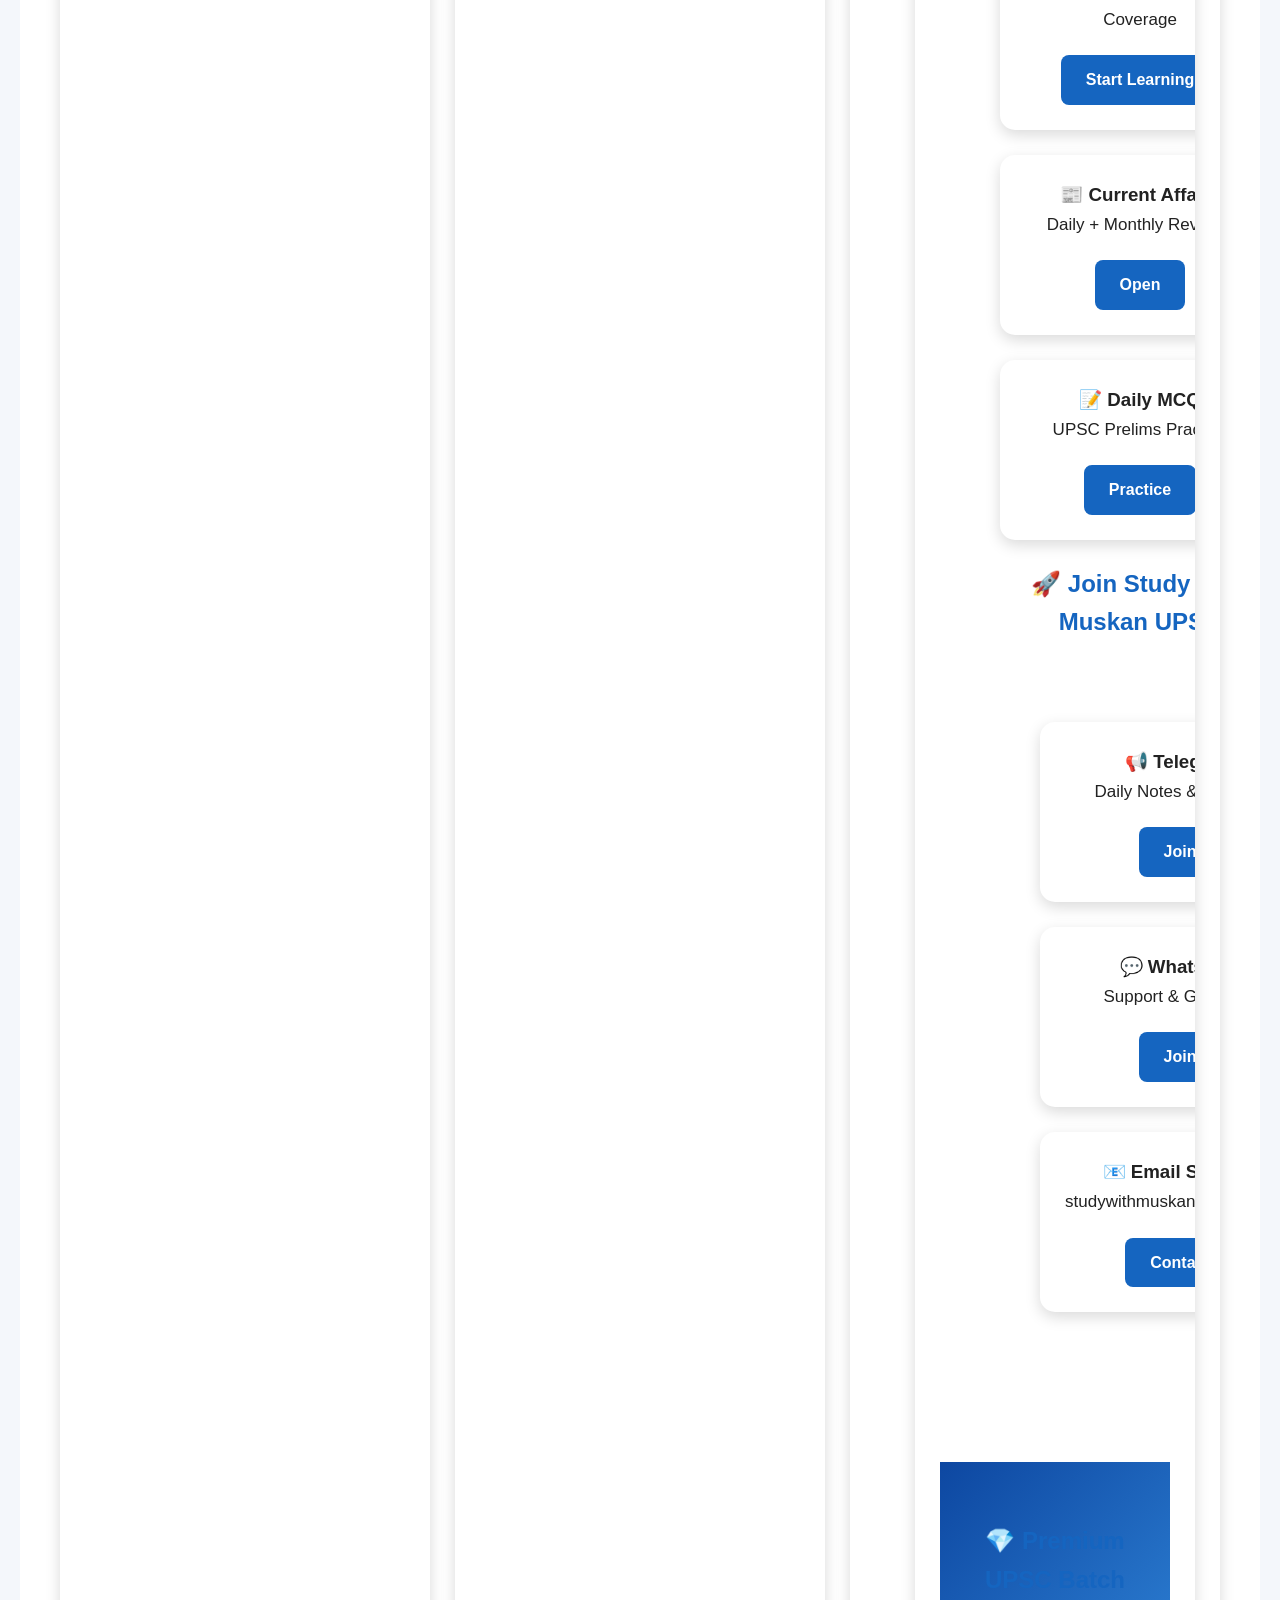
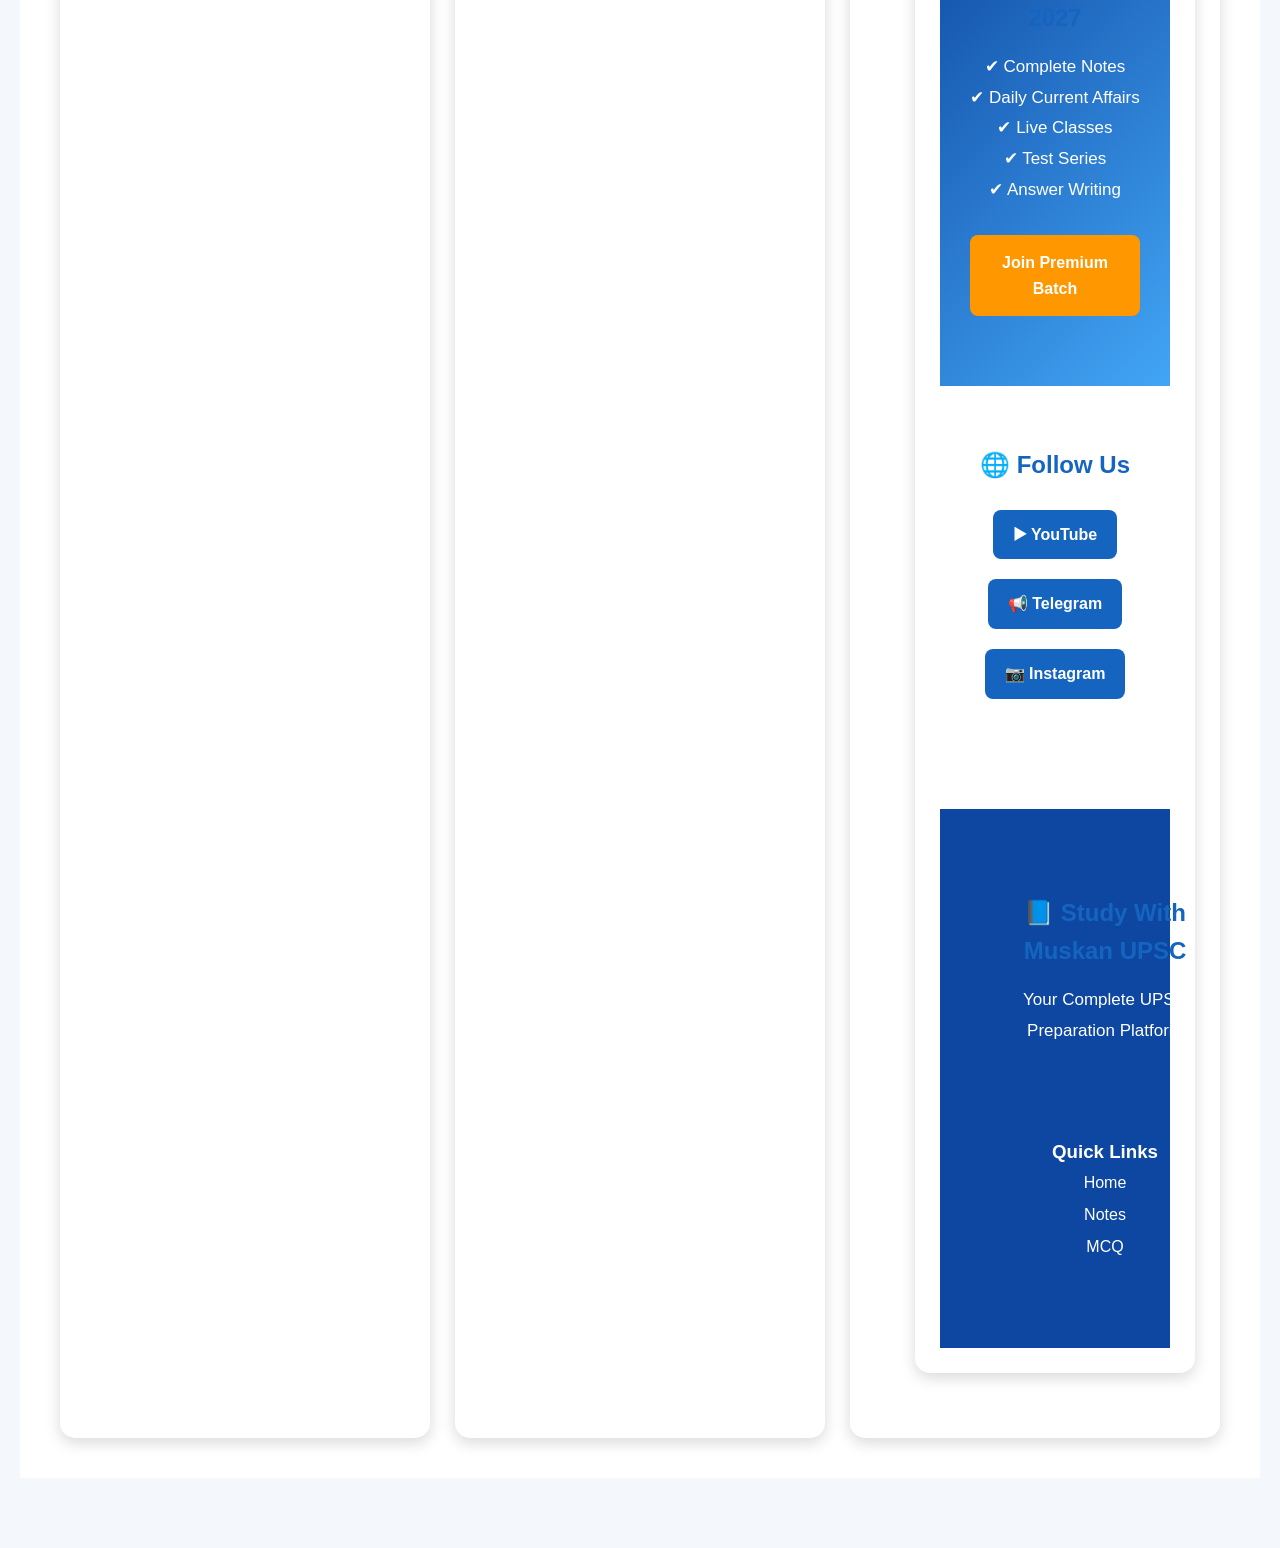
<file: video.html>
<!DOCTYPE html>
<html lang="hi">
<head>
<meta charset="UTF-8">
<meta name="viewport" content="width=device-width, initial-scale=1.0">

<title>Live Classes | Study With Muskan UPSC</title>

<link rel="stylesheet" href="style.css">

<link rel="stylesheet"
href="https://cdnjs.cloudflare.com/ajax/libs/font-awesome/6.5.2/css/all.min.css">

</head>

<body>

<div class="topbar">

🔴 LIVE Classes | Daily Current Affairs | UPSC 2027

</div>

<header class="header">

<div class="logo">

<h1>🎥 Study With Muskan UPSC</h1>

<p>Live Classes & Recorded Videos</p>

</div>

<nav>

<a href="index.html">🏠 Home</a>

<a href="notes.html">📚 Notes</a>

<a href="mcq.html">📝 MCQ</a>

<a href="current-affairs.html">📰 Current Affairs</a>

<a href="video.html">🎥 Videos</a>

<a href="paid.html">💳 Premium</a>

<a href="contact.html">📞 Contact</a>

</nav>

</header>

<section class="hero">

<h1>🎥 UPSC Live Classes</h1>

<p>

Watch Live & Recorded Classes Anytime

</p>

</section>

<section class="live-video">

<h2>🔴 Live YouTube Class</h2>

<iframe

width="100%"

height="500"

src="https://www.youtube.com/embed/live_stream?channel=YOUR_CHANNEL_ID"

frameborder="0"

allowfullscreen>

</iframe>

<p>

अगर Live नहीं चल रही है तो नीचे दिए गए बटन पर क्लिक करें।

</p>

<a

href="https://www.youtube.com/@studywithmuskanupsc"

target="_blank"

class="btn">

▶ Open YouTube Live

</a>

</section><section class="video-dashboard">

<h2>📊 Video Dashboard</h2>

<div class="dashboard">

<div class="box">
<h2>500+</h2>
<p>Video Lectures</p>
</div>

<div class="box">
<h2>365</h2>
<p>Live Classes</p>
</div>

<div class="box">
<h2>100+</h2>
<p>Playlists</p>
</div>

<div class="box">
<h2>24×7</h2>
<p>Learning</p>
</div>

</div>

</section>

<section class="latest-videos">

<h2>🎬 Latest Videos</h2>

<div class="cards">

<div class="card">
<h3>Daily Current Affairs</h3>
<p>Today's Important News</p>
<a href="https://www.youtube.com/@studywithmuskanupsc" target="_blank" class="card-btn">Watch</a>
</div>

<div class="card">
<h3>Indian Polity</h3>
<p>Laxmikant Complete Series</p>
<a href="https://www.youtube.com/@studywithmuskanupsc" target="_blank" class="card-btn">Watch</a>
</div>

<div class="card">
<h3>Modern History</h3>
<p>Spectrum Complete Revision</p>
<a href="https://<section class="featured-videos">

<h2>⭐ Featured Videos</h2>

<div class="cards">

<div class="card">

<h3>🔥 UPSC Strategy 2027</h3>

<p>Complete Preparation Strategy</p>

<a href="https://www.youtube.com/@studywithmuskanupsc"
target="_blank"
class="card-btn">

Watch Now

</a>

</div>

<div class="card">

<h3>📰 Daily Current Affairs</h3>

<p>Daily Analysis for UPSC</p>

<a href="https://www.youtube.com/@studywithmuskanupsc"
target="_blank"
class="card-btn">

Watch Now

</a>

</div>

<div class="card">

<h3>📚 NCERT Complete Course</h3>

<p>Class 6 to 12 Complete</p>

<a href="https://www.youtube.com/@studywithmuskanupsc"
target="_blank"
class="card-btn">

Watch Now

</a>

</div>

<div class="card">

<h3>🎯 Prelims Marathon</h3>

<p>1000+ MCQ Discussion</p>
<section class="free-courses">

<h2>🎓 Free Courses</h2>

<div class="cards">

<div class="card">
<h3>📘 NCERT Complete Course</h3>
<p>Class 6–12 Complete Coverage</p>
<a href="notes.html" class="card-btn">Start Learning</a>
</div>

<div class="card">
<h3>📰 Current Affairs</h3>
<p>Daily + Monthly Revision</p>
<a href="current-affairs.html" class="card-btn">Open</a>
</div>

<div class="card">
<h3>📝 Daily MCQ</h3>
<p>UPSC Prelims Practice</p>
<a href="mcq.html" class="card-btn">Practice</a>
</div>

</<section class="join-community">

<h2>🚀 Join Study With Muskan UPSC</h2>

<div class="cards">

<div class="card">
<h3>📢 Telegram</h3>
<p>Daily Notes & Updates</p>
<a href="#" class="card-btn">Join</a>
</div>

<div class="card">
<h3>💬 WhatsApp</h3>
<p>Support & Guidance</p>
<a href="#" class="card-btn">Join</a>
</div>

<div class="card">
<h3>📧 Email Support</h3>
<p>studywithmuskanupsc@gmail.com</p>
<a href="contact.html" class="card-btn">Contact</a>
</div>

</div>

</section>

<section class="premium-banner">

<h2>💎 Premium UPSC Batch 2027</h2>

<p>

✔ Complete Notes<br>
✔ Daily Current Affairs<br>
✔ Live Classes<br>
✔ Test Series<br>
✔ Answer Writing<br>

</p>

<a href="paid.html" class="btn">

Join Premium Batch

</a>

</section>

<section class="social-media">

<h2>🌐 Follow Us</h2>

<a href="https://www.youtube.com/@studywithmuskanupsc" target="_blank" class="btn">
▶ YouTube
</a>

<a href="#" class="btn2">
📢 Telegram
</a>

<a href="#" class="btn2">
📷 Instagram
</a>

</section>

<footer class="footer">

<div class="footer-box">

<h2>📘 Study With Muskan UPSC</h2>

<p>Your Complete UPSC Preparation Platform</p>

</div>

<div class="footer-box">

<h3>Quick Links</h3>

<a href="index.html">Home</a><br>

<a href="notes.html">Notes</a><br>

<a href="mcq.html">MCQ</
<a href="https://www.youtube.com/@studywithmuskan
</file>
<file: style.css>
.slider{
width:100%;
padding:20px;
text-align:center;
}

.slider img{
width:95%;
max-width:1200px;
height:320px;
object-fit:cover;
border-radius:20px;
box-shadow:0 10px 20px rgba(0,0,0,.25);
}.ticker{
    background:#ff9800;
    color:#fff;
    padding:10px;
    font-size:18px;
    font-weight:bold;
}*{
margin:0;
padding:0;
box-sizing:border-box;
font-family:Arial,sans-serif;
scroll-behavior:smooth;
}

body{
background:#f4f7fb;
color:#222;
line-height:1.6;
}

.topbar{
background:#e53935;
color:#fff;
padding:12px;
text-align:center;
font-weight:bold;
font-size:16px;
}

.header{
background:linear-gradient(90deg,#0d47a1,#1976d2);
padding:20px;
text-align:center;
color:white;
position:sticky;
top:0;
z-index:1000;
}

.logo h1{
font-size:36px;
margin-bottom:8px;
}

.logo p{
font-size:18px;
opacity:.9;
}

nav{
margin-top:20px;
}

nav a{
display:inline-block;
margin:6px;
padding:10px 18px;
text-decoration:none;
background:white;
color:#1565c0;
border-radius:8px;
font-weight:bold;
transition:.3s;
}

nav a:hover{
background:#ff9800;
color:white;
}

.search-box{
margin:20px auto;
display:flex;
justify-content:center;
}

.search-box input{
width:60%;
padding:12px;
border:2px solid #1565c0;
border-radius:8px 0 0 8px;
font-size:16px;
}

.search-box button{
padding:12px 20px;
border:none;
background:#1565c0;
color:white;
border-radius:0 8px 8px 0;
cursor:pointer;
}

#darkBtn{
margin-top:15px;
padding:12px 25px;
background:#ff9800;
color:white;
border:none;
border-radius:8px;
cursor:pointer;
font-size:16px;
}.hero{
background:linear-gradient(135deg,#1565c0,#42a5f5);
color:white;
text-align:center;
padding:80px 20px;
}

.hero h1{
font-size:48px;
margin-bottom:20px;
}

.hero p{
font-size:22px;
margin-bottom:30px;
}

.btn,
.btn2{
display:inline-block;
padding:15px 30px;
margin:10px;
text-decoration:none;
border-radius:8px;
font-weight:bold;
transition:.3s;
}

.btn{
background:#ff9800;
color:white;
}

.btn:hover{
background:#f57c00;
transform:scale(1.05);
}

.btn2{
background:white;
color:#1565c0;
}

.btn2:hover{
background:#eeeeee;
transform:scale(1.05);
}

.dashboard{
display:grid;
grid-template-columns:repeat(auto-fit,minmax(220px,1fr));
gap:20px;
padding:40px;
background:#f5f5f5;
}

.box{
background:white;
padding:30px;
text-align:center;
border-radius:15px;
box-shadow:0 5px 15px rgba(0,0,0,.15);
transition:.3s;
}

.box:hover{
transform:translateY(-8px);
}

.box i{
font-size:40px;
color:#1565c0;
margin-bottom:15px;
}

.box h2{
font-size:32px;
color:#1565c0;
}.cards{
display:grid;
grid-template-columns:repeat(auto-fit,minmax(280px,1fr));
gap:25px;
padding:40px;
background:#ffffff;
}

.card{
background:white;
padding:25px;
text-align:center;
border-radius:15px;
box-shadow:0 5px 15px rgba(0,0,0,.15);
transition:.3s;
}

.card:hover{
transform:translateY(-10px);
box-shadow:0 10px 25px rgba(0,0,0,.25);
}

.card i{
font-size:50px;
color:#1565c0;
margin-bottom:15px;
}

.card h2{
margin-bottom:15px;
color:#1565c0;
}

.card p{
margin-bottom:20px;
font-size:17px;
}

.card-btn{
display:inline-block;
padding:12px 25px;
background:#1565c0;
color:white;
text-decoration:none;
border-radius:8px;
font-weight:bold;
transition:.3s;
}

.card-btn:hover{
background:#ff9800;
}

.live-section,
.updates,
.study-plan{
padding:50px 20px;
text-align:center;
}

.live-card{
max-width:900px;
margin:auto;
background:white;
padding:20px;
border-radius:15px;
box-shadow:0 5px 15px rgba(0,0,0,.15);
}

.update{
background:white;
margin:15px auto;
padding:20px;
max-width:800px;
border-left:6px solid #1565c0;
border-radius:10px;
box-shadow:0 3px 10px rgba(0,0,0,.1);
}.pdf-library,
.reviews,
.counter,
.premium,
.payment,
.telegram,
.whatsapp,
.newsletter{
padding:60px 20px;
text-align:center;
background:#f8f9fa;
}

.pdf-card,
.review-card,
.premium-card{
background:#fff;
padding:25px;
margin:20px auto;
max-width:420px;
border-radius:15px;
box-shadow:0 5px 15px rgba(0,0,0,.15);
transition:.3s;
}

.pdf-card:hover,
.review-card:hover,
.premium-card:hover{
transform:translateY(-8px);
}

.count-box{
display:inline-block;
width:220px;
margin:15px;
padding:25px;
background:#1565c0;
color:#fff;
border-radius:15px;
}

.count-box h2{
font-size:36px;
margin-bottom:10px;
}

.newsletter input{
width:70%;
max-width:500px;
padding:15px;
border:2px solid #1565c0;
border-radius:8px;
margin:15px 0;
font-size:16px;
}

.newsletter button{
padding:15px 30px;
background:#1565c0;
color:#fff;
border:none;
border-radius:8px;
cursor:pointer;
font-size:18px;
}

.payment img{
border-radius:12px;
box-shadow:0 5px 15px rgba(0,0,0,.2);
margin:20px 0;
}

.telegram .btn,
.whatsapp .btn{
margin-top:20px;
}.featured-videos,
.toppers,
.faq,
.calendar,
.progress,
.achievements,
.notice-board,
.latest-news,
.app-download,
.social-media{
padding:60px 20px;
text-align:center;
background:#ffffff;
}

.video-grid{
display:grid;
grid-template-columns:repeat(auto-fit,minmax(280px,1fr));
gap:20px;
margin-top:30px;
}

.video-card,
.topper-card,
.news-card,
.achievement-card{
background:#fff;
padding:25px;
border-radius:15px;
box-shadow:0 5px 15px rgba(0,0,0,.15);
transition:.3s;
}

.video-card:hover,
.topper-card:hover,
.news-card:hover,
.achievement-card:hover{
transform:translateY(-8px);
}

.faq details{
max-width:800px;
margin:15px auto;
padding:15px;
background:#fff;
border-radius:10px;
box-shadow:0 3px 10px rgba(0,0,0,.1);
text-align:left;
}

.calendar ul{
max-width:700px;
margin:auto;
text-align:left;
}

.calendar li{
margin:12px 0;
font-size:18px;
}

progress{
width:100%;
height:20px;
margin-bottom:20px;
}

.social-media a{
display:inline-block;
margin:10px;
padding:12px 20px;
background:#1565c0;
color:white;
text-decoration:none;
border-radius:8px;
transition:.3s;
}

.social-media a:hover{
background:#ff9800;
}.admin-preview,
.chat-support,
.back-top,
.notification,
.countdown,
.visitor-counter,
.quote,
.download-app,
.social{
padding:60px 20px;
text-align:center;
background:#f5f7fb;
}

.admin-card{
max-width:600px;
margin:auto;
background:#fff;
padding:30px;
border-radius:15px;
box-shadow:0 5px 15px rgba(0,0,0,.15);
}

.admin-card p{
padding:10px 0;
font-size:18px;
}

.footer{
background:#0d47a1;
color:#fff;
padding:50px 20px;
margin-top:40px;
}

.footer-box{
margin:20px;
display:inline-block;
vertical-align:top;
min-width:250px;
}

.footer a{
color:#fff;
text-decoration:none;
line-height:2;
}

.footer a:hover{
color:#ffeb3b;
}

.footer hr{
margin:30px 0;
border:1px solid rgba(255,255,255,.2);
}

.visitor-counter h1{
font-size:60px;
color:#1565c0;
}

blockquote{
font-size:24px;
font-style:italic;
max-width:900px;
margin:auto;
color:#444;
}

.social a{
display:inline-block;
margin:10px;
padding:12px 20px;
background:#1565c0;
color:white;
border-radius:8px;
text-decoration:none;
transition:.3s;
}

.social a:hover{
background:#ff9800;
}/* ===== Mobile Responsive ===== */

@media(max-width:992px){

nav{
display:flex;
flex-wrap:wrap;
justify-content:center;
}

.search-box input{
width:90%;
}

.hero h1{
font-size:36px;
}

.hero p{
font-size:18px;
}

.dashboard{
grid-template-columns:repeat(2,1fr);
}

.cards{
grid-template-columns:repeat(2,1fr);
}

.video-grid{
grid-template-columns:repeat(2,1fr);
}

}

@media(max-width:768px){

.logo h1{
font-size:28px;
}

.logo p{
font-size:15px;
}

nav a{
display:block;
margin:8px auto;
width:90%;
}

.search-box{
display:block;
}

.search-box input{
width:100%;
margin-bottom:10px;
}

.search-box button{
width:100%;
border-radius:8px;
}

.hero{
padding:60px 15px;
}

.hero h1{
font-size:30px;
}

.hero p{
font-size:17px;
}

.dashboard,
.cards,
.video-grid{
grid-template-columns:1fr;
}

.box,
.card,
.pdf-card,
.review-card,
.premium-card{
width:100%;
}

.footer-box{
display:block;
margin:25px auto;
text-align:center;
}

iframe{
height:250px;
}

}

@media(max-width:480px){

.topbar{
font-size:13px;
}

.hero h1{
font-size:24px;
}

.hero p{
font-size:15px;
}

.btn,
.btn2,
.card-btn{
width:100%;
margin-top:10px;
}

.count-box{
width:100%;
}

.newsletter input{
width:100%;
}

}/* ===== Animation ===== */

@keyframes fadeIn{
0%{
opacity:0;
transform:translateY(30px);
}
100%{
opacity:1;
transform:translateY(0);
}
}

.hero,
.card,
.box,
.pdf-card,
.review-card,
.video-card,
.topper-card,
.news-card,
.premium-card{
animation:fadeIn 1s ease;
}

.card:hover,
.box:hover,
.pdf-card:hover,
.review-card:hover,
.video-card:hover,
.topper-card:hover,
.news-card:hover,
.premium-card:hover{
transform:translateY(-10px) scale(1.03);
transition:.3s;
}

/* Scroll Bar */

::-webkit-scrollbar{
width:10px;
}

::-webkit-scrollbar-track{
background:#f1f1f1;
}

::-webkit-scrollbar-thumb{
background:#1565c0;
border-radius:10px;
}

::-webkit-scrollbar-thumb:hover{
background:#0d47a1;
}

/* Selection */

::selection{
background:#1565c0;
color:white;
}

/* Images */

img{
max-width:100%;
height:auto;
display:block;
border-radius:12px;
}

/* Tables */

table{
width:100%;
border-collapse:collapse;
margin-top:20px;
}

table th,
table td{
border:1px solid #ddd;
padding:12px;
text-align:center;
}

table th{
background:#1565c0;
color:white;
}

table tr:nth-child(even){
background:#f5f5f5;
}/* ===== Dark Mode ===== */

body.dark{
background:#121212;
color:#ffffff;
}

body.dark .header,
body.dark .footer{
background:#000;
}

body.dark .topbar{
background:#b71c1c;
}

body.dark .hero{
background:linear-gradient(135deg,#111,#333);
}

body.dark .card,
body.dark .box,
body.dark .pdf-card,
body.dark .review-card,
body.dark .video-card,
body.dark .topper-card,
body.dark .news-card,
body.dark .premium-card,
body.dark .update,
body.dark .live-card,
body.dark .admin-card{
background:#1f1f1f;
color:white;
}

body.dark nav a{
background:#333;
color:white;
}

body.dark nav a:hover{
background:#ff9800;
}

body.dark .search-box input{
background:#222;
color:white;
border:2px solid #666;
}

body.dark .search-box button{
background:#444;
}

body.dark .count-box{
background:#222;
}

body.dark table tr:nth-child(even){
background:#222;
}

body.dark blockquote{
color:#ddd;
}

body.dark a{
color:#90caf9;
}/* ===== Final Professional Touch ===== */

html{
scroll-behavior:smooth;
}

section{
padding:70px 20px;
}

h1,h2,h3{
font-weight:700;
}

p{
line-height:1.8;
}

.shadow{
box-shadow:0 8px 25px rgba(0,0,0,.15);
}

.round{
border-radius:20px;
}

.text-center{
text-align:center;
}

.bg-primary{
background:#1565c0;
color:white;
}

.bg-light{
background:#f8f9fa;
}

.text-primary{
color:#1565c0;
}

.mt-20{
margin-top:20px;
}

.mt-40{
margin-top:40px;
}

.mb-20{
margin-bottom:20px;
}

.mb-40{
margin-bottom:40px;
}

.hidden{
display:none;
}

.show{
display:block;
}

button{
transition:.3s;
}

button:hover{
transform:scale(1.05);
cursor:pointer;
}

iframe{
border-radius:15px;
box-shadow:0 8px 25px rgba(0,0,0,.2);
}

footer{
background:#0d47a1;
color:white;
text-align:center;
padding:40px 20px;
}

footer p{
margin:10px 0;
}

.footer-box{
padding:15px;
}

.card,
.box,
.pdf-card,
.video-card,
.review-card{
overflow:hidden;
}

.card img,
.video-card img{
transition:.4s;
}

.card:hover img,
.video-card:hover img{
transform:scale(1.08);
}
.logo{
    display:flex;
    align-items:center;
    justify-content:center;
    gap:15px;
}

.site-logo{
    width:80px;
    height:80px;
    border-radius:50%;
    border:4px solid gold;
    box-shadow:0 0 20px gold;
    object-fit:cover;
}

.logo h1{
    color:#fff;
    font-size:32px;
    margin:0;
}

.logo p{
    color:#ddd;
    margin-top:5px;
}
.features{
    display:grid;
    grid-template-columns:repeat(auto-fit,minmax(220px,1fr));
    gap:20px;
    padding:40px;
    background:#f4f9ff;
}

.feature-card{
    background:linear-gradient(135deg,#1565c0,#42a5f5);
    color:white;
    padding:25px;
    border-radius:20px;
    text-align:center;
    box-shadow:0 10px 25px rgba(0,0,0,.25);
    transition:.3s;
}

.feature-card:hover{
    transform:translateY(-10px) scale(1.05);
}

.feature-card h2{
    margin-bottom:10px;
}
.premium-banner{
padding:60px 20px;
background:linear-gradient(135deg,#0d47a1,#42a5f5);
text-align:center;
color:#fff;
}

.premium-grid{
display:grid;
grid-template-columns:repeat(auto-fit,minmax(250px,1fr));
gap:25px;
margin-top:40px;
}

.premium-card{
background:#fff;
color:#222;
padding:30px;
border-radius:20px;
box-shadow:0 15px 30px rgba(0,0,0,.25);
transition:.4s;
}

.premium-card:hover{
transform:translateY(-10px);
background:gold;
color:#000;
}

.premium-card h2{
margin-bottom:10px;
}.stats{
display:grid;
grid-template-columns:repeat(auto-fit,minmax(180px,1fr));
gap:20px;
padding:50px 20px;
background:linear-gradient(135deg,#1565c0,#42a5f5);
}

.stat{
background:white;
padding:25px;
border-radius:20px;
text-align:center;
box-shadow:0 10px 20px rgba(0,0,0,.2);
transition:.3s;
}

.stat:hover{
transform:scale(1.05);
background:gold;
}

.stat h2{
font-size:38px;
color:#1565c0;
margin-bottom:10px;
}

.stat p{
font-size:18px;
font-weight:bold;
}
.dark-mode{
    background:#121212 !important;
    color:white !important;
}

.dark-mode .card,
.dark-mode .feature-card,
.dark-mode .premium-card,
.dark-mode .dash-card{
    background:#1e1e1e;
    color:white;
}

#darkBtn{
    background:#ff9800;
    color:white;
    border:none;
    padding:10px 18px;
    border-radius:8px;
    cursor:pointer;
    margin-left:10px;
}
.ai-chat{
position:fixed;
bottom:20px;
left:20px;
width:320px;
background:white;
padding:15px;
border-radius:15px;
box-shadow:0 0 15px rgba(0,0,0,.3);
z-index:9999;
}

#chatBox{
height:180px;
overflow:auto;
border:1px solid #ddd;
padding:10px;
margin-bottom:10px;
}
</file>
